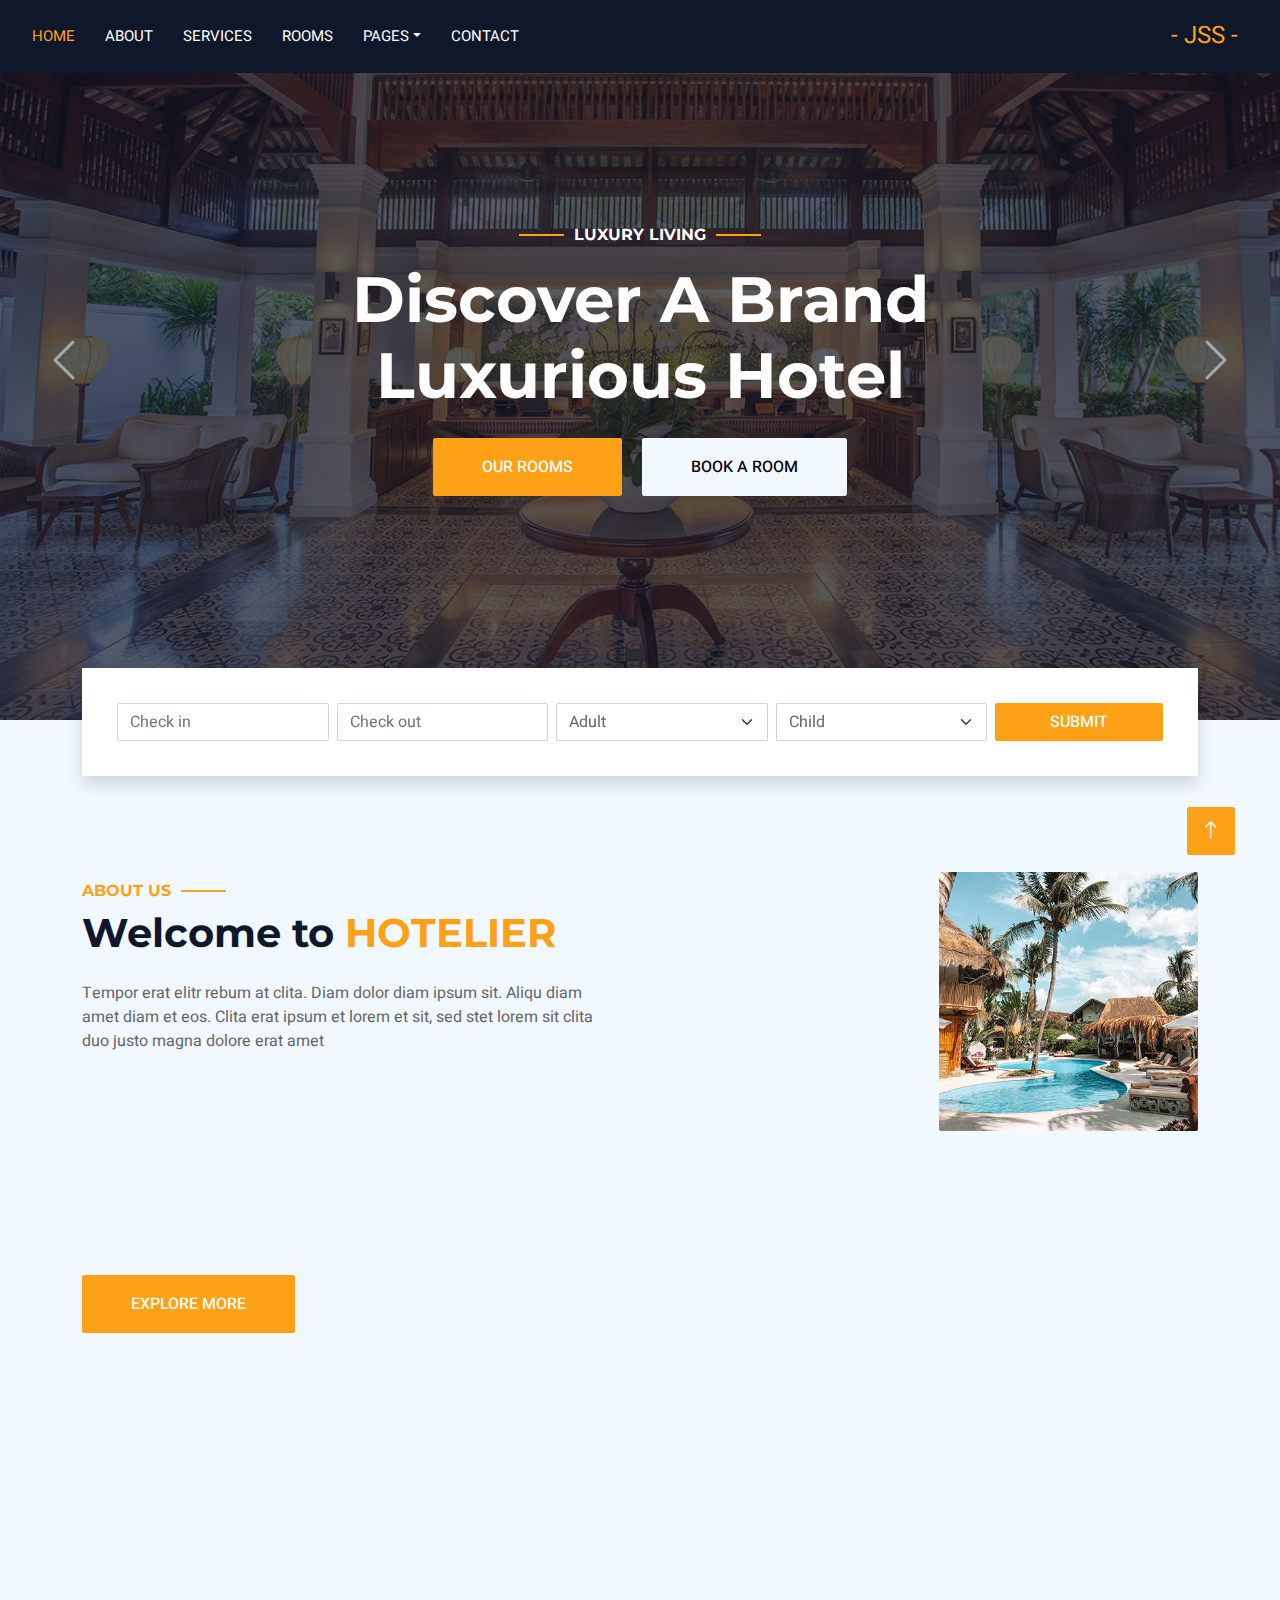
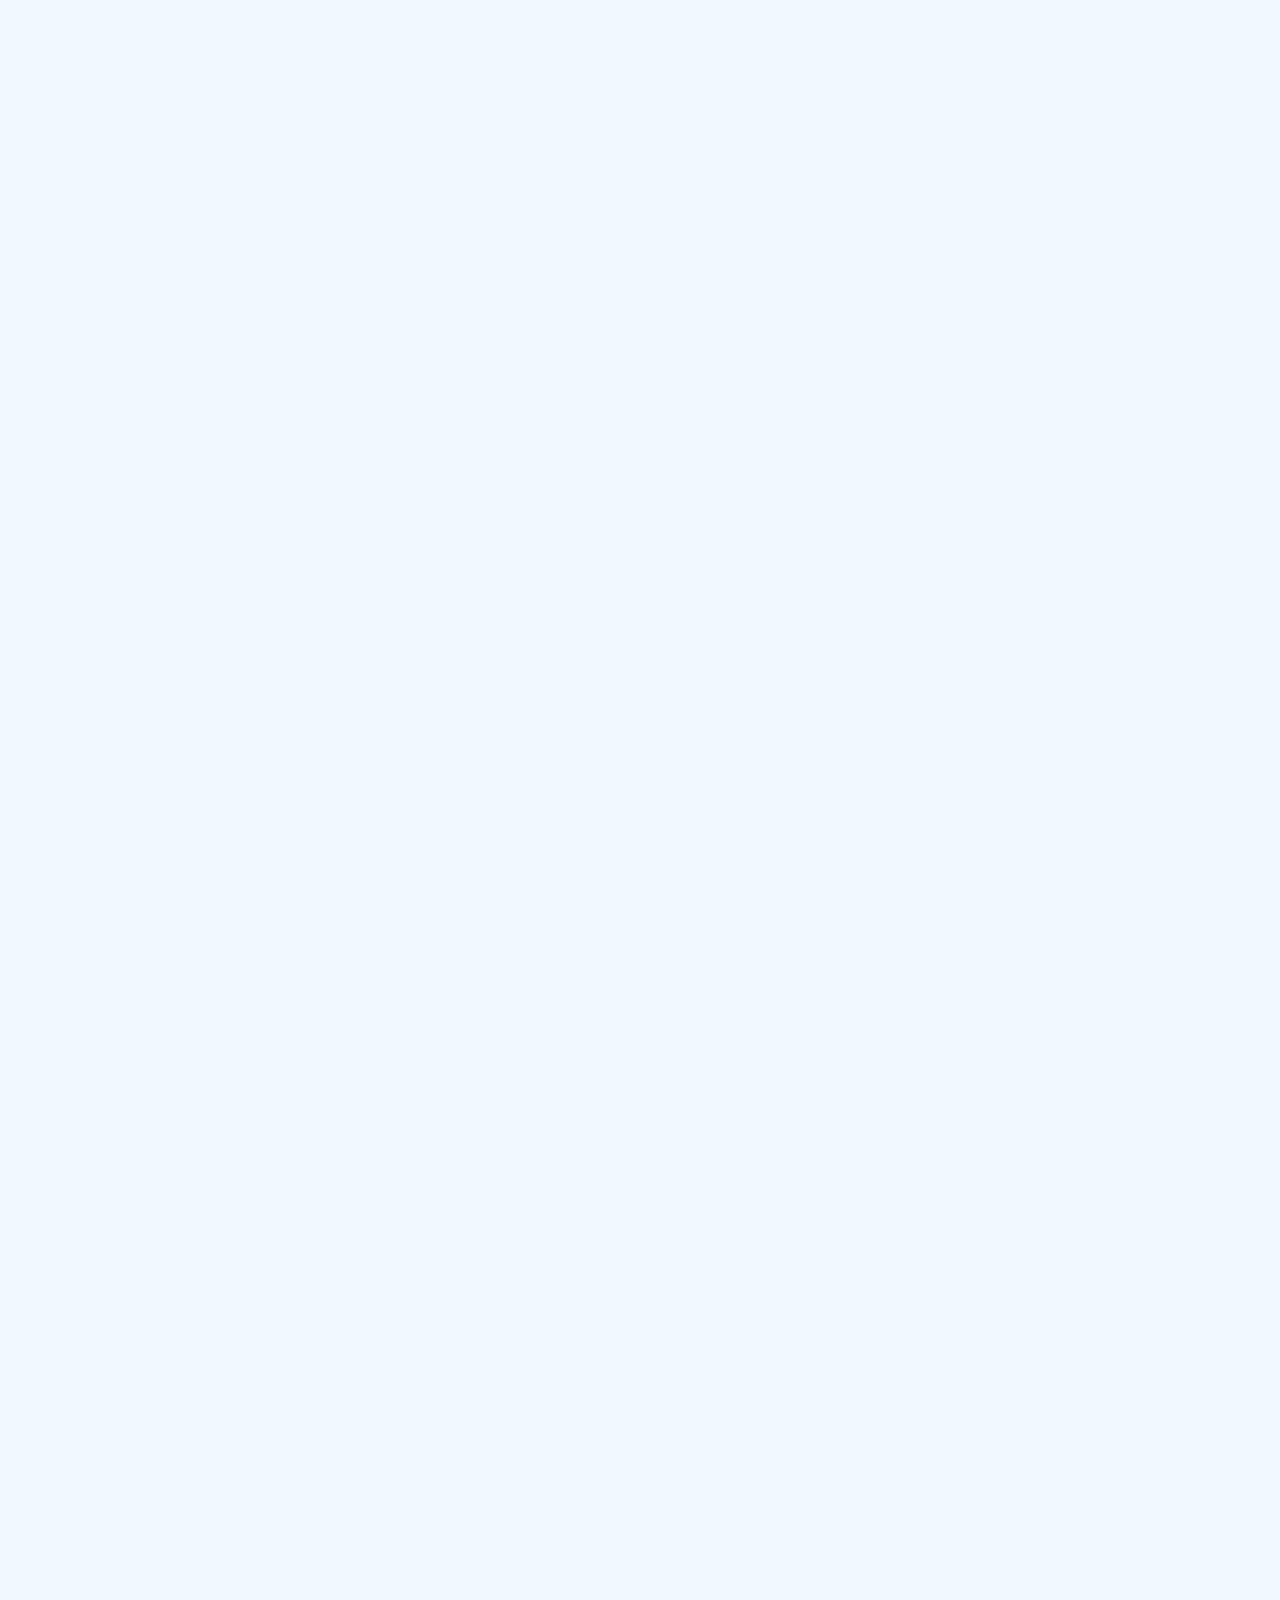
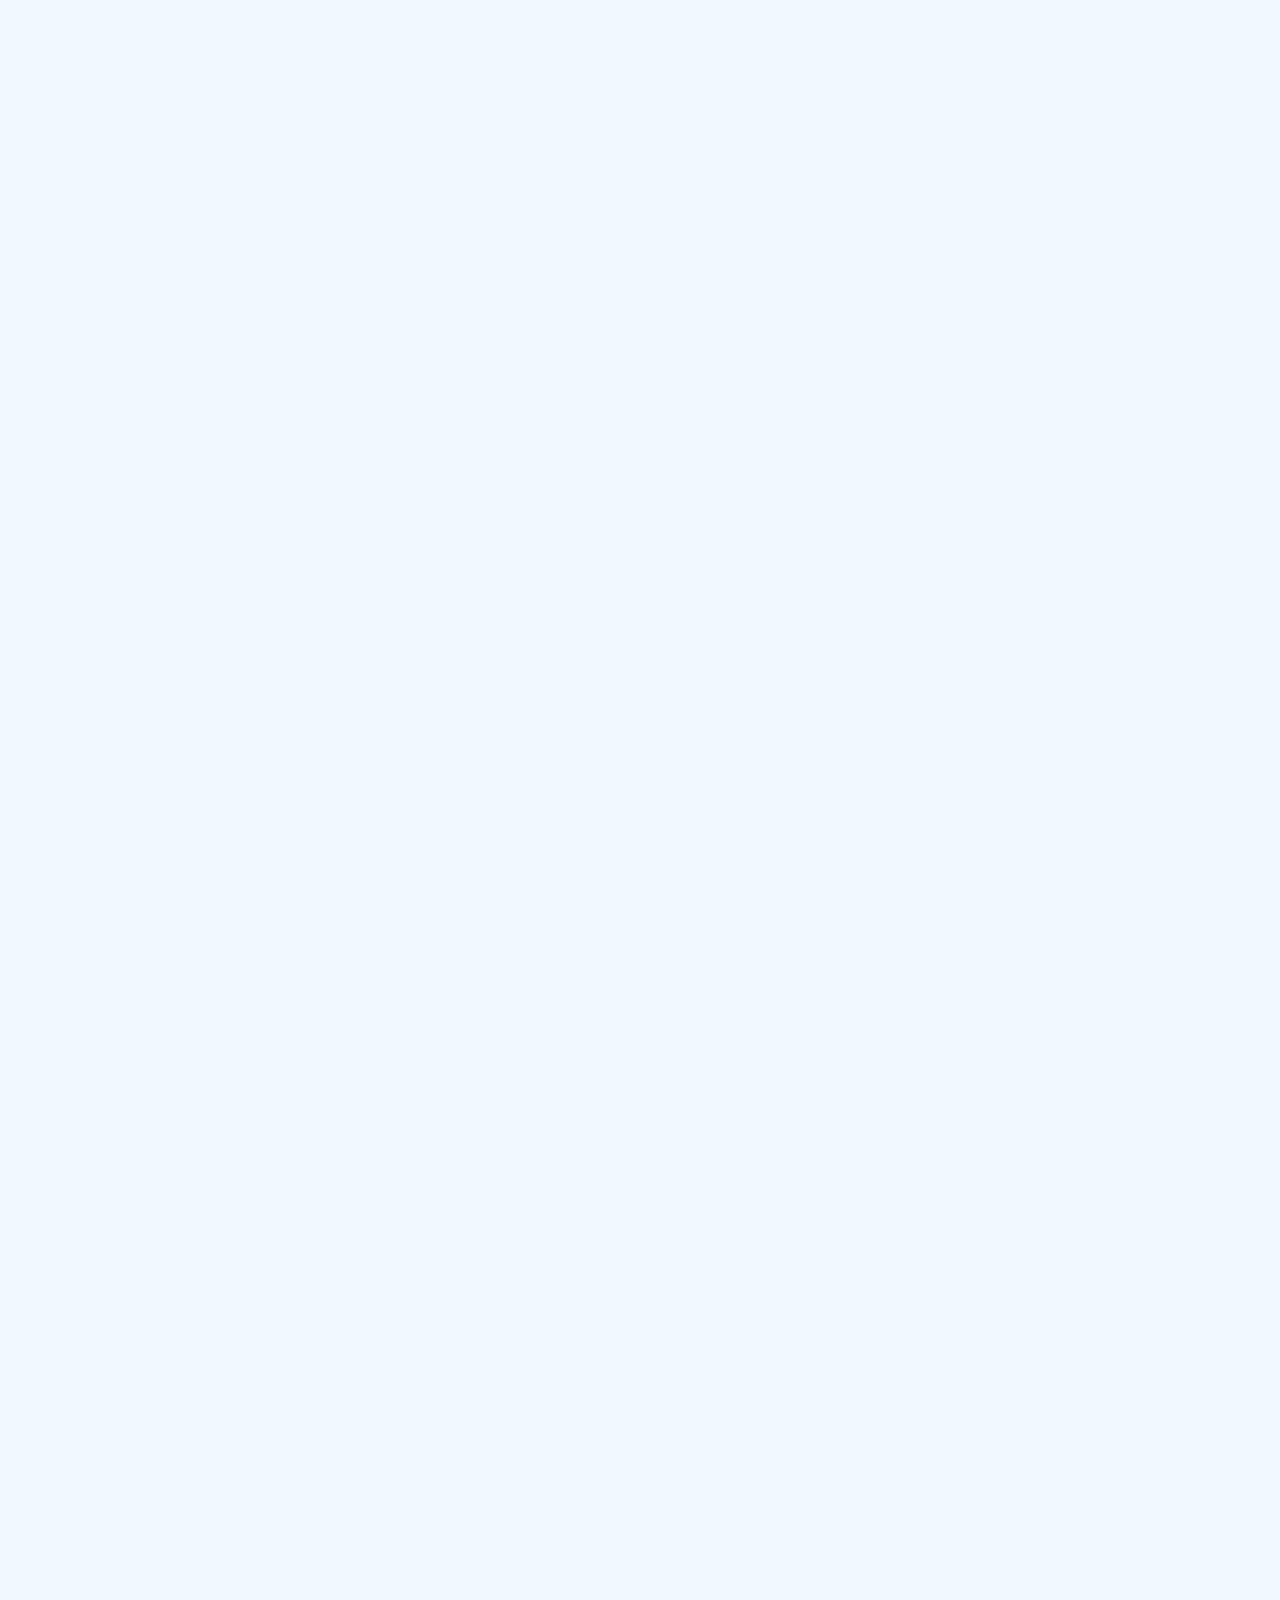
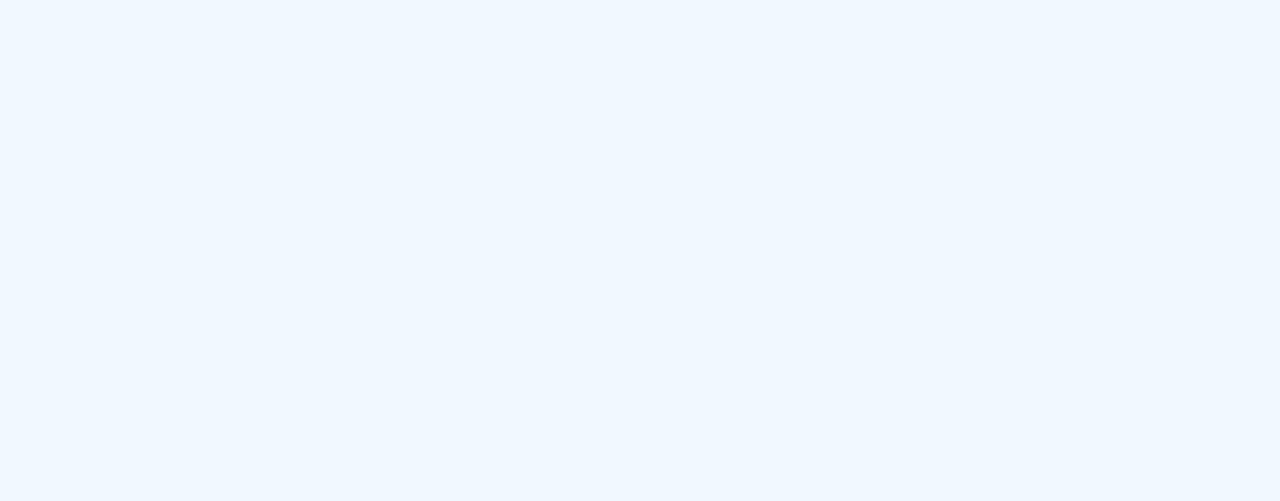
<file: index.html>
<!DOCTYPE html>
<html lang="en">

<head>
    <meta charset="utf-8">
    <title>- JSS - Hotel HTML Template</title>
    <meta content="width=device-width, initial-scale=1.0" name="viewport">
    <meta content="" name="keywords">
    <meta content="" name="description">

    <!-- Favicon -->
    <link href="img/favicon.ico" rel="icon">

    <!-- Google Web Fonts -->
    <link rel="preconnect" href="https://fonts.googleapis.com">
    <link rel="preconnect" href="https://fonts.gstatic.com" crossorigin>
    <link
        href="https://fonts.googleapis.com/css2?family=Heebo:wght@400;500;600;700&family=Montserrat:wght@400;500;600;700&display=swap"
        rel="stylesheet">

    <!-- Icon Font Stylesheet -->
    <link href="https://cdnjs.cloudflare.com/ajax/libs/font-awesome/5.10.0/css/all.min.css" rel="stylesheet">
    <link href="https://cdn.jsdelivr.net/npm/bootstrap-icons@1.4.1/font/bootstrap-icons.css" rel="stylesheet">

    <!-- Libraries Stylesheet -->
    <link href="lib/animate/animate.min.css" rel="stylesheet">
    <link href="lib/owlcarousel/assets/owl.carousel.min.css" rel="stylesheet">
    <link href="lib/tempusdominus/css/tempusdominus-bootstrap-4.min.css" rel="stylesheet" />

    <!-- Customized Bootstrap Stylesheet -->
    <link href="css/bootstrap.min.css" rel="stylesheet">

    <!-- Template Stylesheet -->
    <link href="css/style.css" rel="stylesheet">
</head>

<body>
    <div class="container-xxl bg-white p-0">
        <!-- Spinner Start -->
        <div id="spinner"
            class="show bg-white position-fixed translate-middle w-100 vh-100 top-50 start-50 d-flex align-items-center justify-content-center">
            <div class="spinner-border text-primary" style="width: 3rem; height: 3rem;" role="status">
                <span class="sr-only">Loading...</span>
            </div>
        </div>



  <div>
    <div>
      <nav class="navbar navbar-expand-lg bg-dark navbar-dark p-3 p-lg-0">
        <a href="index.html" class="navbar-brand d-block d-lg-none">
          <h1 class="m-0 text-primary text-uppercase">- JSS -</h1>
        </a>
        <button type="button" class="navbar-toggler" data-bs-toggle="collapse" data-bs-target="#navbarCollapse">
          <span class="navbar-toggler-icon"></span>
        </button>
        <div class="collapse navbar-collapse justify-content-between" id="navbarCollapse">
          <div class="navbar-nav mr-auto py-0">
            <a href="index.html" class="nav-item nav-link active">Home</a>
            <a href="about.html" class="nav-item nav-link">About</a>
            <a href="service.html" class="nav-item nav-link">Services</a>
            <a href="room.html" class="nav-item nav-link">Rooms</a>
            <div class="nav-item dropdown">
              <a href="#" class="nav-link dropdown-toggle" data-bs-toggle="dropdown">Pages</a>
              <div class="dropdown-menu rounded-0 m-0">
                <a href="booking.html" class="dropdown-item">Booking</a>
                <a href="team.html" class="dropdown-item">Our Team</a>
                <a href="testimonial.html" class="dropdown-item">Testimonial</a>
              </div>
            </div>
            <a href="contact.html" class="nav-item nav-link">Contact</a>
          </div>
        </div>
        <div class="logo d-none d-lg-block">- JSS -</div>
      </div>
        </div>
      </nav>
    </div>

    <div class="container-fluid p-0 mb-5">
        <div id="header-carousel" class="carousel slide" data-bs-ride="carousel">
            <div class="carousel-inner">
                <div class="carousel-item active">
                    <img class="w-100" src="img/carousel-1.jpg" alt="Image">
                    <div class="carousel-caption d-flex flex-column align-items-center justify-content-center">
                        <div class="p-3" style="max-width: 700px;">
                            <h6 class="section-title text-white text-uppercase mb-3 animated slideInDown">Luxury Living
                            </h6>
                            <h1 class="display-3 text-white mb-4 animated slideInDown">Discover A Brand Luxurious Hotel
                            </h1>
                            <a href="" class="btn btn-primary py-md-3 px-md-5 me-3 animated slideInLeft">Our Rooms</a>
                            <a href="" class="btn btn-light py-md-3 px-md-5 animated slideInRight hov">Book A Room</a>
                        </div>
                    </div>
                </div>
                <div class="carousel-item">
                    <img class="w-100" src="img/carousel-2.jpg" alt="Image">
                    <div class="carousel-caption d-flex flex-column align-items-center justify-content-center">
                        <div class="p-3" style="max-width: 700px;">
                            <h6 class="section-title text-white text-uppercase mb-3 animated slideInDown">Luxury Living
                            </h6>
                            <h1 class="display-3 text-white mb-4 animated slideInDown">Discover A Brand Luxurious Hotel
                            </h1>
                            <a href="" class="btn btn-primary py-md-3 px-md-5 me-3 animated slideInLeft">Our Rooms</a>
                            <a href="" class="btn btn-light py-md-3 px-md-5 animated slideInRight hov">Book A Room</a>
                        </div>
                    </div>
                </div>
            </div>
            <button class="carousel-control-prev" type="button" data-bs-target="#header-carousel" data-bs-slide="prev">
                <span class="carousel-control-prev-icon" aria-hidden="true"></span>
                <span class="visually-hidden">Previous</span>
            </button>
            <button class="carousel-control-next" type="button" data-bs-target="#header-carousel" data-bs-slide="next">
                <span class="carousel-control-next-icon" aria-hidden="true"></span>
                <span class="visually-hidden">Next</span>
            </button>
        </div>
    </div>
    <!-- Carousel End -->


    <!-- Booking Start -->
    <div class="container-fluid booking pb-5 wow fadeIn" data-wow-delay="0.1s">
        <div class="container">
            <div class="bg-white shadow" style="padding: 35px;">
                <div class="row g-2">
                    <div class="col-md-10">
                        <div class="row g-2">
                            <div class="col-md-3">
                                <div class="date" id="date1" data-target-input="nearest">
                                    <input type="text" class="form-control datetimepicker-input" placeholder="Check in"
                                        data-target="#date1" data-toggle="datetimepicker" />
                                </div>
                            </div>
                            <div class="col-md-3">
                                <div class="date" id="date2" data-target-input="nearest">
                                    <input type="text" class="form-control datetimepicker-input" placeholder="Check out"
                                        data-target="#date2" data-toggle="datetimepicker" />
                                </div>
                            </div>
                            <div class="col-md-3">
                                <select class="form-select">
                                    <option selected>Adult</option>
                                    <option value="1">Adult 1</option>
                                    <option value="2">Adult 2</option>
                                    <option value="3">Adult 3</option>
                                </select>
                            </div>
                            <div class="col-md-3">
                                <select class="form-select">
                                    <option selected>Child</option>
                                    <option value="1">Child 1</option>
                                    <option value="2">Child 2</option>
                                    <option value="3">Child 3</option>
                                </select>
                            </div>
                        </div>
                    </div>
                    <div class="col-md-2">
                        <button class="btn btn-primary w-100">Submit</button>
                    </div>
                </div>
            </div>
        </div>
    </div>
    <!-- Booking End -->


    <!-- About Start -->
    <div class="container-xxl py-5">
        <div class="container">
            <div class="row g-5 align-items-center">
                <div class="col-lg-6">
                    <h6 class="section-title text-start text-primary text-uppercase">About Us</h6>
                    <h1 class="mb-4">Welcome to <span class="text-primary text-uppercase">Hotelier</span></h1>
                    <p class="mb-4">Tempor erat elitr rebum at clita. Diam dolor diam ipsum sit. Aliqu diam amet diam et
                        eos. Clita erat ipsum et lorem et sit, sed stet lorem sit clita duo justo magna dolore erat amet
                    </p>
                    <div class="row g-3 pb-4">
                        <div class="col-sm-4 wow fadeIn" data-wow-delay="0.1s">
                            <div class="border rounded p-1">
                                <div class="border rounded text-center p-4">
                                    <i class="fa fa-hotel fa-2x text-primary mb-2"></i>
                                    <h2 class="mb-1" data-toggle="counter-up">1234</h2>
                                    <p class="mb-0">Rooms</p>
                                </div>
                            </div>
                        </div>
                        <div class="col-sm-4 wow fadeIn" data-wow-delay="0.3s">
                            <div class="border rounded p-1">
                                <div class="border rounded text-center p-4">
                                    <i class="fa fa-users-cog fa-2x text-primary mb-2"></i>
                                    <h2 class="mb-1" data-toggle="counter-up">1234</h2>
                                    <p class="mb-0">Staffs</p>
                                </div>
                            </div>
                        </div>
                        <div class="col-sm-4 wow fadeIn" data-wow-delay="0.5s">
                            <div class="border rounded p-1">
                                <div class="border rounded text-center p-4">
                                    <i class="fa fa-users fa-2x text-primary mb-2"></i>
                                    <h2 class="mb-1" data-toggle="counter-up">1234</h2>
                                    <p class="mb-0">Clients</p>
                                </div>
                            </div>
                        </div>
                    </div>
                    <a class="btn btn-primary py-3 px-5 mt-2 hov" href="">Explore More</a>
                </div>
                <div class="col-lg-6">
                    <div class="row g-3">
                        <div class="col-6 text-end">
                            <img class="img-fluid rounded w-75 wow zoomIn" data-wow-delay="0.1s" src="img/about-1.jpg"
                                style="margin-top: 25%;">
                        </div>
                        <div class="col-6 text-start">
                            <img class="img-fluid rounded w-100 wow zoomIn" data-wow-delay="0.3s" src="img/about-2.jpg">
                        </div>
                        <div class="col-6 text-end">
                            <img class="img-fluid rounded w-50 wow zoomIn" data-wow-delay="0.5s" src="img/about-3.jpg">
                        </div>
                        <div class="col-6 text-start">
                            <img class="img-fluid rounded w-75 wow zoomIn" data-wow-delay="0.7s" src="img/about-4.jpg">
                        </div>
                    </div>
                </div>
            </div>
        </div>
    </div>
    <!-- About End -->


    <!-- Room Start -->
    <div class="container-xxl py-5">
        <div class="container">
            <div class="text-center wow fadeInUp" data-wow-delay="0.1s">
                <h6 class="section-title text-center text-primary text-uppercase">Our Rooms</h6>
                <h1 class="mb-5">Explore Our <span class="text-primary text-uppercase">Rooms</span></h1>
            </div>
            <div class="row g-4">
                <div class="col-lg-4 col-md-6 wow fadeInUp" data-wow-delay="0.1s">
                    <div class="room-item shadow rounded overflow-hidden">
                        <div class="position-relative">
                            <img class="img-fluid" src="img/room-1.jpg" alt="">
                            <small
                                class="position-absolute start-0 top-100 translate-middle-y bg-primary text-white rounded py-1 px-3 ms-4">$100/Night</small>
                        </div>
                        <div class="p-4 mt-2">
                            <div class="d-flex justify-content-between mb-3">
                                <h5 class="mb-0">Junior Suite</h5>
                                <div class="ps-2">
                                    <small class="fa fa-star text-primary"></small>
                                    <small class="fa fa-star text-primary"></small>
                                    <small class="fa fa-star text-primary"></small>
                                    <small class="fa fa-star text-primary"></small>
                                    <small class="fa fa-star text-primary"></small>
                                </div>
                            </div>
                            <div class="d-flex mb-3">
                                <small class="border-end me-3 pe-3"><i class="fa fa-bed text-primary me-2"></i>3
                                    Bed</small>
                                <small class="border-end me-3 pe-3"><i class="fa fa-bath text-primary me-2"></i>2
                                    Bath</small>
                                <small><i class="fa fa-wifi text-primary me-2"></i>Wifi</small>
                            </div>
                            <p class="text-body mb-3">Erat ipsum justo amet duo et elitr dolor, est duo duo eos lorem
                                sed diam stet diam sed stet lorem.</p>
                            <div class="d-flex justify-content-between">
                                <a class="btn btn-sm btn-primary rounded py-2 px-4" href="">View Detail</a>
                                <a class="btn btn-sm btn-dark rounded py-2 px-4" href="">Book Now</a>
                            </div>
                        </div>
                    </div>
                </div>
                <div class="col-lg-4 col-md-6 wow fadeInUp" data-wow-delay="0.3s">
                    <div class="room-item shadow rounded overflow-hidden">
                        <div class="position-relative">
                            <img class="img-fluid" src="img/room-2.jpg" alt="">
                            <small
                                class="position-absolute start-0 top-100 translate-middle-y bg-primary text-white rounded py-1 px-3 ms-4">$100/Night</small>
                        </div>
                        <div class="p-4 mt-2">
                            <div class="d-flex justify-content-between mb-3">
                                <h5 class="mb-0">Executive Suite</h5>
                                <div class="ps-2">
                                    <small class="fa fa-star text-primary"></small>
                                    <small class="fa fa-star text-primary"></small>
                                    <small class="fa fa-star text-primary"></small>
                                    <small class="fa fa-star text-primary"></small>
                                    <small class="fa fa-star text-primary"></small>
                                </div>
                            </div>
                            <div class="d-flex mb-3">
                                <small class="border-end me-3 pe-3"><i class="fa fa-bed text-primary me-2"></i>3
                                    Bed</small>
                                <small class="border-end me-3 pe-3"><i class="fa fa-bath text-primary me-2"></i>2
                                    Bath</small>
                                <small><i class="fa fa-wifi text-primary me-2"></i>Wifi</small>
                            </div>
                            <p class="text-body mb-3">Erat ipsum justo amet duo et elitr dolor, est duo duo eos lorem
                                sed diam stet diam sed stet lorem.</p>
                            <div class="d-flex justify-content-between">
                                <a class="btn btn-sm btn-primary rounded py-2 px-4" href="">View Detail</a>
                                <a class="btn btn-sm btn-dark rounded py-2 px-4" href="">Book Now</a>
                            </div>
                        </div>
                    </div>
                </div>
                <div class="col-lg-4 col-md-6 wow fadeInUp" data-wow-delay="0.6s">
                    <div class="room-item shadow rounded overflow-hidden">
                        <div class="position-relative">
                            <img class="img-fluid" src="img/room-3.jpg" alt="">
                            <small
                                class="position-absolute start-0 top-100 translate-middle-y bg-primary text-white rounded py-1 px-3 ms-4">$100/Night</small>
                        </div>
                        <div class="p-4 mt-2">
                            <div class="d-flex justify-content-between mb-3">
                                <h5 class="mb-0">Super Deluxe</h5>
                                <div class="ps-2">
                                    <small class="fa fa-star text-primary"></small>
                                    <small class="fa fa-star text-primary"></small>
                                    <small class="fa fa-star text-primary"></small>
                                    <small class="fa fa-star text-primary"></small>
                                    <small class="fa fa-star text-primary"></small>
                                </div>
                            </div>
                            <div class="d-flex mb-3">
                                <small class="border-end me-3 pe-3"><i class="fa fa-bed text-primary me-2"></i>3
                                    Bed</small>
                                <small class="border-end me-3 pe-3"><i class="fa fa-bath text-primary me-2"></i>2
                                    Bath</small>
                                <small><i class="fa fa-wifi text-primary me-2"></i>Wifi</small>
                            </div>
                            <p class="text-body mb-3">Erat ipsum justo amet duo et elitr dolor, est duo duo eos lorem
                                sed diam stet diam sed stet lorem.</p>
                            <div class="d-flex justify-content-between">
                                <a class="btn btn-sm btn-primary rounded py-2 px-4" href="">View Detail</a>
                                <a class="btn btn-sm btn-dark rounded py-2 px-4" href="">Book Now</a>
                            </div>
                        </div>
                    </div>
                </div>
            </div>
        </div>
    </div>
    <!-- Room End -->


    <!-- Video Start -->
    <div class="container-xxl py-5 px-0 wow zoomIn" data-wow-delay="0.1s">
        <div class="row g-0">
            <div class="col-md-6 bg-dark d-flex align-items-center">
                <div class="p-5">
                    <h6 class="section-title text-start text-white text-uppercase mb-3">Luxury Living</h6>
                    <h1 class="text-white mb-4">Discover A Brand Luxurious Hotel</h1>
                    <p class="text-white mb-4">Tempor erat elitr rebum at clita. Diam dolor diam ipsum sit. Aliqu diam
                        amet diam et eos. Clita erat ipsum et lorem et sit, sed stet lorem sit clita duo justo magna
                        dolore erat amet</p>
                    <a href="" class="btn btn-primary py-md-3 px-md-5 me-3">Our Rooms</a>
                    <a href="" class="btn btn-light py-md-3 px-md-5">Book A Room</a>
                </div>
            </div>
            <div class="col-md-6">
                <div class="video">
                    <button type="button" class="btn-play" data-bs-toggle="modal"
                        data-src="https://www.youtube.com/embed/DWRcNpR6Kdc" data-bs-target="#videoModal">
                        <span></span>
                    </button>
                </div>
            </div>
        </div>
    </div>

    <div class="modal fade" id="videoModal" tabindex="-1" aria-labelledby="exampleModalLabel" aria-hidden="true">
        <div class="modal-dialog">
            <div class="modal-content rounded-0">
                <div class="modal-header">
                    <h5 class="modal-title" id="exampleModalLabel">Youtube Video</h5>
                    <button type="button" class="btn-close" data-bs-dismiss="modal" aria-label="Close"></button>
                </div>
                <div class="modal-body">
                    <!-- 16:9 aspect ratio -->
                    <div class="ratio ratio-16x9">
                        <iframe class="embed-responsive-item" src="" id="video" allowfullscreen
                            allowscriptaccess="always" allow="autoplay"></iframe>
                    </div>
                </div>
            </div>
        </div>
    </div>
    <!-- Video Start -->


    <!-- Service Start -->
    <div class="container-xxl py-5">
        <div class="container">
            <div class="text-center wow fadeInUp" data-wow-delay="0.1s">
                <h6 class="section-title text-center text-primary text-uppercase">Our Services</h6>
                <h1 class="mb-5">Explore Our <span class="text-primary text-uppercase">Services</span></h1>
            </div>
            <div class="row g-4">
                <div class="col-lg-4 col-md-6 wow fadeInUp" data-wow-delay="0.1s">
                    <a class="service-item rounded" href="">
                        <div class="service-icon bg-transparent border rounded p-1">
                            <div class="w-100 h-100 border rounded d-flex align-items-center justify-content-center">
                                <i class="fa fa-hotel fa-2x text-primary"></i>
                            </div>
                        </div>
                        <h5 class="mb-3">Rooms & Appartment</h5>
                        <p class="text-body mb-0">Erat ipsum justo amet duo et elitr dolor, est duo duo eos lorem sed
                            diam stet diam sed stet lorem.</p>
                    </a>
                </div>
                <div class="col-lg-4 col-md-6 wow fadeInUp" data-wow-delay="0.2s">
                    <a class="service-item rounded" href="">
                        <div class="service-icon bg-transparent border rounded p-1">
                            <div class="w-100 h-100 border rounded d-flex align-items-center justify-content-center">
                                <i class="fa fa-utensils fa-2x text-primary"></i>
                            </div>
                        </div>
                        <h5 class="mb-3">Food & Restaurant</h5>
                        <p class="text-body mb-0">Erat ipsum justo amet duo et elitr dolor, est duo duo eos lorem sed
                            diam stet diam sed stet lorem.</p>
                    </a>
                </div>
                <div class="col-lg-4 col-md-6 wow fadeInUp" data-wow-delay="0.3s">
                    <a class="service-item rounded" href="">
                        <div class="service-icon bg-transparent border rounded p-1">
                            <div class="w-100 h-100 border rounded d-flex align-items-center justify-content-center">
                                <i class="fa fa-spa fa-2x text-primary"></i>
                            </div>
                        </div>
                        <h5 class="mb-3">Spa & Fitness</h5>
                        <p class="text-body mb-0">Erat ipsum justo amet duo et elitr dolor, est duo duo eos lorem sed
                            diam stet diam sed stet lorem.</p>
                    </a>
                </div>
                <div class="col-lg-4 col-md-6 wow fadeInUp" data-wow-delay="0.4s">
                    <a class="service-item rounded" href="">
                        <div class="service-icon bg-transparent border rounded p-1">
                            <div class="w-100 h-100 border rounded d-flex align-items-center justify-content-center">
                                <i class="fa fa-swimmer fa-2x text-primary"></i>
                            </div>
                        </div>
                        <h5 class="mb-3">Sports & Gaming</h5>
                        <p class="text-body mb-0">Erat ipsum justo amet duo et elitr dolor, est duo duo eos lorem sed
                            diam stet diam sed stet lorem.</p>
                    </a>
                </div>
                <div class="col-lg-4 col-md-6 wow fadeInUp" data-wow-delay="0.5s">
                    <a class="service-item rounded" href="">
                        <div class="service-icon bg-transparent border rounded p-1">
                            <div class="w-100 h-100 border rounded d-flex align-items-center justify-content-center">
                                <i class="fa fa-glass-cheers fa-2x text-primary"></i>
                            </div>
                        </div>
                        <h5 class="mb-3">Event & Party</h5>
                        <p class="text-body mb-0">Erat ipsum justo amet duo et elitr dolor, est duo duo eos lorem sed
                            diam stet diam sed stet lorem.</p>
                    </a>
                </div>
                <div class="col-lg-4 col-md-6 wow fadeInUp" data-wow-delay="0.6s">
                    <a class="service-item rounded" href="">
                        <div class="service-icon bg-transparent border rounded p-1">
                            <div class="w-100 h-100 border rounded d-flex align-items-center justify-content-center">
                                <i class="fa fa-dumbbell fa-2x text-primary"></i>
                            </div>
                        </div>
                        <h5 class="mb-3">GYM & Yoga</h5>
                        <p class="text-body mb-0">Erat ipsum justo amet duo et elitr dolor, est duo duo eos lorem sed
                            diam stet diam sed stet lorem.</p>
                    </a>
                </div>
            </div>
        </div>
    </div>
    <!-- Service End -->


    <!-- Testimonial Start -->
    <div class="container-xxl testimonial my-5 py-5 bg-dark wow zoomIn" data-wow-delay="0.1s">
        <div class="container">
            <div class="owl-carousel testimonial-carousel py-5">
                <div class="testimonial-item position-relative bg-white rounded overflow-hidden">
                    <p>Tempor stet labore dolor clita stet diam amet ipsum dolor duo ipsum rebum stet dolor amet diam
                        stet. Est stet ea lorem amet est kasd kasd et erat magna eos</p>
                    <div class="d-flex align-items-center">
                        <img class="img-fluid flex-shrink-0 rounded" src="img/testimonial-1.jpg"
                            style="width: 45px; height: 45px;">
                        <div class="ps-3">
                            <h6 class="fw-bold mb-1">Client Name</h6>
                            <small>Profession</small>
                        </div>
                    </div>
                    <i class="fa fa-quote-right fa-3x text-primary position-absolute end-0 bottom-0 me-4 mb-n1"></i>
                </div>
                <div class="testimonial-item position-relative bg-white rounded overflow-hidden">
                    <p>Tempor stet labore dolor clita stet diam amet ipsum dolor duo ipsum rebum stet dolor amet diam
                        stet. Est stet ea lorem amet est kasd kasd et erat magna eos</p>
                    <div class="d-flex align-items-center">
                        <img class="img-fluid flex-shrink-0 rounded" src="img/testimonial-2.jpg"
                            style="width: 45px; height: 45px;">
                        <div class="ps-3">
                            <h6 class="fw-bold mb-1">Client Name</h6>
                            <small>Profession</small>
                        </div>
                    </div>
                    <i class="fa fa-quote-right fa-3x text-primary position-absolute end-0 bottom-0 me-4 mb-n1"></i>
                </div>
                <div class="testimonial-item position-relative bg-white rounded overflow-hidden">
                    <p>Tempor stet labore dolor clita stet diam amet ipsum dolor duo ipsum rebum stet dolor amet diam
                        stet. Est stet ea lorem amet est kasd kasd et erat magna eos</p>
                    <div class="d-flex align-items-center">
                        <img class="img-fluid flex-shrink-0 rounded" src="img/testimonial-3.jpg"
                            style="width: 45px; height: 45px;">
                        <div class="ps-3">
                            <h6 class="fw-bold mb-1">Client Name</h6>
                            <small>Profession</small>
                        </div>
                    </div>
                    <i class="fa fa-quote-right fa-3x text-primary position-absolute end-0 bottom-0 me-4 mb-n1"></i>
                </div>
            </div>
        </div>
    </div>
    <!-- Testimonial End -->


    <!-- Team Start -->
    <div class="container-xxl py-5">
        <div class="container">
            <div class="text-center wow fadeInUp" data-wow-delay="0.1s">
                <h6 class="section-title text-center text-primary text-uppercase">Our Team</h6>
                <h1 class="mb-5">Explore Our <span class="text-primary text-uppercase">Staffs</span></h1>
            </div>
            <div class="row g-4">
                <div class="col-lg-3 col-md-6 wow fadeInUp" data-wow-delay="0.1s">
                    <div class="rounded shadow overflow-hidden">
                        <div class="position-relative">
                            <img class="img-fluid" src="img/team-1.jpg" alt="">
                            <div class="position-absolute start-50 top-100 translate-middle d-flex align-items-center">
                                <a class="btn btn-square btn-primary mx-1" href=""><i class="fab fa-facebook-f"></i></a>
                                <a class="btn btn-square btn-primary mx-1" href=""><i class="fab fa-twitter"></i></a>
                                <a class="btn btn-square btn-primary mx-1" href=""><i class="fab fa-instagram"></i></a>
                            </div>
                        </div>
                        <div class="text-center p-4 mt-3">
                            <h5 class="fw-bold mb-0">Full Name</h5>
                            <small>Designation</small>
                        </div>
                    </div>
                </div>
                <div class="col-lg-3 col-md-6 wow fadeInUp" data-wow-delay="0.3s">
                    <div class="rounded shadow overflow-hidden">
                        <div class="position-relative">
                            <img class="img-fluid" src="img/team-2.jpg" alt="">
                            <div class="position-absolute start-50 top-100 translate-middle d-flex align-items-center">
                                <a class="btn btn-square btn-primary mx-1" href=""><i class="fab fa-facebook-f"></i></a>
                                <a class="btn btn-square btn-primary mx-1" href=""><i class="fab fa-twitter"></i></a>
                                <a class="btn btn-square btn-primary mx-1" href=""><i class="fab fa-instagram"></i></a>
                            </div>
                        </div>
                        <div class="text-center p-4 mt-3">
                            <h5 class="fw-bold mb-0">Full Name</h5>
                            <small>Designation</small>
                        </div>
                    </div>
                </div>
                <div class="col-lg-3 col-md-6 wow fadeInUp" data-wow-delay="0.5s">
                    <div class="rounded shadow overflow-hidden">
                        <div class="position-relative">
                            <img class="img-fluid" src="img/team-3.jpg" alt="">
                            <div class="position-absolute start-50 top-100 translate-middle d-flex align-items-center">
                                <a class="btn btn-square btn-primary mx-1" href=""><i class="fab fa-facebook-f"></i></a>
                                <a class="btn btn-square btn-primary mx-1" href=""><i class="fab fa-twitter"></i></a>
                                <a class="btn btn-square btn-primary mx-1" href=""><i class="fab fa-instagram"></i></a>
                            </div>
                        </div>
                        <div class="text-center p-4 mt-3">
                            <h5 class="fw-bold mb-0">Full Name</h5>
                            <small>Designation</small>
                        </div>
                    </div>
                </div>
                <div class="col-lg-3 col-md-6 wow fadeInUp" data-wow-delay="0.7s">
                    <div class="rounded shadow overflow-hidden">
                        <div class="position-relative">
                            <img class="img-fluid" src="img/team-4.jpg" alt="">
                            <div class="position-absolute start-50 top-100 translate-middle d-flex align-items-center">
                                <a class="btn btn-square btn-primary mx-1" href=""><i class="fab fa-facebook-f"></i></a>
                                <a class="btn btn-square btn-primary mx-1" href=""><i class="fab fa-twitter"></i></a>
                                <a class="btn btn-square btn-primary mx-1" href=""><i class="fab fa-instagram"></i></a>
                            </div>
                        </div>
                        <div class="text-center p-4 mt-3">
                            <h5 class="fw-bold mb-0">Full Name</h5>
                            <small>Designation</small>
                        </div>
                    </div>
                </div>
            </div>
        </div>
    </div>
    <!-- Team End -->


    <!-- Newsletter Start -->
    <div class="container newsletter mt-5 wow fadeIn" data-wow-delay="0.1s">
        <div class="row justify-content-center">
            <div class="col-lg-10 border rounded p-1">
                <div class="border rounded text-center p-1">
                    <div class="bg-white rounded text-center p-5">
                        <h4 class="mb-4">Subscribe Our <span class="text-primary text-uppercase">Newsletter</span></h4>
                        <div class="position-relative mx-auto" style="max-width: 400px;">
                            <input class="form-control w-100 py-3 ps-4 pe-5" type="text" placeholder="Enter your email">
                            <button type="button"
                                class="btn btn-primary py-2 px-3 position-absolute top-0 end-0 mt-2 me-2">Submit</button>
                        </div>
                    </div>
                </div>
            </div>
        </div>
    </div>
    <!-- Newsletter Start -->


    <!-- Footer Start -->
    <div class="container-fluid bg-dark text-light footer wow fadeIn" data-wow-delay="0.1s">
        <div class="container pb-5">
            <div class="row g-5">
                <div class="col-md-6 col-lg-4">
                    <div class="bg-primary rounded p-4">
                        <a href="index.html">
                            <h1 class="text-white text-uppercase mb-3">JSS</h1>
                        </a>
                        <p class="text-white mb-0 foot-font" style="font-style: italic; ">
                          best 10 star hotel around the world
                        </p>
                    </div>
                </div>
                <div class="col-md-6 col-lg-3">
                    <h6 class="section-title text-start text-primary text-uppercase mb-4">Contact</h6>
                    <p class="mb-2"><i class="fa fa-map-marker-alt me-3"></i>Bhavnagar, India</p>
                    <p class="mb-2"><i class="fa fa-phone-alt me-3"></i>+91 9574****79</p>
                    <p class="mb-2"><i class="fa fa-envelope me-3"></i>niga*******i@gmail.com</p>
                    <div class="d-flex pt-2">
                        <a class="btn btn-outline-light btn-social" href=""><i class="fab fa-twitter"></i></a>
                        <a class="btn btn-outline-light btn-social" href=""><i class="fab fa-facebook-f"></i></a>
                        <a class="btn btn-outline-light btn-social" href=""><i class="fab fa-youtube"></i></a>
                        <a class="btn btn-outline-light btn-social" href=""><i class="fab fa-linkedin-in"></i></a>
                    </div>
                </div>
                <div class="col-lg-5 col-md-12">
                    <div class="row gy-5 g-4">
                        <div class="col-md-6">
                            <h6 class="section-title text-start text-primary text-uppercase mb-4">Company</h6>
                            <a class="btn btn-link" href="">About Us</a>
                            <a class="btn btn-link" href="">Contact Us</a>
                            <a class="btn btn-link" href="">Privacy Policy</a>
                            <a class="btn btn-link" href="">Terms & Condition</a>
                            <a class="btn btn-link" href="">Support</a>
                        </div>
                        <div class="col-md-6">
                            <h6 class="section-title text-start text-primary text-uppercase mb-4">Services</h6>
                            <a class="btn btn-link" href="">Food & Restaurant</a>
                            <a class="btn btn-link" href="">Spa & Fitness</a>
                            <a class="btn btn-link" href="">Sports & Gaming</a>
                            <a class="btn btn-link" href="">Event & Party</a>
                            <a class="btn btn-link" href="">GYM & Yoga</a>
                        </div>
                    </div>
                </div>
            </div>
        </div>
        <div class="container">
            <div class="copyright">
                <div class="row">
                    <div class="col-md-6 text-center text-md-start mb-3 mb-md-0">
                        &copy; <a class="border-bottom" href="#">- jss -</a>, All Right Reserved.

                        Designed By <a class="border-bottom" href="#">Nigam vaghani</a>
                    </div>
                    <div class="col-md-6 text-center text-md-end">
                        <div class="footer-menu">
                            <a href="">Home</a>
                            <a href="">Cookies</a>
                            <a href="">Help</a>
                            <a href="">FQAs</a>
                        </div>
                    </div>
                </div>
            </div>
        </div>
    </div>
    <!-- Footer End -->


    <!-- Back to Top -->
    <a href="#" class="btn btn-lg btn-primary btn-lg-square back-to-top"><i class="bi bi-arrow-up"></i></a>
    </div>

    <!-- JavaScript Libraries -->
    <script src="https://code.jquery.com/jquery-3.4.1.min.js"></script>
    <script src="https://cdn.jsdelivr.net/npm/bootstrap@5.0.0/dist/js/bootstrap.bundle.min.js"></script>
    <script src="lib/wow/wow.min.js"></script>
    <script src="lib/easing/easing.min.js"></script>
    <script src="lib/waypoints/waypoints.min.js"></script>
    <script src="lib/counterup/counterup.min.js"></script>
    <script src="lib/owlcarousel/owl.carousel.min.js"></script>
    <script src="lib/tempusdominus/js/moment.min.js"></script>
    <script src="lib/tempusdominus/js/moment-timezone.min.js"></script>
    <script src="lib/tempusdominus/js/tempusdominus-bootstrap-4.min.js"></script>

    <!-- Template Javascript -->
    <script src="js/main.js"></script>
</body>

</html>
</file>
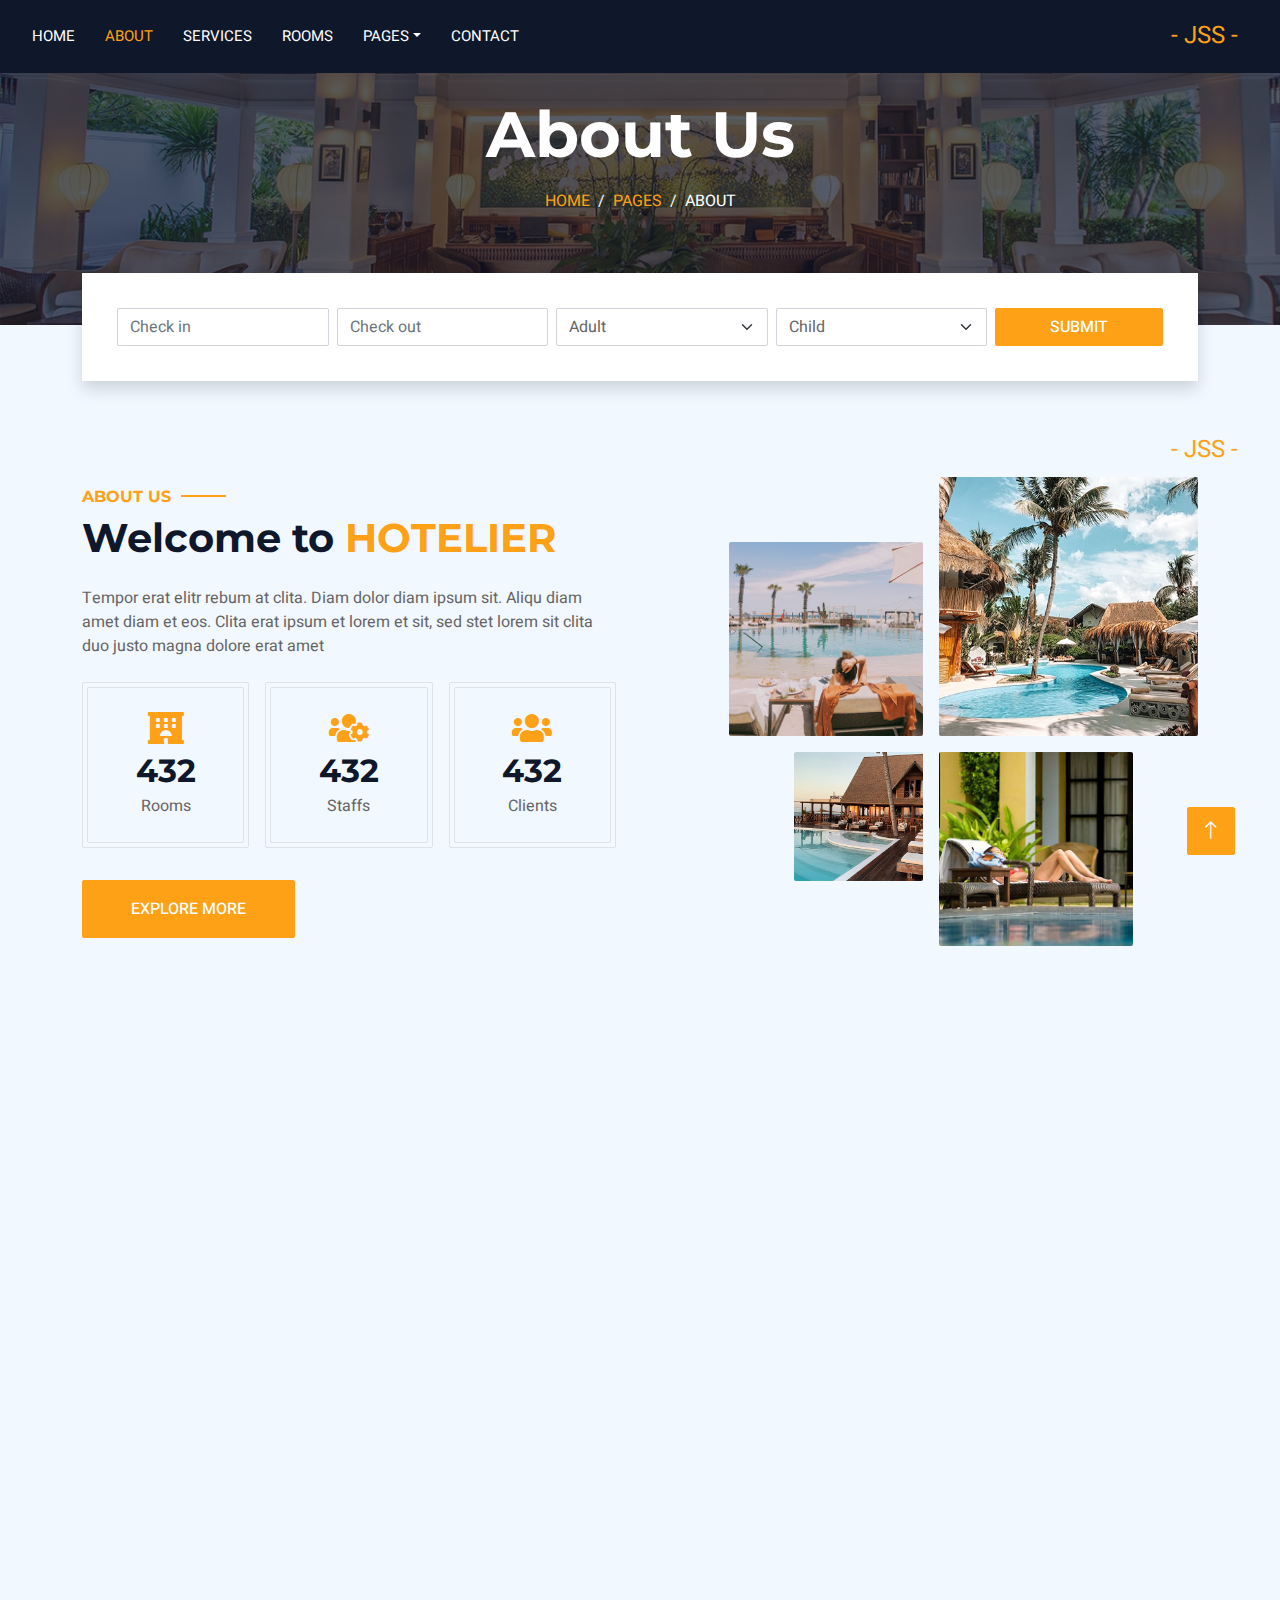
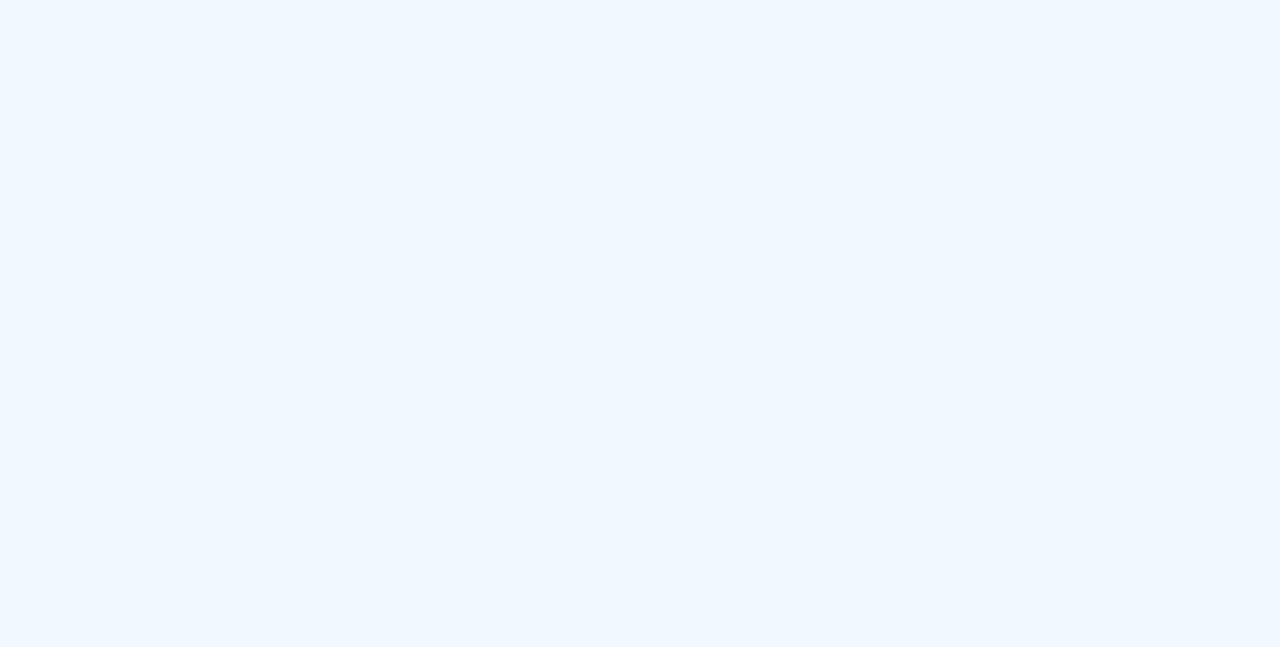
<file: about.html>
<!DOCTYPE html>
<html lang="en">

<head>
    <meta charset="utf-8">
    <title>Hotelier - Hotel HTML Template</title>
    <meta content="width=device-width, initial-scale=1.0" name="viewport">
    <meta content="" name="keywords">
    <meta content="" name="description">

    <!-- Favicon -->
    <link href="img/favicon.ico" rel="icon">

    <!-- Google Web Fonts -->
    <link rel="preconnect" href="https://fonts.googleapis.com">
    <link rel="preconnect" href="https://fonts.gstatic.com" crossorigin>
    <link href="https://fonts.googleapis.com/css2?family=Heebo:wght@400;500;600;700&family=Montserrat:wght@400;500;600;700&display=swap" rel="stylesheet">  

    <!-- Icon Font Stylesheet -->
    <link href="https://cdnjs.cloudflare.com/ajax/libs/font-awesome/5.10.0/css/all.min.css" rel="stylesheet">
    <link href="https://cdn.jsdelivr.net/npm/bootstrap-icons@1.4.1/font/bootstrap-icons.css" rel="stylesheet">

    <!-- Libraries Stylesheet -->
    <link href="lib/animate/animate.min.css" rel="stylesheet">
    <link href="lib/owlcarousel/assets/owl.carousel.min.css" rel="stylesheet">
    <link href="lib/tempusdominus/css/tempusdominus-bootstrap-4.min.css" rel="stylesheet" />

    <!-- Customized Bootstrap Stylesheet -->
    <link href="css/bootstrap.min.css" rel="stylesheet">

    <!-- Template Stylesheet -->
    <link href="css/style.css" rel="stylesheet">
</head>

<body>
    <div class="container-xxl bg-white p-0">
        <!-- Spinner Start -->
        <div id="spinner" class="show bg-white position-fixed translate-middle w-100 vh-100 top-50 start-50 d-flex align-items-center justify-content-center">
            <div class="spinner-border text-primary" style="width: 3rem; height: 3rem;" role="status">
                <span class="sr-only">Loading...</span>
            </div>
        </div>
        <!-- Spinner End -->

        <!-- Header Start -->
        <div class="container-fluid bg-dark px-0">
            <div class="row gx-0">
                <div class="col-lg-3 bg-dark d-none d-lg-block">
                    <a href="index.html" class="navbar-brand w-100 h-100 m-0 p-0 d-flex align-items-center justify-content-center">
                        <h1 class="m-0 text-primary text-uppercase">Hotelier</h1>
                    </a>
                </div>
                <div class="col-lg-9">
                    <div class="row gx-0 bg-white d-none d-lg-flex">
                        <div class="col-lg-7 px-5 text-start">
                            <div class="h-100 d-inline-flex align-items-center py-2 me-4">
                                <i class="fa fa-envelope text-primary me-2"></i>
                                <p class="mb-0">info@example.com</p>
                            </div>
                            <div class="h-100 d-inline-flex align-items-center py-2">
                                <i class="fa fa-phone-alt text-primary me-2"></i>
                                <p class="mb-0">+012 345 6789</p>
                            </div>
                        </div>
                        <div class="col-lg-5 px-5 text-end">
                            <div class="d-inline-flex align-items-center py-2">
                                <a class="me-3" href=""><i class="fab fa-facebook-f"></i></a>
                                <a class="me-3" href=""><i class="fab fa-twitter"></i></a>
                                <a class="me-3" href=""><i class="fab fa-linkedin-in"></i></a>
                                <a class="me-3" href=""><i class="fab fa-instagram"></i></a>
                                <a class="" href=""><i class="fab fa-youtube"></i></a>
                            </div>
                        </div>
                    </div>
                    <nav class="navbar navbar-expand-lg bg-dark navbar-dark p-3 p-lg-0">
                        <a href="index.html" class="navbar-brand d-block d-lg-none">
                            <h1 class="m-0 text-primary text-uppercase">Hotelier</h1>
                        </a>
                        <button type="button" class="navbar-toggler" data-bs-toggle="collapse" data-bs-target="#navbarCollapse">
                            <span class="navbar-toggler-icon"></span>
                        </button>
                        <div class="collapse navbar-collapse justify-content-between" id="navbarCollapse">
                            <div class="navbar-nav mr-auto py-0">
                                <a href="index.html" class="nav-item nav-link">Home</a>
                                <a href="about.html" class="nav-item nav-link active">About</a>
                                <a href="service.html" class="nav-item nav-link">Services</a>
                                <a href="room.html" class="nav-item nav-link">Rooms</a>
                                <div class="nav-item dropdown">
                                    <a href="#" class="nav-link dropdown-toggle" data-bs-toggle="dropdown">Pages</a>
                                    <div class="dropdown-menu rounded-0 m-0">
                                        <a href="booking.html" class="dropdown-item">Booking</a>
                                        <a href="team.html" class="dropdown-item">Our Team</a>
                                        <a href="testimonial.html" class="dropdown-item">Testimonial</a>
                                    </div>
                                </div>
                                <a href="contact.html" class="nav-item nav-link">Contact</a>
                            </div>
                        </div>
                        <div class="logo d-none d-lg-block">- JSS -</div>
                      </div></div>
                      <div class="logo d-none d-lg-block">- JSS -</div>
                    </div>                        </div>
                    </nav>
                </div>
            </div>
        </div>
        <!-- Header End -->


        <!-- Page Header Start -->
        <div class="container-fluid page-header mb-5 p-0" style="background-image: url(img/carousel-1.jpg);">
            <div class="container-fluid page-header-inner py-5">
                <div class="container text-center pb-5">
                    <h1 class="display-3 text-white mb-3 animated slideInDown">About Us</h1>
                    <nav aria-label="breadcrumb">
                        <ol class="breadcrumb justify-content-center text-uppercase">
                            <li class="breadcrumb-item"><a href="#">Home</a></li>
                            <li class="breadcrumb-item"><a href="#">Pages</a></li>
                            <li class="breadcrumb-item text-white active" aria-current="page">About</li>
                        </ol>
                    </nav>
                </div>
            </div>
        </div>
        <!-- Page Header End -->


        <!-- Booking Start -->
        <div class="container-fluid booking pb-5 wow fadeIn" data-wow-delay="0.1s">
            <div class="container">
                <div class="bg-white shadow" style="padding: 35px;">
                    <div class="row g-2">
                        <div class="col-md-10">
                            <div class="row g-2">
                                <div class="col-md-3">
                                    <div class="date" id="date1" data-target-input="nearest">
                                        <input type="text" class="form-control datetimepicker-input"
                                            placeholder="Check in" data-target="#date1" data-toggle="datetimepicker" />
                                    </div>
                                </div>
                                <div class="col-md-3">
                                    <div class="date" id="date2" data-target-input="nearest">
                                        <input type="text" class="form-control datetimepicker-input" placeholder="Check out" data-target="#date2" data-toggle="datetimepicker"/>
                                    </div>
                                </div>
                                <div class="col-md-3">
                                    <select class="form-select">
                                        <option selected>Adult</option>
                                        <option value="1">Adult 1</option>
                                        <option value="2">Adult 2</option>
                                        <option value="3">Adult 3</option>
                                    </select>
                                </div>
                                <div class="col-md-3">
                                    <select class="form-select">
                                        <option selected>Child</option>
                                        <option value="1">Child 1</option>
                                        <option value="2">Child 2</option>
                                        <option value="3">Child 3</option>
                                    </select>
                                </div>
                            </div>
                        </div>
                        <div class="col-md-2">
                            <button class="btn btn-primary w-100">Submit</button>
                        </div>
                    </div>
                </div>
            </div>
        </div>
        <!-- Booking End -->


        <!-- About Start -->
        <div class="container-xxl py-5">
            <div class="container">
                <div class="row g-5 align-items-center">
                    <div class="col-lg-6">
                        <h6 class="section-title text-start text-primary text-uppercase">About Us</h6>
                        <h1 class="mb-4">Welcome to <span class="text-primary text-uppercase">Hotelier</span></h1>
                        <p class="mb-4">Tempor erat elitr rebum at clita. Diam dolor diam ipsum sit. Aliqu diam amet diam et eos. Clita erat ipsum et lorem et sit, sed stet lorem sit clita duo justo magna dolore erat amet</p>
                        <div class="row g-3 pb-4">
                            <div class="col-sm-4 wow fadeIn" data-wow-delay="0.1s">
                                <div class="border rounded p-1">
                                    <div class="border rounded text-center p-4">
                                        <i class="fa fa-hotel fa-2x text-primary mb-2"></i>
                                        <h2 class="mb-1" data-toggle="counter-up">1234</h2>
                                        <p class="mb-0">Rooms</p>
                                    </div>
                                </div>
                            </div>
                            <div class="col-sm-4 wow fadeIn" data-wow-delay="0.3s">
                                <div class="border rounded p-1">
                                    <div class="border rounded text-center p-4">
                                        <i class="fa fa-users-cog fa-2x text-primary mb-2"></i>
                                        <h2 class="mb-1" data-toggle="counter-up">1234</h2>
                                        <p class="mb-0">Staffs</p>
                                    </div>
                                </div>
                            </div>
                            <div class="col-sm-4 wow fadeIn" data-wow-delay="0.5s">
                                <div class="border rounded p-1">
                                    <div class="border rounded text-center p-4">
                                        <i class="fa fa-users fa-2x text-primary mb-2"></i>
                                        <h2 class="mb-1" data-toggle="counter-up">1234</h2>
                                        <p class="mb-0">Clients</p>
                                    </div>
                                </div>
                            </div>
                        </div>
                        <a class="btn btn-primary py-3 px-5 mt-2" href="">Explore More</a>
                    </div>
                    <div class="col-lg-6">
                        <div class="row g-3">
                            <div class="col-6 text-end">
                                <img class="img-fluid rounded w-75 wow zoomIn" data-wow-delay="0.1s" src="img/about-1.jpg" style="margin-top: 25%;">
                            </div>
                            <div class="col-6 text-start">
                                <img class="img-fluid rounded w-100 wow zoomIn" data-wow-delay="0.3s" src="img/about-2.jpg">
                            </div>
                            <div class="col-6 text-end">
                                <img class="img-fluid rounded w-50 wow zoomIn" data-wow-delay="0.5s" src="img/about-3.jpg">
                            </div>
                            <div class="col-6 text-start">
                                <img class="img-fluid rounded w-75 wow zoomIn" data-wow-delay="0.7s" src="img/about-4.jpg">
                            </div>
                        </div>
                    </div>
                </div>
            </div>
        </div>
        <!-- About End -->


        <!-- Team Start -->
        <div class="container-xxl py-5">
            <div class="container">
                <div class="text-center wow fadeInUp" data-wow-delay="0.1s">
                    <h6 class="section-title text-center text-primary text-uppercase">Our Team</h6>
                    <h1 class="mb-5">Explore Our <span class="text-primary text-uppercase">Staffs</span></h1>
                </div>
                <div class="row g-4">
                    <div class="col-lg-3 col-md-6 wow fadeInUp" data-wow-delay="0.1s">
                        <div class="rounded shadow overflow-hidden">
                            <div class="position-relative">
                                <img class="img-fluid" src="img/team-1.jpg" alt="">
                                <div class="position-absolute start-50 top-100 translate-middle d-flex align-items-center">
                                    <a class="btn btn-square btn-primary mx-1" href=""><i class="fab fa-facebook-f"></i></a>
                                    <a class="btn btn-square btn-primary mx-1" href=""><i class="fab fa-twitter"></i></a>
                                    <a class="btn btn-square btn-primary mx-1" href=""><i class="fab fa-instagram"></i></a>
                                </div>
                            </div>
                            <div class="text-center p-4 mt-3">
                                <h5 class="fw-bold mb-0">Full Name</h5>
                                <small>Designation</small>
                            </div>
                        </div>
                    </div>
                    <div class="col-lg-3 col-md-6 wow fadeInUp" data-wow-delay="0.3s">
                        <div class="rounded shadow overflow-hidden">
                            <div class="position-relative">
                                <img class="img-fluid" src="img/team-2.jpg" alt="">
                                <div class="position-absolute start-50 top-100 translate-middle d-flex align-items-center">
                                    <a class="btn btn-square btn-primary mx-1" href=""><i class="fab fa-facebook-f"></i></a>
                                    <a class="btn btn-square btn-primary mx-1" href=""><i class="fab fa-twitter"></i></a>
                                    <a class="btn btn-square btn-primary mx-1" href=""><i class="fab fa-instagram"></i></a>
                                </div>
                            </div>
                            <div class="text-center p-4 mt-3">
                                <h5 class="fw-bold mb-0">Full Name</h5>
                                <small>Designation</small>
                            </div>
                        </div>
                    </div>
                    <div class="col-lg-3 col-md-6 wow fadeInUp" data-wow-delay="0.5s">
                        <div class="rounded shadow overflow-hidden">
                            <div class="position-relative">
                                <img class="img-fluid" src="img/team-3.jpg" alt="">
                                <div class="position-absolute start-50 top-100 translate-middle d-flex align-items-center">
                                    <a class="btn btn-square btn-primary mx-1" href=""><i class="fab fa-facebook-f"></i></a>
                                    <a class="btn btn-square btn-primary mx-1" href=""><i class="fab fa-twitter"></i></a>
                                    <a class="btn btn-square btn-primary mx-1" href=""><i class="fab fa-instagram"></i></a>
                                </div>
                            </div>
                            <div class="text-center p-4 mt-3">
                                <h5 class="fw-bold mb-0">Full Name</h5>
                                <small>Designation</small>
                            </div>
                        </div>
                    </div>
                    <div class="col-lg-3 col-md-6 wow fadeInUp" data-wow-delay="0.7s">
                        <div class="rounded shadow overflow-hidden">
                            <div class="position-relative">
                                <img class="img-fluid" src="img/team-4.jpg" alt="">
                                <div class="position-absolute start-50 top-100 translate-middle d-flex align-items-center">
                                    <a class="btn btn-square btn-primary mx-1" href=""><i class="fab fa-facebook-f"></i></a>
                                    <a class="btn btn-square btn-primary mx-1" href=""><i class="fab fa-twitter"></i></a>
                                    <a class="btn btn-square btn-primary mx-1" href=""><i class="fab fa-instagram"></i></a>
                                </div>
                            </div>
                            <div class="text-center p-4 mt-3">
                                <h5 class="fw-bold mb-0">Full Name</h5>
                                <small>Designation</small>
                            </div>
                        </div>
                    </div>
                </div>
            </div>
        </div>
        <!-- Team End -->


        <!-- Newsletter Start -->
        <div class="container newsletter mt-5 wow fadeIn" data-wow-delay="0.1s">
            <div class="row justify-content-center">
                <div class="col-lg-10 border rounded p-1">
                    <div class="border rounded text-center p-1">
                        <div class="bg-white rounded text-center p-5">
                            <h4 class="mb-4">Subscribe Our <span class="text-primary text-uppercase">Newsletter</span></h4>
                            <div class="position-relative mx-auto" style="max-width: 400px;">
                                <input class="form-control w-100 py-3 ps-4 pe-5" type="text" placeholder="Enter your email">
                                <button type="button" class="btn btn-primary py-2 px-3 position-absolute top-0 end-0 mt-2 me-2">Submit</button>
                            </div>
                        </div>
                    </div>
                </div>
            </div>
        </div>
        <!-- Newsletter Start -->
        

        <div class="container-fluid bg-dark text-light footer wow fadeIn" data-wow-delay="0.1s">
            <div class="container pb-5">
                <div class="row g-5">
                    <div class="col-md-6 col-lg-4">
                        <div class="bg-primary rounded p-4">
                            <a href="index.html">
                                <h1 class="text-white text-uppercase mb-3">JSS</h1>
                            </a>
                            <p class="text-white mb-0 foot-font" style="font-style: italic; ">
                              best 10 star hotel around the world
                            </p>
                        </div>
                    </div>
                    <div class="col-md-6 col-lg-3">
                        <h6 class="section-title text-start text-primary text-uppercase mb-4">Contact</h6>
                        <p class="mb-2"><i class="fa fa-map-marker-alt me-3"></i>Bhavnagar, India</p>
                        <p class="mb-2"><i class="fa fa-phone-alt me-3"></i>+91 9574****79</p>
                        <p class="mb-2"><i class="fa fa-envelope me-3"></i>niga*******i@gmail.com</p>
                        <div class="d-flex pt-2">
                            <a class="btn btn-outline-light btn-social" href=""><i class="fab fa-twitter"></i></a>
                            <a class="btn btn-outline-light btn-social" href=""><i class="fab fa-facebook-f"></i></a>
                            <a class="btn btn-outline-light btn-social" href=""><i class="fab fa-youtube"></i></a>
                            <a class="btn btn-outline-light btn-social" href=""><i class="fab fa-linkedin-in"></i></a>
                        </div>
                    </div>
                    <div class="col-lg-5 col-md-12">
                        <div class="row gy-5 g-4">
                            <div class="col-md-6">
                                <h6 class="section-title text-start text-primary text-uppercase mb-4">Company</h6>
                                <a class="btn btn-link" href="">About Us</a>
                                <a class="btn btn-link" href="">Contact Us</a>
                                <a class="btn btn-link" href="">Privacy Policy</a>
                                <a class="btn btn-link" href="">Terms & Condition</a>
                                <a class="btn btn-link" href="">Support</a>
                            </div>
                            <div class="col-md-6">
                                <h6 class="section-title text-start text-primary text-uppercase mb-4">Services</h6>
                                <a class="btn btn-link" href="">Food & Restaurant</a>
                                <a class="btn btn-link" href="">Spa & Fitness</a>
                                <a class="btn btn-link" href="">Sports & Gaming</a>
                                <a class="btn btn-link" href="">Event & Party</a>
                                <a class="btn btn-link" href="">GYM & Yoga</a>
                            </div>
                        </div>
                    </div>
                </div>
            </div>
            <div class="container">
                <div class="copyright">
                    <div class="row">
                        <div class="col-md-6 text-center text-md-start mb-3 mb-md-0">
                            &copy; <a class="border-bottom" href="#">- jss -</a>, All Right Reserved.
    
                            Designed By <a class="border-bottom" href="#">Nigam vaghani</a>
                        </div>
                        <div class="col-md-6 text-center text-md-end">
                            <div class="footer-menu">
                                <a href="">Home</a>
                                <a href="">Cookies</a>
                                <a href="">Help</a>
                                <a href="">FQAs</a>
                            </div>
                        </div>
                    </div>
                </div>
            </div>
        </div>
        <!-- Footer End -->
    
    
        <!-- Back to Top -->
        <a href="#" class="btn btn-lg btn-primary btn-lg-square back-to-top"><i class="bi bi-arrow-up"></i></a>
        </div>
    
        <!-- JavaScript Libraries -->
        <script src="https://code.jquery.com/jquery-3.4.1.min.js"></script>
        <script src="https://cdn.jsdelivr.net/npm/bootstrap@5.0.0/dist/js/bootstrap.bundle.min.js"></script>
        <script src="lib/wow/wow.min.js"></script>
        <script src="lib/easing/easing.min.js"></script>
        <script src="lib/waypoints/waypoints.min.js"></script>
        <script src="lib/counterup/counterup.min.js"></script>
        <script src="lib/owlcarousel/owl.carousel.min.js"></script>
        <script src="lib/tempusdominus/js/moment.min.js"></script>
        <script src="lib/tempusdominus/js/moment-timezone.min.js"></script>
        <script src="lib/tempusdominus/js/tempusdominus-bootstrap-4.min.js"></script>
    
        <!-- Template Javascript -->
        <script src="js/main.js"></script>
    </body>
    
    </html>
</file>
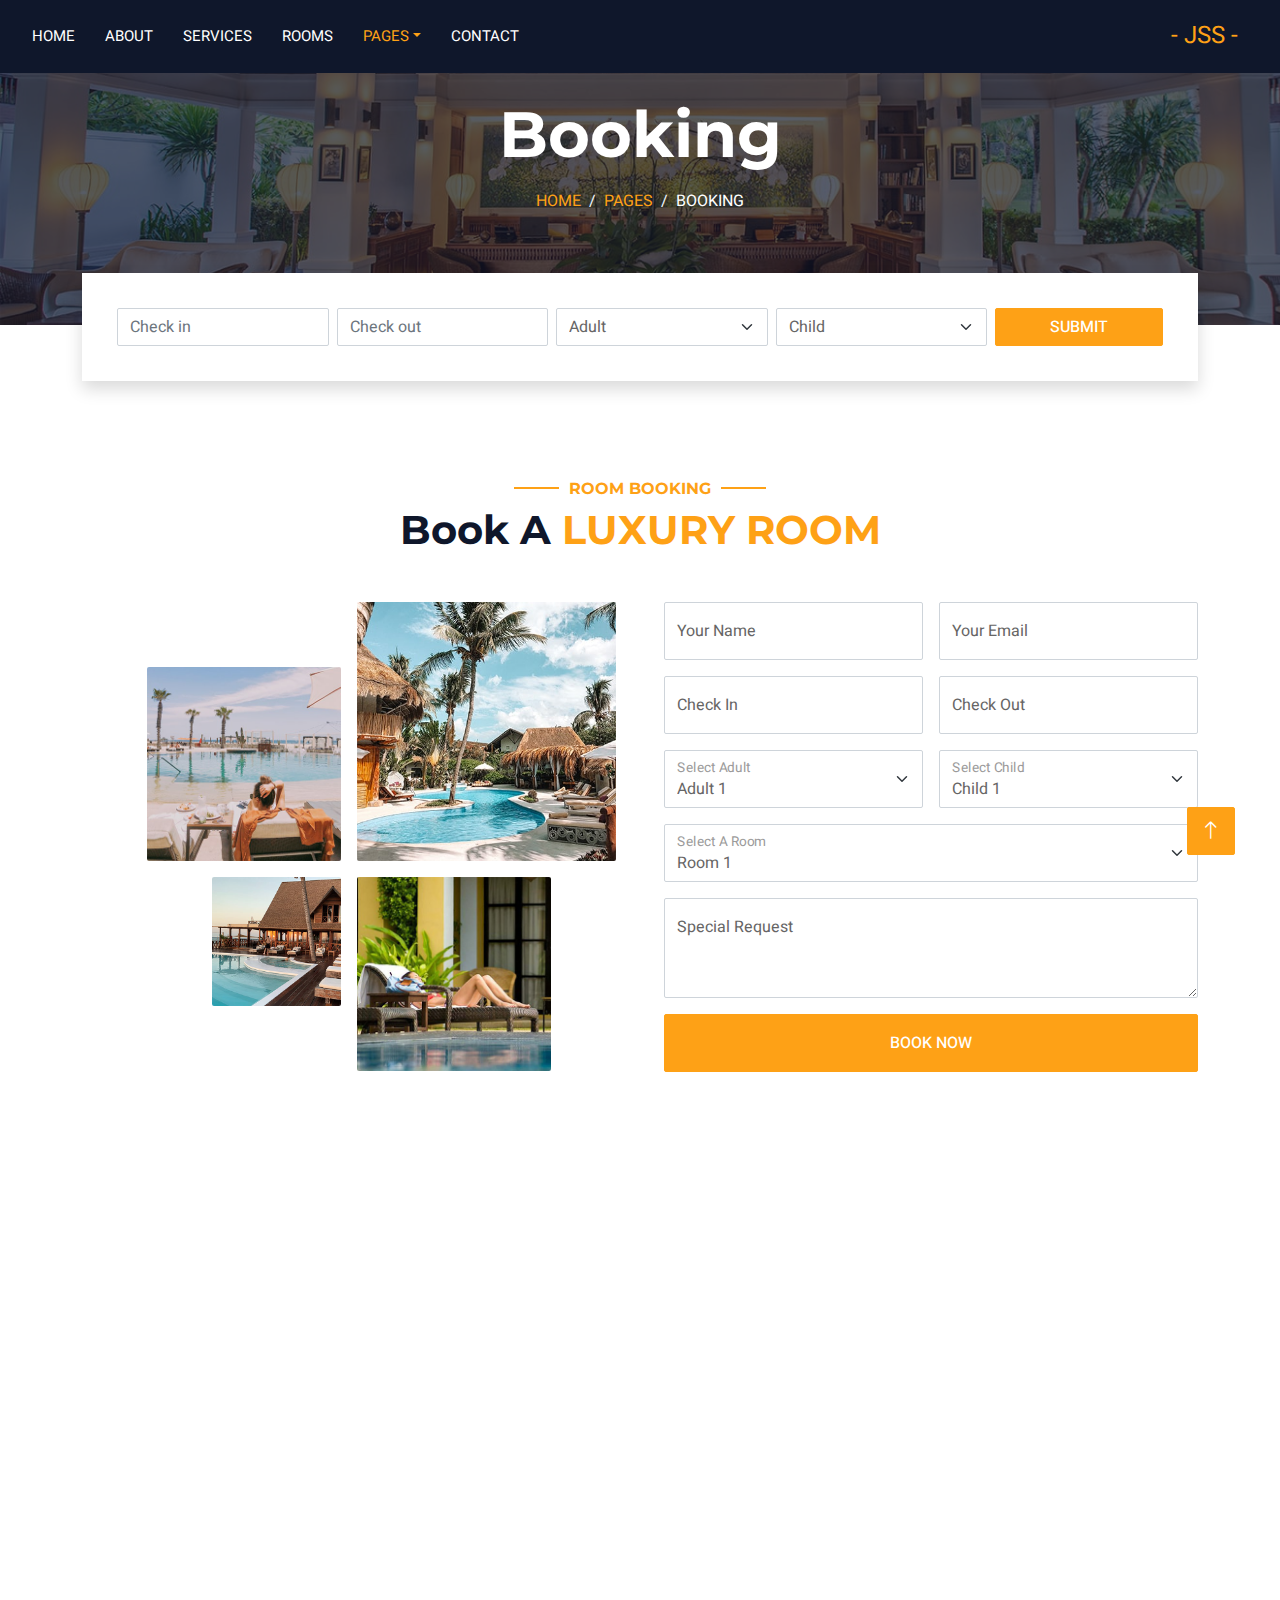
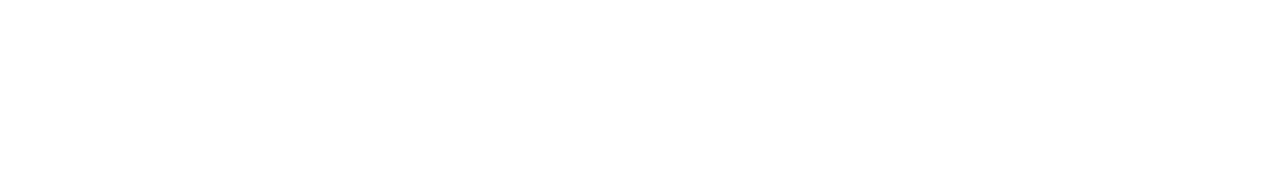
<file: booking.html>
<!DOCTYPE html>
<html lang="en">

<head>
    <meta charset="utf-8">
    <title>Hotelier - Hotel HTML Template</title>
    <meta content="width=device-width, initial-scale=1.0" name="viewport">
    <meta content="" name="keywords">
    <meta content="" name="description">

    <!-- Favicon -->
    <link href="img/favicon.ico" rel="icon">

    <!-- Google Web Fonts -->
    <link rel="preconnect" href="https://fonts.googleapis.com">
    <link rel="preconnect" href="https://fonts.gstatic.com" crossorigin>
    <link href="https://fonts.googleapis.com/css2?family=Heebo:wght@400;500;600;700&family=Montserrat:wght@400;500;600;700&display=swap" rel="stylesheet">  

    <!-- Icon Font Stylesheet -->
    <link href="https://cdnjs.cloudflare.com/ajax/libs/font-awesome/5.10.0/css/all.min.css" rel="stylesheet">
    <link href="https://cdn.jsdelivr.net/npm/bootstrap-icons@1.4.1/font/bootstrap-icons.css" rel="stylesheet">

    <!-- Libraries Stylesheet -->
    <link href="lib/animate/animate.min.css" rel="stylesheet">
    <link href="lib/owlcarousel/assets/owl.carousel.min.css" rel="stylesheet">
    <link href="lib/tempusdominus/css/tempusdominus-bootstrap-4.min.css" rel="stylesheet" />

    <!-- Customized Bootstrap Stylesheet -->
    <link href="css/bootstrap.min.css" rel="stylesheet">

    <!-- Template Stylesheet -->
    <link href="css/style.css" rel="stylesheet">
</head>

<body>
    <div class="container-xxl bg-white p-0">
        <!-- Spinner Start -->
        <div id="spinner" class="show bg-white position-fixed translate-middle w-100 vh-100 top-50 start-50 d-flex align-items-center justify-content-center">
            <div class="spinner-border text-primary" style="width: 3rem; height: 3rem;" role="status">
                <span class="sr-only">Loading...</span>
            </div>
        </div>
        <!-- Spinner End -->

        <!-- Header Start -->
        <div class="container-fluid bg-dark px-0">
            <div class="row gx-0">
                <div class="col-lg-3 bg-dark d-none d-lg-block">
                    <a href="index.html" class="navbar-brand w-100 h-100 m-0 p-0 d-flex align-items-center justify-content-center">
                        <h1 class="m-0 text-primary text-uppercase">Hotelier</h1>
                    </a>
                </div>
                <div class="col-lg-9">
                    <div class="row gx-0 bg-white d-none d-lg-flex">
                        <div class="col-lg-7 px-5 text-start">
                            <div class="h-100 d-inline-flex align-items-center py-2 me-4">
                                <i class="fa fa-envelope text-primary me-2"></i>
                                <p class="mb-0">info@example.com</p>
                            </div>
                            <div class="h-100 d-inline-flex align-items-center py-2">
                                <i class="fa fa-phone-alt text-primary me-2"></i>
                                <p class="mb-0">+012 345 6789</p>
                            </div>
                        </div>
                        <div class="col-lg-5 px-5 text-end">
                            <div class="d-inline-flex align-items-center py-2">
                                <a class="me-3" href=""><i class="fab fa-facebook-f"></i></a>
                                <a class="me-3" href=""><i class="fab fa-twitter"></i></a>
                                <a class="me-3" href=""><i class="fab fa-linkedin-in"></i></a>
                                <a class="me-3" href=""><i class="fab fa-instagram"></i></a>
                                <a class="" href=""><i class="fab fa-youtube"></i></a>
                            </div>
                        </div>
                    </div>
                    <nav class="navbar navbar-expand-lg bg-dark navbar-dark p-3 p-lg-0">
                        <a href="index.html" class="navbar-brand d-block d-lg-none">
                            <h1 class="m-0 text-primary text-uppercase">Hotelier</h1>
                        </a>
                        <button type="button" class="navbar-toggler" data-bs-toggle="collapse" data-bs-target="#navbarCollapse">
                            <span class="navbar-toggler-icon"></span>
                        </button>
                        <div class="collapse navbar-collapse justify-content-between" id="navbarCollapse">
                            <div class="navbar-nav mr-auto py-0">
                                <a href="index.html" class="nav-item nav-link">Home</a>
                                <a href="about.html" class="nav-item nav-link">About</a>
                                <a href="service.html" class="nav-item nav-link">Services</a>
                                <a href="room.html" class="nav-item nav-link">Rooms</a>
                                <div class="nav-item dropdown">
                                    <a href="#" class="nav-link dropdown-toggle active" data-bs-toggle="dropdown">Pages</a>
                                    <div class="dropdown-menu rounded-0 m-0">
                                        <a href="booking.html" class="dropdown-item active">Booking</a>
                                        <a href="team.html" class="dropdown-item">Our Team</a>
                                        <a href="testimonial.html" class="dropdown-item">Testimonial</a>
                                    </div>
                                </div>
                                <a href="contact.html" class="nav-item nav-link">Contact</a>
                            </div>
                            <div class="logo d-none d-lg-block">- JSS -</div>
                          </div>
                    </nav>
                </div>
            </div>
        </div>
        <!-- Header End -->


        <!-- Page Header Start -->
        <div class="container-fluid page-header mb-5 p-0" style="background-image: url(img/carousel-1.jpg);">
            <div class="container-fluid page-header-inner py-5">
                <div class="container text-center pb-5">
                    <h1 class="display-3 text-white mb-3 animated slideInDown">Booking</h1>
                    <nav aria-label="breadcrumb">
                        <ol class="breadcrumb justify-content-center text-uppercase">
                            <li class="breadcrumb-item"><a href="#">Home</a></li>
                            <li class="breadcrumb-item"><a href="#">Pages</a></li>
                            <li class="breadcrumb-item text-white active" aria-current="page">Booking</li>
                        </ol>
                    </nav>
                </div>
            </div>
        </div>
        <!-- Page Header End -->


        <!-- Booking Start -->
        <div class="container-fluid booking pb-5 wow fadeIn" data-wow-delay="0.1s">
            <div class="container">
                <div class="bg-white shadow" style="padding: 35px;">
                    <div class="row g-2">
                        <div class="col-md-10">
                            <div class="row g-2">
                                <div class="col-md-3">
                                    <div class="date" id="date1" data-target-input="nearest">
                                        <input type="text" class="form-control datetimepicker-input"
                                            placeholder="Check in" data-target="#date1" data-toggle="datetimepicker" />
                                    </div>
                                </div>
                                <div class="col-md-3">
                                    <div class="date" id="date2" data-target-input="nearest">
                                        <input type="text" class="form-control datetimepicker-input" placeholder="Check out" data-target="#date2" data-toggle="datetimepicker"/>
                                    </div>
                                </div>
                                <div class="col-md-3">
                                    <select class="form-select">
                                        <option selected>Adult</option>
                                        <option value="1">Adult 1</option>
                                        <option value="2">Adult 2</option>
                                        <option value="3">Adult 3</option>
                                    </select>
                                </div>
                                <div class="col-md-3">
                                    <select class="form-select">
                                        <option selected>Child</option>
                                        <option value="1">Child 1</option>
                                        <option value="2">Child 2</option>
                                        <option value="3">Child 3</option>
                                    </select>
                                </div>
                            </div>
                        </div>
                        <div class="col-md-2">
                            <button class="btn btn-primary w-100">Submit</button>
                        </div>
                    </div>
                </div>
            </div>
        </div>
        <!-- Booking End -->


        <!-- Booking Start -->
        <div class="container-xxl py-5">
            <div class="container">
                <div class="text-center wow fadeInUp" data-wow-delay="0.1s">
                    <h6 class="section-title text-center text-primary text-uppercase">Room Booking</h6>
                    <h1 class="mb-5">Book A <span class="text-primary text-uppercase">Luxury Room</span></h1>
                </div>
                <div class="row g-5">
                    <div class="col-lg-6">
                        <div class="row g-3">
                            <div class="col-6 text-end">
                                <img class="img-fluid rounded w-75 wow zoomIn" data-wow-delay="0.1s" src="img/about-1.jpg" style="margin-top: 25%;">
                            </div>
                            <div class="col-6 text-start">
                                <img class="img-fluid rounded w-100 wow zoomIn" data-wow-delay="0.3s" src="img/about-2.jpg">
                            </div>
                            <div class="col-6 text-end">
                                <img class="img-fluid rounded w-50 wow zoomIn" data-wow-delay="0.5s" src="img/about-3.jpg">
                            </div>
                            <div class="col-6 text-start">
                                <img class="img-fluid rounded w-75 wow zoomIn" data-wow-delay="0.7s" src="img/about-4.jpg">
                            </div>
                        </div>
                    </div>
                    <div class="col-lg-6">
                        <div class="wow fadeInUp" data-wow-delay="0.2s">
                            <form>
                                <div class="row g-3">
                                    <div class="col-md-6">
                                        <div class="form-floating">
                                            <input type="text" class="form-control" id="name" placeholder="Your Name">
                                            <label for="name">Your Name</label>
                                        </div>
                                    </div>
                                    <div class="col-md-6">
                                        <div class="form-floating">
                                            <input type="email" class="form-control" id="email" placeholder="Your Email">
                                            <label for="email">Your Email</label>
                                        </div>
                                    </div>
                                    <div class="col-md-6">
                                        <div class="form-floating date" id="date3" data-target-input="nearest">
                                            <input type="text" class="form-control datetimepicker-input" id="checkin" placeholder="Check In" data-target="#date3" data-toggle="datetimepicker" />
                                            <label for="checkin">Check In</label>
                                        </div>
                                    </div>
                                    <div class="col-md-6">
                                        <div class="form-floating date" id="date4" data-target-input="nearest">
                                            <input type="text" class="form-control datetimepicker-input" id="checkout" placeholder="Check Out" data-target="#date4" data-toggle="datetimepicker" />
                                            <label for="checkout">Check Out</label>
                                        </div>
                                    </div>
                                    <div class="col-md-6">
                                        <div class="form-floating">
                                            <select class="form-select" id="select1">
                                              <option value="1">Adult 1</option>
                                              <option value="2">Adult 2</option>
                                              <option value="3">Adult 3</option>
                                            </select>
                                            <label for="select1">Select Adult</label>
                                          </div>
                                    </div>
                                    <div class="col-md-6">
                                        <div class="form-floating">
                                            <select class="form-select" id="select2">
                                              <option value="1">Child 1</option>
                                              <option value="2">Child 2</option>
                                              <option value="3">Child 3</option>
                                            </select>
                                            <label for="select2">Select Child</label>
                                          </div>
                                    </div>
                                    <div class="col-12">
                                        <div class="form-floating">
                                            <select class="form-select" id="select3">
                                              <option value="1">Room 1</option>
                                              <option value="2">Room 2</option>
                                              <option value="3">Room 3</option>
                                            </select>
                                            <label for="select3">Select A Room</label>
                                          </div>
                                    </div>
                                    <div class="col-12">
                                        <div class="form-floating">
                                            <textarea class="form-control" placeholder="Special Request" id="message" style="height: 100px"></textarea>
                                            <label for="message">Special Request</label>
                                        </div>
                                    </div>
                                    <div class="col-12">
                                        <button class="btn btn-primary w-100 py-3" type="submit">Book Now</button>
                                    </div>
                                </div>
                            </form>
                        </div>
                    </div>
                </div>
            </div>
        </div>
        <!-- Booking End -->


        <!-- Newsletter Start -->
        <div class="container newsletter mt-5 wow fadeIn" data-wow-delay="0.1s">
            <div class="row justify-content-center">
                <div class="col-lg-10 border rounded p-1">
                    <div class="border rounded text-center p-1">
                        <div class="bg-white rounded text-center p-5">
                            <h4 class="mb-4">Subscribe Our <span class="text-primary text-uppercase">Newsletter</span></h4>
                            <div class="position-relative mx-auto" style="max-width: 400px;">
                                <input class="form-control w-100 py-3 ps-4 pe-5" type="text" placeholder="Enter your email">
                                <button type="button" class="btn btn-primary py-2 px-3 position-absolute top-0 end-0 mt-2 me-2">Submit</button>
                            </div>
                        </div>
                    </div>
                </div>
            </div>
        </div>
        <!-- Newsletter Start -->
        

        <!-- Footer Start -->
         <!-- Footer Start -->
    <div class="container-fluid bg-dark text-light footer wow fadeIn" data-wow-delay="0.1s">
        <div class="container pb-5">
            <div class="row g-5">
                <div class="col-md-6 col-lg-4">
                    <div class="bg-primary rounded p-4">
                        <a href="index.html">
                            <h1 class="text-white text-uppercase mb-3">JSS</h1>
                        </a>
                        <p class="text-white mb-0 foot-font" style="font-style: italic; ">
                          best 10 star hotel around the world
                        </p>
                    </div>
                </div>
                <div class="col-md-6 col-lg-3">
                    <h6 class="section-title text-start text-primary text-uppercase mb-4">Contact</h6>
                    <p class="mb-2"><i class="fa fa-map-marker-alt me-3"></i>Bhavnagar, India</p>
                    <p class="mb-2"><i class="fa fa-phone-alt me-3"></i>+91 9574****79</p>
                    <p class="mb-2"><i class="fa fa-envelope me-3"></i>niga*******i@gmail.com</p>
                    <div class="d-flex pt-2">
                        <a class="btn btn-outline-light btn-social" href=""><i class="fab fa-twitter"></i></a>
                        <a class="btn btn-outline-light btn-social" href=""><i class="fab fa-facebook-f"></i></a>
                        <a class="btn btn-outline-light btn-social" href=""><i class="fab fa-youtube"></i></a>
                        <a class="btn btn-outline-light btn-social" href=""><i class="fab fa-linkedin-in"></i></a>
                    </div>
                </div>
                <div class="col-lg-5 col-md-12">
                    <div class="row gy-5 g-4">
                        <div class="col-md-6">
                            <h6 class="section-title text-start text-primary text-uppercase mb-4">Company</h6>
                            <a class="btn btn-link" href="">About Us</a>
                            <a class="btn btn-link" href="">Contact Us</a>
                            <a class="btn btn-link" href="">Privacy Policy</a>
                            <a class="btn btn-link" href="">Terms & Condition</a>
                            <a class="btn btn-link" href="">Support</a>
                        </div>
                        <div class="col-md-6">
                            <h6 class="section-title text-start text-primary text-uppercase mb-4">Services</h6>
                            <a class="btn btn-link" href="">Food & Restaurant</a>
                            <a class="btn btn-link" href="">Spa & Fitness</a>
                            <a class="btn btn-link" href="">Sports & Gaming</a>
                            <a class="btn btn-link" href="">Event & Party</a>
                            <a class="btn btn-link" href="">GYM & Yoga</a>
                        </div>
                    </div>
                </div>
            </div>
        </div>
        <div class="container">
            <div class="copyright">
                <div class="row">
                    <div class="col-md-6 text-center text-md-start mb-3 mb-md-0">
                        &copy; <a class="border-bottom" href="#">- jss -</a>, All Right Reserved.

                        Designed By <a class="border-bottom" href="#">Nigam vaghani</a>
                    </div>
                    <div class="col-md-6 text-center text-md-end">
                        <div class="footer-menu">
                            <a href="">Home</a>
                            <a href="">Cookies</a>
                            <a href="">Help</a>
                            <a href="">FQAs</a>
                        </div>
                    </div>
                </div>
            </div>
        </div>
    </div>
    <!-- Footer End -->


    <!-- Back to Top -->
    <a href="#" class="btn btn-lg btn-primary btn-lg-square back-to-top"><i class="bi bi-arrow-up"></i></a>
    </div>

    <!-- JavaScript Libraries -->
    <script src="https://code.jquery.com/jquery-3.4.1.min.js"></script>
    <script src="https://cdn.jsdelivr.net/npm/bootstrap@5.0.0/dist/js/bootstrap.bundle.min.js"></script>
    <script src="lib/wow/wow.min.js"></script>
    <script src="lib/easing/easing.min.js"></script>
    <script src="lib/waypoints/waypoints.min.js"></script>
    <script src="lib/counterup/counterup.min.js"></script>
    <script src="lib/owlcarousel/owl.carousel.min.js"></script>
    <script src="lib/tempusdominus/js/moment.min.js"></script>
    <script src="lib/tempusdominus/js/moment-timezone.min.js"></script>
    <script src="lib/tempusdominus/js/tempusdominus-bootstrap-4.min.js"></script>

    <!-- Template Javascript -->
    <script src="js/main.js"></script>
</body>

</html>
</file>
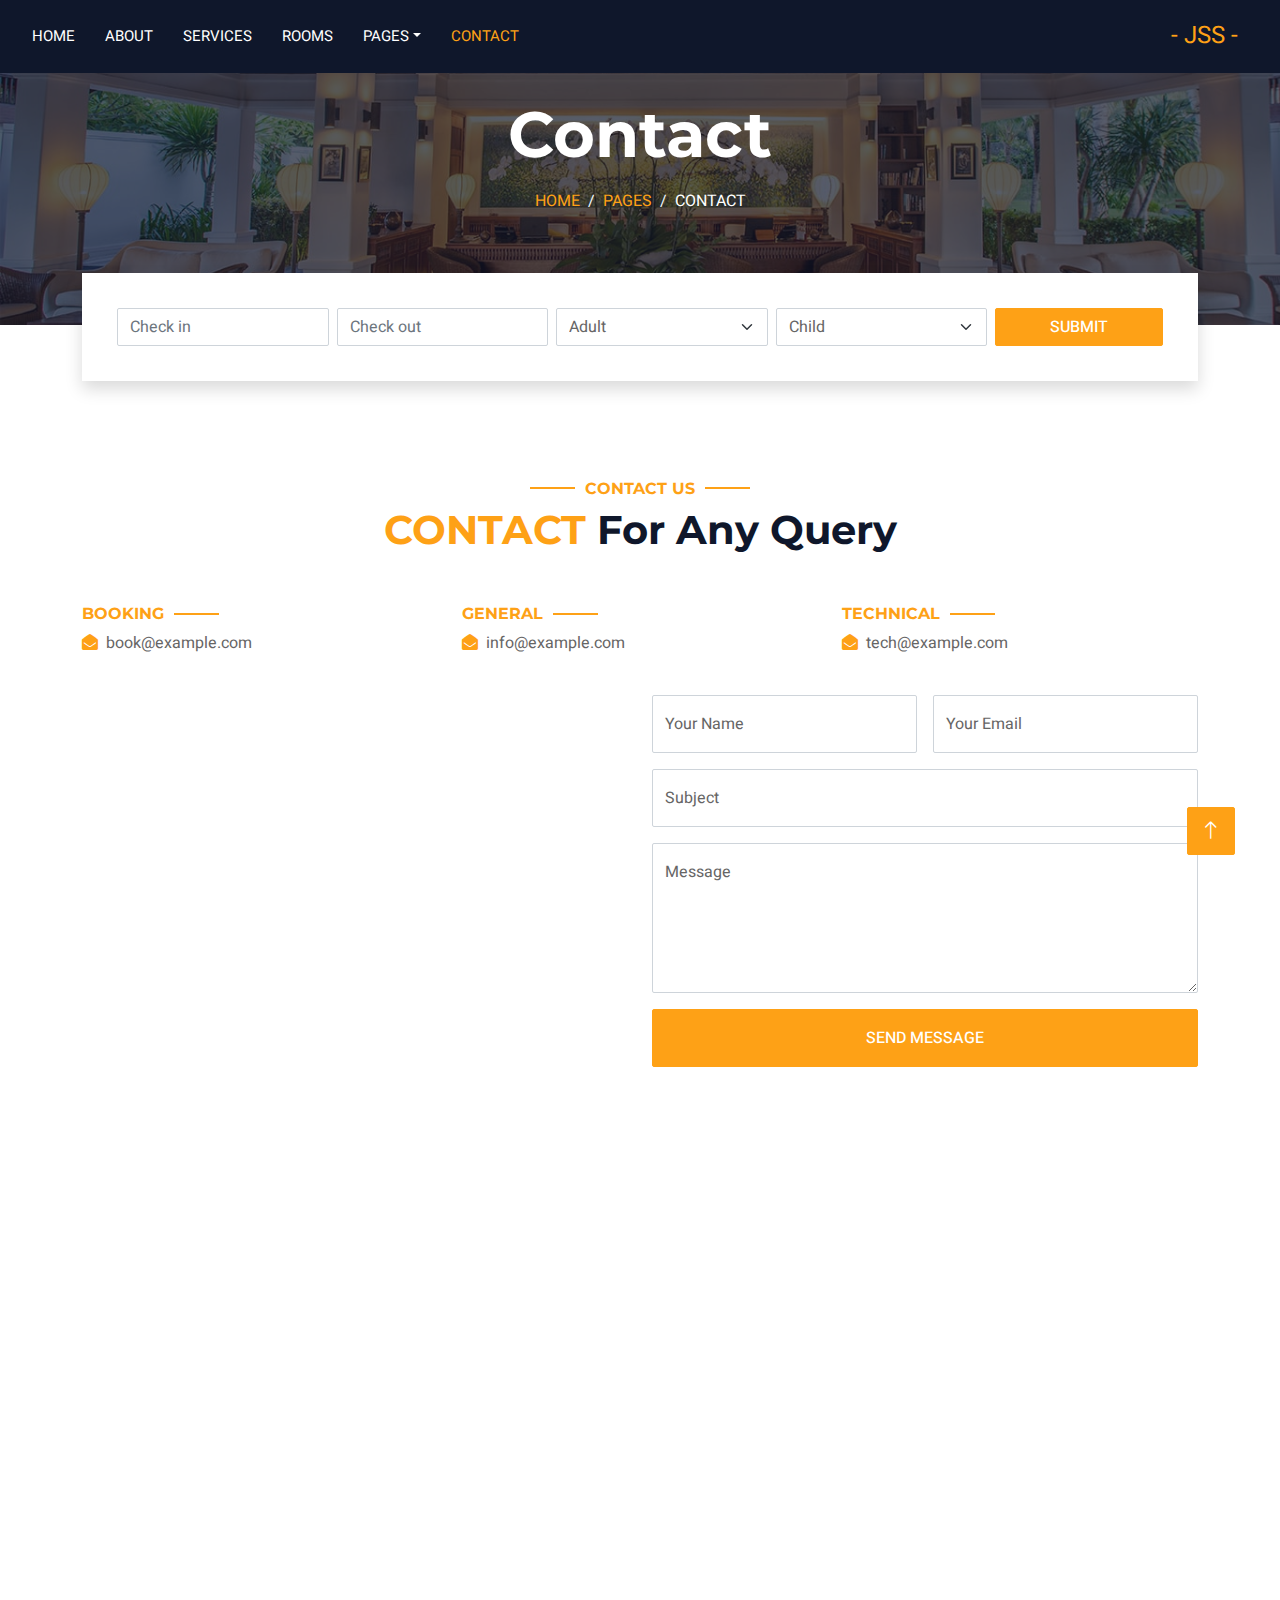
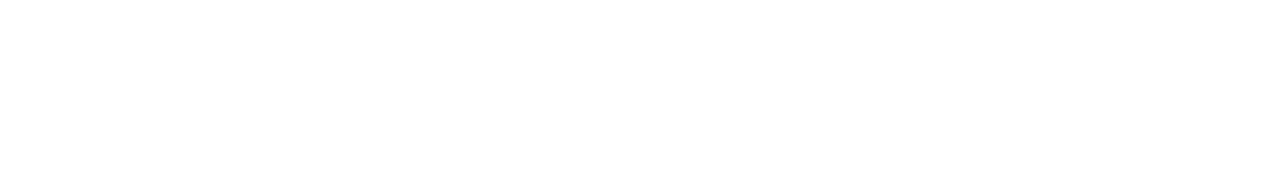
<file: contact.html>
<!DOCTYPE html>
<html lang="en">

<head>
    <meta charset="utf-8">
    <title>Hotelier - Hotel HTML Template</title>
    <meta content="width=device-width, initial-scale=1.0" name="viewport">
    <meta content="" name="keywords">
    <meta content="" name="description">

    <!-- Favicon -->
    <link href="img/favicon.ico" rel="icon">

    <!-- Google Web Fonts -->
    <link rel="preconnect" href="https://fonts.googleapis.com">
    <link rel="preconnect" href="https://fonts.gstatic.com" crossorigin>
    <link href="https://fonts.googleapis.com/css2?family=Heebo:wght@400;500;600;700&family=Montserrat:wght@400;500;600;700&display=swap" rel="stylesheet">  

    <!-- Icon Font Stylesheet -->
    <link href="https://cdnjs.cloudflare.com/ajax/libs/font-awesome/5.10.0/css/all.min.css" rel="stylesheet">
    <link href="https://cdn.jsdelivr.net/npm/bootstrap-icons@1.4.1/font/bootstrap-icons.css" rel="stylesheet">

    <!-- Libraries Stylesheet -->
    <link href="lib/animate/animate.min.css" rel="stylesheet">
    <link href="lib/owlcarousel/assets/owl.carousel.min.css" rel="stylesheet">
    <link href="lib/tempusdominus/css/tempusdominus-bootstrap-4.min.css" rel="stylesheet" />

    <!-- Customized Bootstrap Stylesheet -->
    <link href="css/bootstrap.min.css" rel="stylesheet">

    <!-- Template Stylesheet -->
    <link href="css/style.css" rel="stylesheet">
</head>

<body>
    <div class="container-xxl bg-white p-0">
        <!-- Spinner Start -->
        <div id="spinner" class="show bg-white position-fixed translate-middle w-100 vh-100 top-50 start-50 d-flex align-items-center justify-content-center">
            <div class="spinner-border text-primary" style="width: 3rem; height: 3rem;" role="status">
                <span class="sr-only">Loading...</span>
            </div>
        </div>
        <!-- Spinner End -->

        <!-- Header Start -->
        <div class="container-fluid bg-dark px-0">
            <div class="row gx-0">
                <div class="col-lg-3 bg-dark d-none d-lg-block">
                    <a href="index.html" class="navbar-brand w-100 h-100 m-0 p-0 d-flex align-items-center justify-content-center">
                        <h1 class="m-0 text-primary text-uppercase">Hotelier</h1>
                    </a>
                </div>
                <div class="col-lg-9">
                    <div class="row gx-0 bg-white d-none d-lg-flex">
                        <div class="col-lg-7 px-5 text-start">
                            <div class="h-100 d-inline-flex align-items-center py-2 me-4">
                                <i class="fa fa-envelope text-primary me-2"></i>
                                <p class="mb-0">info@example.com</p>
                            </div>
                            <div class="h-100 d-inline-flex align-items-center py-2">
                                <i class="fa fa-phone-alt text-primary me-2"></i>
                                <p class="mb-0">+012 345 6789</p>
                            </div>
                        </div>
                        <div class="col-lg-5 px-5 text-end">
                            <div class="d-inline-flex align-items-center py-2">
                                <a class="me-3" href=""><i class="fab fa-facebook-f"></i></a>
                                <a class="me-3" href=""><i class="fab fa-twitter"></i></a>
                                <a class="me-3" href=""><i class="fab fa-linkedin-in"></i></a>
                                <a class="me-3" href=""><i class="fab fa-instagram"></i></a>
                                <a class="" href=""><i class="fab fa-youtube"></i></a>
                            </div>
                        </div>
                    </div>
                    <nav class="navbar navbar-expand-lg bg-dark navbar-dark p-3 p-lg-0">
                        <a href="index.html" class="navbar-brand d-block d-lg-none">
                            <h1 class="m-0 text-primary text-uppercase">Hotelier</h1>
                        </a>
                        <button type="button" class="navbar-toggler" data-bs-toggle="collapse" data-bs-target="#navbarCollapse">
                            <span class="navbar-toggler-icon"></span>
                        </button>
                        <div class="collapse navbar-collapse justify-content-between" id="navbarCollapse">
                            <div class="navbar-nav mr-auto py-0">
                                <a href="index.html" class="nav-item nav-link">Home</a>
                                <a href="about.html" class="nav-item nav-link">About</a>
                                <a href="service.html" class="nav-item nav-link">Services</a>
                                <a href="room.html" class="nav-item nav-link">Rooms</a>
                                <div class="nav-item dropdown">
                                    <a href="#" class="nav-link dropdown-toggle" data-bs-toggle="dropdown">Pages</a>
                                    <div class="dropdown-menu rounded-0 m-0">
                                        <a href="booking.html" class="dropdown-item">Booking</a>
                                        <a href="team.html" class="dropdown-item">Our Team</a>
                                        <a href="testimonial.html" class="dropdown-item">Testimonial</a>
                                    </div>
                                </div>
                                <a href="contact.html" class="nav-item nav-link active">Contact</a>
                            </div>
                            <div class="logo d-none d-lg-block">- JSS -</div>
                          </div>
                    </nav>
                </div>
            </div>
        </div>
        <!-- Header End -->


        <!-- Page Header Start -->
        <div class="container-fluid page-header mb-5 p-0" style="background-image: url(img/carousel-1.jpg);">
            <div class="container-fluid page-header-inner py-5">
                <div class="container text-center pb-5">
                    <h1 class="display-3 text-white mb-3 animated slideInDown">Contact</h1>
                    <nav aria-label="breadcrumb">
                        <ol class="breadcrumb justify-content-center text-uppercase">
                            <li class="breadcrumb-item"><a href="#">Home</a></li>
                            <li class="breadcrumb-item"><a href="#">Pages</a></li>
                            <li class="breadcrumb-item text-white active" aria-current="page">Contact</li>
                        </ol>
                    </nav>
                </div>
            </div>
        </div>
        <!-- Page Header End -->


        <!-- Booking Start -->
        <div class="container-fluid booking pb-5 wow fadeIn" data-wow-delay="0.1s">
            <div class="container">
                <div class="bg-white shadow" style="padding: 35px;">
                    <div class="row g-2">
                        <div class="col-md-10">
                            <div class="row g-2">
                                <div class="col-md-3">
                                    <div class="date" id="date1" data-target-input="nearest">
                                        <input type="text" class="form-control datetimepicker-input"
                                            placeholder="Check in" data-target="#date1" data-toggle="datetimepicker" />
                                    </div>
                                </div>
                                <div class="col-md-3">
                                    <div class="date" id="date2" data-target-input="nearest">
                                        <input type="text" class="form-control datetimepicker-input" placeholder="Check out" data-target="#date2" data-toggle="datetimepicker"/>
                                    </div>
                                </div>
                                <div class="col-md-3">
                                    <select class="form-select">
                                        <option selected>Adult</option>
                                        <option value="1">Adult 1</option>
                                        <option value="2">Adult 2</option>
                                        <option value="3">Adult 3</option>
                                    </select>
                                </div>
                                <div class="col-md-3">
                                    <select class="form-select">
                                        <option selected>Child</option>
                                        <option value="1">Child 1</option>
                                        <option value="2">Child 2</option>
                                        <option value="3">Child 3</option>
                                    </select>
                                </div>
                            </div>
                        </div>
                        <div class="col-md-2">
                            <button class="btn btn-primary w-100">Submit</button>
                        </div>
                    </div>
                </div>
            </div>
        </div>
        <!-- Booking End -->


        <!-- Contact Start -->
        <div class="container-xxl py-5">
            <div class="container">
                <div class="text-center wow fadeInUp" data-wow-delay="0.1s">
                    <h6 class="section-title text-center text-primary text-uppercase">Contact Us</h6>
                    <h1 class="mb-5"><span class="text-primary text-uppercase">Contact</span> For Any Query</h1>
                </div>
                <div class="row g-4">
                    <div class="col-12">
                        <div class="row gy-4">
                            <div class="col-md-4">
                                <h6 class="section-title text-start text-primary text-uppercase">Booking</h6>
                                <p><i class="fa fa-envelope-open text-primary me-2"></i>book@example.com</p>
                            </div>
                            <div class="col-md-4">
                                <h6 class="section-title text-start text-primary text-uppercase">General</h6>
                                <p><i class="fa fa-envelope-open text-primary me-2"></i>info@example.com</p>
                            </div>
                            <div class="col-md-4">
                                <h6 class="section-title text-start text-primary text-uppercase">Technical</h6>
                                <p><i class="fa fa-envelope-open text-primary me-2"></i>tech@example.com</p>
                            </div>
                        </div>
                    </div>
                    <div class="col-md-6 wow fadeIn" data-wow-delay="0.1s">
                        <iframe class="position-relative rounded w-100 h-100"
                            src="https://www.google.com/maps/embed?pb=!1m18!1m12!1m3!1d3001156.4288297426!2d-78.01371936852176!3d42.72876761954724!2m3!1f0!2f0!3f0!3m2!1i1024!2i768!4f13.1!3m3!1m2!1s0x4ccc4bf0f123a5a9%3A0xddcfc6c1de189567!2sNew%20York%2C%20USA!5e0!3m2!1sen!2sbd!4v1603794290143!5m2!1sen!2sbd"
                            frameborder="0" style="min-height: 350px; border:0;" allowfullscreen="" aria-hidden="false"
                            tabindex="0"></iframe>
                    </div>
                    <div class="col-md-6">
                        <div class="wow fadeInUp" data-wow-delay="0.2s">
                            <form>
                                <div class="row g-3">
                                    <div class="col-md-6">
                                        <div class="form-floating">
                                            <input type="text" class="form-control" id="name" placeholder="Your Name">
                                            <label for="name">Your Name</label>
                                        </div>
                                    </div>
                                    <div class="col-md-6">
                                        <div class="form-floating">
                                            <input type="email" class="form-control" id="email" placeholder="Your Email">
                                            <label for="email">Your Email</label>
                                        </div>
                                    </div>
                                    <div class="col-12">
                                        <div class="form-floating">
                                            <input type="text" class="form-control" id="subject" placeholder="Subject">
                                            <label for="subject">Subject</label>
                                        </div>
                                    </div>
                                    <div class="col-12">
                                        <div class="form-floating">
                                            <textarea class="form-control" placeholder="Leave a message here" id="message" style="height: 150px"></textarea>
                                            <label for="message">Message</label>
                                        </div>
                                    </div>
                                    <div class="col-12">
                                        <button class="btn btn-primary w-100 py-3" type="submit">Send Message</button>
                                    </div>
                                </div>
                            </form>
                        </div>
                    </div>
                </div>
            </div>
        </div>
        <!-- Contact End -->


        <!-- Newsletter Start -->
        <div class="container newsletter mt-5 wow fadeIn" data-wow-delay="0.1s">
            <div class="row justify-content-center">
                <div class="col-lg-10 border rounded p-1">
                    <div class="border rounded text-center p-1">
                        <div class="bg-white rounded text-center p-5">
                            <h4 class="mb-4">Subscribe Our <span class="text-primary text-uppercase">Newsletter</span></h4>
                            <div class="position-relative mx-auto" style="max-width: 400px;">
                                <input class="form-control w-100 py-3 ps-4 pe-5" type="text" placeholder="Enter your email">
                                <button type="button" class="btn btn-primary py-2 px-3 position-absolute top-0 end-0 mt-2 me-2">Submit</button>
                            </div>
                        </div>
                    </div>
                </div>
            </div>
        </div>
        <!-- Newsletter Start -->
        

        <!-- Footer Start -->
    <div class="container-fluid bg-dark text-light footer wow fadeIn" data-wow-delay="0.1s">
        <div class="container pb-5">
            <div class="row g-5">
                <div class="col-md-6 col-lg-4">
                    <div class="bg-primary rounded p-4">
                        <a href="index.html">
                            <h1 class="text-white text-uppercase mb-3">JSS</h1>
                        </a>
                        <p class="text-white mb-0 foot-font" style="font-style: italic; ">
                          best 10 star hotel around the world
                        </p>
                    </div>
                </div>
                <div class="col-md-6 col-lg-3">
                    <h6 class="section-title text-start text-primary text-uppercase mb-4">Contact</h6>
                    <p class="mb-2"><i class="fa fa-map-marker-alt me-3"></i>Bhavnagar, India</p>
                    <p class="mb-2"><i class="fa fa-phone-alt me-3"></i>+91 9574****79</p>
                    <p class="mb-2"><i class="fa fa-envelope me-3"></i>niga*******i@gmail.com</p>
                    <div class="d-flex pt-2">
                        <a class="btn btn-outline-light btn-social" href=""><i class="fab fa-twitter"></i></a>
                        <a class="btn btn-outline-light btn-social" href=""><i class="fab fa-facebook-f"></i></a>
                        <a class="btn btn-outline-light btn-social" href=""><i class="fab fa-youtube"></i></a>
                        <a class="btn btn-outline-light btn-social" href=""><i class="fab fa-linkedin-in"></i></a>
                    </div>
                </div>
                <div class="col-lg-5 col-md-12">
                    <div class="row gy-5 g-4">
                        <div class="col-md-6">
                            <h6 class="section-title text-start text-primary text-uppercase mb-4">Company</h6>
                            <a class="btn btn-link" href="">About Us</a>
                            <a class="btn btn-link" href="">Contact Us</a>
                            <a class="btn btn-link" href="">Privacy Policy</a>
                            <a class="btn btn-link" href="">Terms & Condition</a>
                            <a class="btn btn-link" href="">Support</a>
                        </div>
                        <div class="col-md-6">
                            <h6 class="section-title text-start text-primary text-uppercase mb-4">Services</h6>
                            <a class="btn btn-link" href="">Food & Restaurant</a>
                            <a class="btn btn-link" href="">Spa & Fitness</a>
                            <a class="btn btn-link" href="">Sports & Gaming</a>
                            <a class="btn btn-link" href="">Event & Party</a>
                            <a class="btn btn-link" href="">GYM & Yoga</a>
                        </div>
                    </div>
                </div>
            </div>
        </div>
        <div class="container">
            <div class="copyright">
                <div class="row">
                    <div class="col-md-6 text-center text-md-start mb-3 mb-md-0">
                        &copy; <a class="border-bottom" href="#">- jss -</a>, All Right Reserved.

                        Designed By <a class="border-bottom" href="#">Nigam vaghani</a>
                    </div>
                    <div class="col-md-6 text-center text-md-end">
                        <div class="footer-menu">
                            <a href="">Home</a>
                            <a href="">Cookies</a>
                            <a href="">Help</a>
                            <a href="">FQAs</a>
                        </div>
                    </div>
                </div>
            </div>
        </div>
    </div>
    <!-- Footer End -->


    <!-- Back to Top -->
    <a href="#" class="btn btn-lg btn-primary btn-lg-square back-to-top"><i class="bi bi-arrow-up"></i></a>
    </div>

    <!-- JavaScript Libraries -->
    <script src="https://code.jquery.com/jquery-3.4.1.min.js"></script>
    <script src="https://cdn.jsdelivr.net/npm/bootstrap@5.0.0/dist/js/bootstrap.bundle.min.js"></script>
    <script src="lib/wow/wow.min.js"></script>
    <script src="lib/easing/easing.min.js"></script>
    <script src="lib/waypoints/waypoints.min.js"></script>
    <script src="lib/counterup/counterup.min.js"></script>
    <script src="lib/owlcarousel/owl.carousel.min.js"></script>
    <script src="lib/tempusdominus/js/moment.min.js"></script>
    <script src="lib/tempusdominus/js/moment-timezone.min.js"></script>
    <script src="lib/tempusdominus/js/tempusdominus-bootstrap-4.min.js"></script>

    <!-- Template Javascript -->
    <script src="js/main.js"></script>
</body>

</html>
</file>
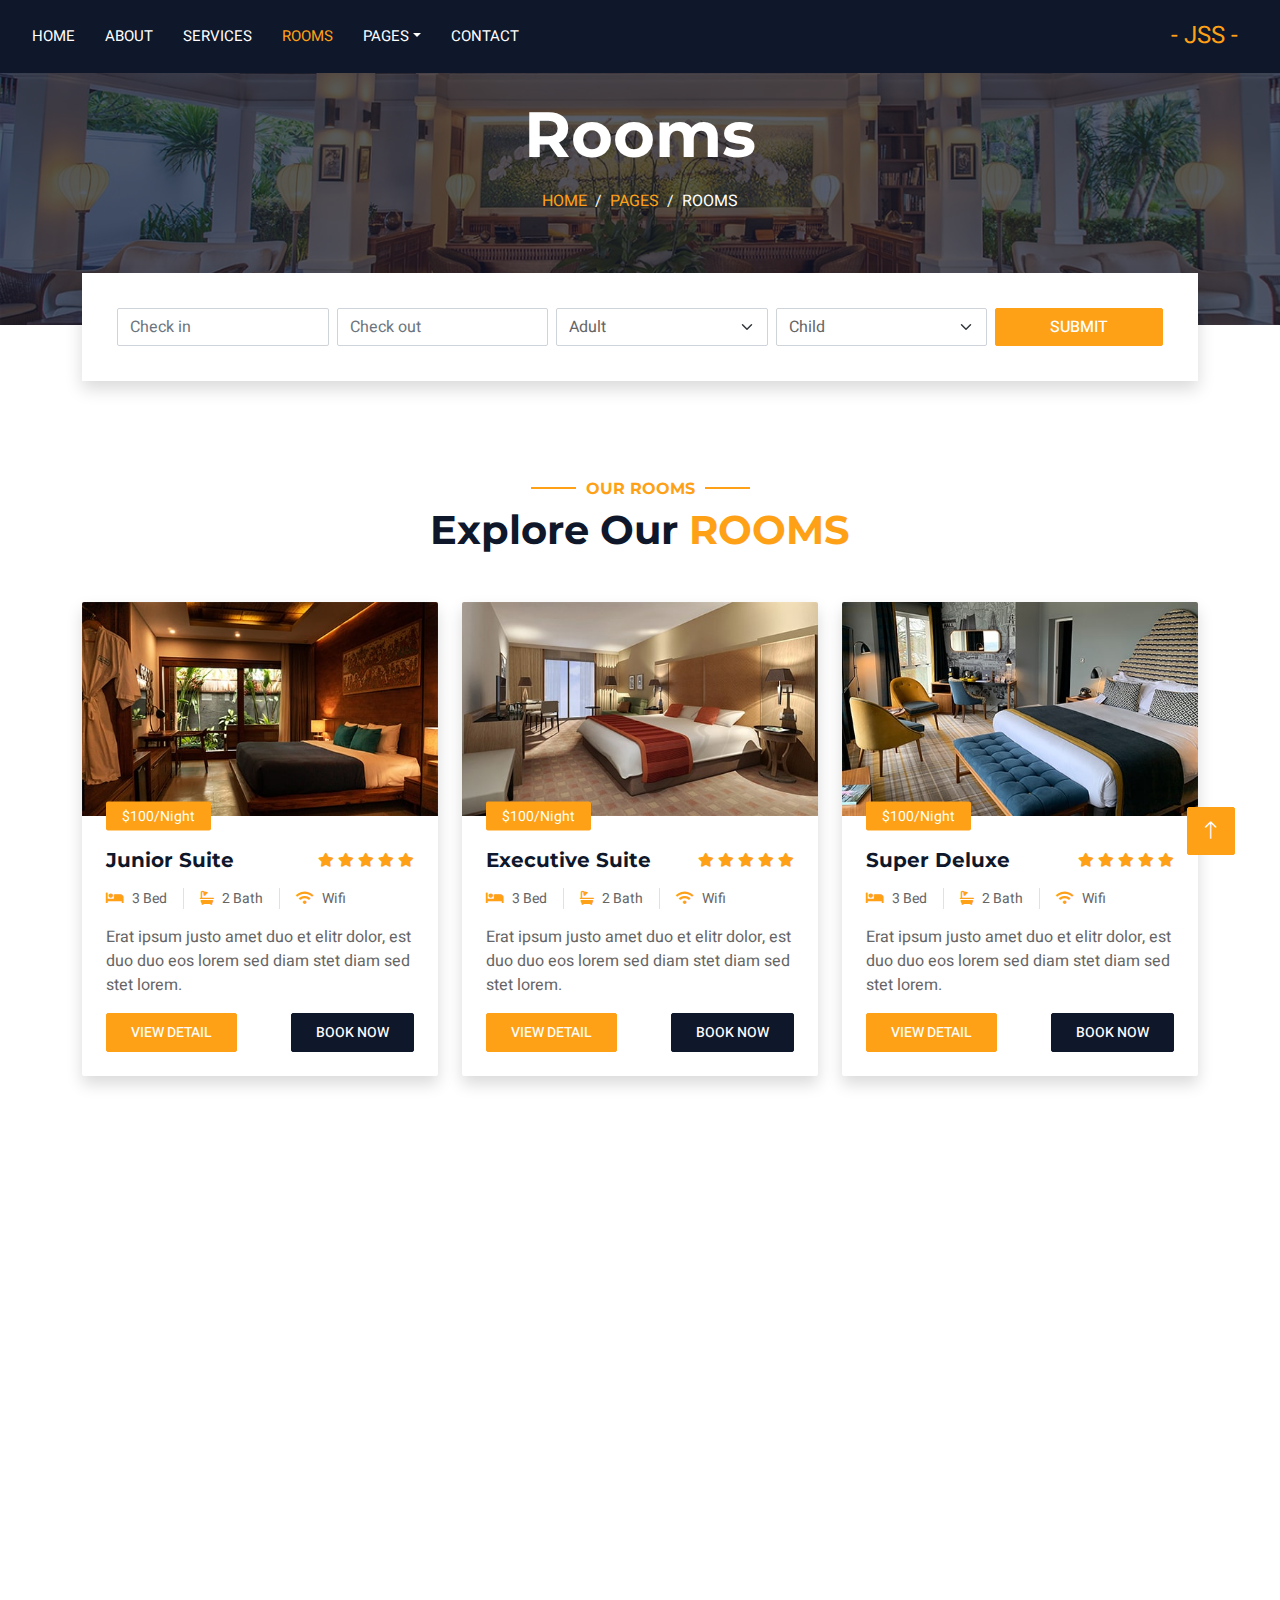
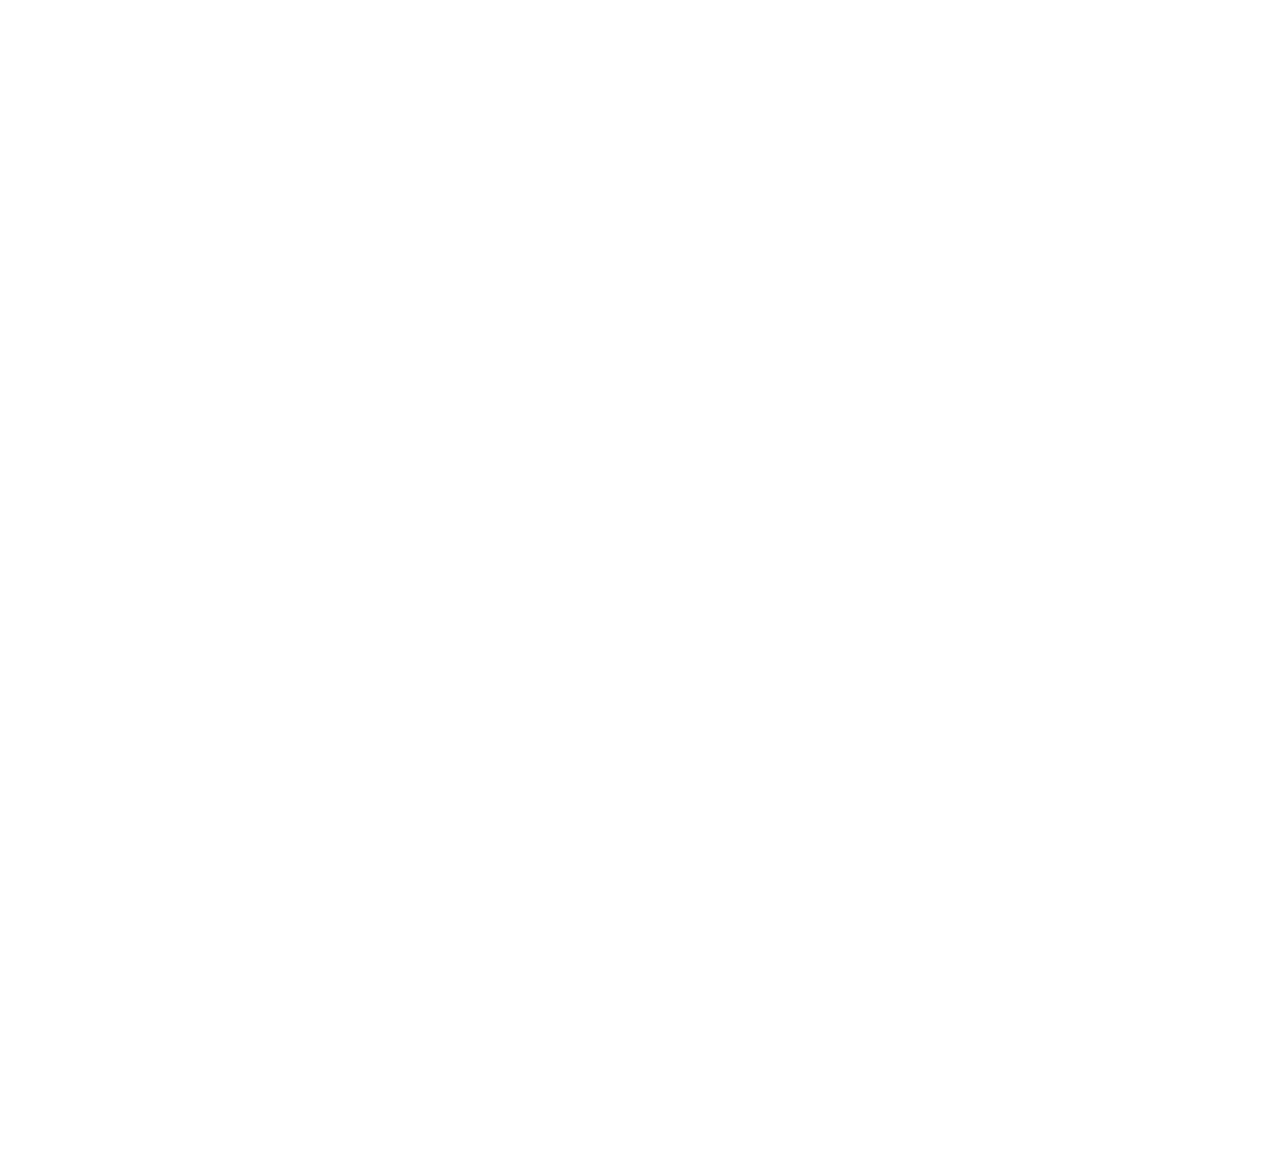
<file: room.html>
<!DOCTYPE html>
<html lang="en">

<head>
    <meta charset="utf-8">
    <title>Hotelier - Hotel HTML Template</title>
    <meta content="width=device-width, initial-scale=1.0" name="viewport">
    <meta content="" name="keywords">
    <meta content="" name="description">

    <!-- Favicon -->
    <link href="img/favicon.ico" rel="icon">

    <!-- Google Web Fonts -->
    <link rel="preconnect" href="https://fonts.googleapis.com">
    <link rel="preconnect" href="https://fonts.gstatic.com" crossorigin>
    <link href="https://fonts.googleapis.com/css2?family=Heebo:wght@400;500;600;700&family=Montserrat:wght@400;500;600;700&display=swap" rel="stylesheet">  

    <!-- Icon Font Stylesheet -->
    <link href="https://cdnjs.cloudflare.com/ajax/libs/font-awesome/5.10.0/css/all.min.css" rel="stylesheet">
    <link href="https://cdn.jsdelivr.net/npm/bootstrap-icons@1.4.1/font/bootstrap-icons.css" rel="stylesheet">

    <!-- Libraries Stylesheet -->
    <link href="lib/animate/animate.min.css" rel="stylesheet">
    <link href="lib/owlcarousel/assets/owl.carousel.min.css" rel="stylesheet">
    <link href="lib/tempusdominus/css/tempusdominus-bootstrap-4.min.css" rel="stylesheet" />

    <!-- Customized Bootstrap Stylesheet -->
    <link href="css/bootstrap.min.css" rel="stylesheet">

    <!-- Template Stylesheet -->
    <link href="css/style.css" rel="stylesheet">
</head>

<body>
    <div class="container-xxl bg-white p-0">
        <!-- Spinner Start -->
        <div id="spinner" class="show bg-white position-fixed translate-middle w-100 vh-100 top-50 start-50 d-flex align-items-center justify-content-center">
            <div class="spinner-border text-primary" style="width: 3rem; height: 3rem;" role="status">
                <span class="sr-only">Loading...</span>
            </div>
        </div>
        <!-- Spinner End -->

        <!-- Header Start -->
        <div class="container-fluid bg-dark px-0">
            <div class="row gx-0">
                <div class="col-lg-3 bg-dark d-none d-lg-block">
                    <a href="index.html" class="navbar-brand w-100 h-100 m-0 p-0 d-flex align-items-center justify-content-center">
                        <h1 class="m-0 text-primary text-uppercase">Hotelier</h1>
                    </a>
                </div>
                <div class="col-lg-9">
                    <div class="row gx-0 bg-white d-none d-lg-flex">
                        <div class="col-lg-7 px-5 text-start">
                            <div class="h-100 d-inline-flex align-items-center py-2 me-4">
                                <i class="fa fa-envelope text-primary me-2"></i>
                                <p class="mb-0">info@example.com</p>
                            </div>
                            <div class="h-100 d-inline-flex align-items-center py-2">
                                <i class="fa fa-phone-alt text-primary me-2"></i>
                                <p class="mb-0">+012 345 6789</p>
                            </div>
                        </div>
                        <div class="col-lg-5 px-5 text-end">
                            <div class="d-inline-flex align-items-center py-2">
                                <a class="me-3" href=""><i class="fab fa-facebook-f"></i></a>
                                <a class="me-3" href=""><i class="fab fa-twitter"></i></a>
                                <a class="me-3" href=""><i class="fab fa-linkedin-in"></i></a>
                                <a class="me-3" href=""><i class="fab fa-instagram"></i></a>
                                <a class="" href=""><i class="fab fa-youtube"></i></a>
                            </div>
                        </div>
                    </div>
                    <nav class="navbar navbar-expand-lg bg-dark navbar-dark p-3 p-lg-0">
                        <a href="index.html" class="navbar-brand d-block d-lg-none">
                            <h1 class="m-0 text-primary text-uppercase">Hotelier</h1>
                        </a>
                        <button type="button" class="navbar-toggler" data-bs-toggle="collapse" data-bs-target="#navbarCollapse">
                            <span class="navbar-toggler-icon"></span>
                        </button>
                        <div class="collapse navbar-collapse justify-content-between" id="navbarCollapse">
                            <div class="navbar-nav mr-auto py-0">
                                <a href="index.html" class="nav-item nav-link">Home</a>
                                <a href="about.html" class="nav-item nav-link">About</a>
                                <a href="service.html" class="nav-item nav-link">Services</a>
                                <a href="room.html" class="nav-item nav-link active">Rooms</a>
                                <div class="nav-item dropdown">
                                    <a href="#" class="nav-link dropdown-toggle" data-bs-toggle="dropdown">Pages</a>
                                    <div class="dropdown-menu rounded-0 m-0">
                                        <a href="booking.html" class="dropdown-item">Booking</a>
                                        <a href="team.html" class="dropdown-item">Our Team</a>
                                        <a href="testimonial.html" class="dropdown-item">Testimonial</a>
                                    </div>
                                </div>
                                <a href="contact.html" class="nav-item nav-link">Contact</a>
                            </div>
                            <div class="logo d-none d-lg-block">- JSS -</div>
                          </div>
                    </nav>
                </div>
            </div>
        </div>
        <!-- Header End -->


        <!-- Page Header Start -->
        <div class="container-fluid page-header mb-5 p-0" style="background-image: url(img/carousel-1.jpg);">
            <div class="container-fluid page-header-inner py-5">
                <div class="container text-center pb-5">
                    <h1 class="display-3 text-white mb-3 animated slideInDown">Rooms</h1>
                    <nav aria-label="breadcrumb">
                        <ol class="breadcrumb justify-content-center text-uppercase">
                            <li class="breadcrumb-item"><a href="#">Home</a></li>
                            <li class="breadcrumb-item"><a href="#">Pages</a></li>
                            <li class="breadcrumb-item text-white active" aria-current="page">Rooms</li>
                        </ol>
                    </nav>
                </div>
            </div>
        </div>
        <!-- Page Header End -->


        <!-- Booking Start -->
        <div class="container-fluid booking pb-5 wow fadeIn" data-wow-delay="0.1s">
            <div class="container">
                <div class="bg-white shadow" style="padding: 35px;">
                    <div class="row g-2">
                        <div class="col-md-10">
                            <div class="row g-2">
                                <div class="col-md-3">
                                    <div class="date" id="date1" data-target-input="nearest">
                                        <input type="text" class="form-control datetimepicker-input"
                                            placeholder="Check in" data-target="#date1" data-toggle="datetimepicker" />
                                    </div>
                                </div>
                                <div class="col-md-3">
                                    <div class="date" id="date2" data-target-input="nearest">
                                        <input type="text" class="form-control datetimepicker-input" placeholder="Check out" data-target="#date2" data-toggle="datetimepicker"/>
                                    </div>
                                </div>
                                <div class="col-md-3">
                                    <select class="form-select">
                                        <option selected>Adult</option>
                                        <option value="1">Adult 1</option>
                                        <option value="2">Adult 2</option>
                                        <option value="3">Adult 3</option>
                                    </select>
                                </div>
                                <div class="col-md-3">
                                    <select class="form-select">
                                        <option selected>Child</option>
                                        <option value="1">Child 1</option>
                                        <option value="2">Child 2</option>
                                        <option value="3">Child 3</option>
                                    </select>
                                </div>
                            </div>
                        </div>
                        <div class="col-md-2">
                            <button class="btn btn-primary w-100">Submit</button>
                        </div>
                    </div>
                </div>
            </div>
        </div>
        <!-- Booking End -->


        <!-- Room Start -->
        <div class="container-xxl py-5">
            <div class="container">
                <div class="text-center wow fadeInUp" data-wow-delay="0.1s">
                    <h6 class="section-title text-center text-primary text-uppercase">Our Rooms</h6>
                    <h1 class="mb-5">Explore Our <span class="text-primary text-uppercase">Rooms</span></h1>
                </div>
                <div class="row g-4">
                    <div class="col-lg-4 col-md-6 wow fadeInUp" data-wow-delay="0.1s">
                        <div class="room-item shadow rounded overflow-hidden">
                            <div class="position-relative">
                                <img class="img-fluid" src="img/room-1.jpg" alt="">
                                <small class="position-absolute start-0 top-100 translate-middle-y bg-primary text-white rounded py-1 px-3 ms-4">$100/Night</small>
                            </div>
                            <div class="p-4 mt-2">
                                <div class="d-flex justify-content-between mb-3">
                                    <h5 class="mb-0">Junior Suite</h5>
                                    <div class="ps-2">
                                        <small class="fa fa-star text-primary"></small>
                                        <small class="fa fa-star text-primary"></small>
                                        <small class="fa fa-star text-primary"></small>
                                        <small class="fa fa-star text-primary"></small>
                                        <small class="fa fa-star text-primary"></small>
                                    </div>
                                </div>
                                <div class="d-flex mb-3">
                                    <small class="border-end me-3 pe-3"><i class="fa fa-bed text-primary me-2"></i>3 Bed</small>
                                    <small class="border-end me-3 pe-3"><i class="fa fa-bath text-primary me-2"></i>2 Bath</small>
                                    <small><i class="fa fa-wifi text-primary me-2"></i>Wifi</small>
                                </div>
                                <p class="text-body mb-3">Erat ipsum justo amet duo et elitr dolor, est duo duo eos lorem sed diam stet diam sed stet lorem.</p>
                                <div class="d-flex justify-content-between">
                                    <a class="btn btn-sm btn-primary rounded py-2 px-4" href="">View Detail</a>
                                    <a class="btn btn-sm btn-dark rounded py-2 px-4" href="">Book Now</a>
                                </div>
                            </div>
                        </div>
                    </div>
                    <div class="col-lg-4 col-md-6 wow fadeInUp" data-wow-delay="0.3s">
                        <div class="room-item shadow rounded overflow-hidden">
                            <div class="position-relative">
                                <img class="img-fluid" src="img/room-2.jpg" alt="">
                                <small class="position-absolute start-0 top-100 translate-middle-y bg-primary text-white rounded py-1 px-3 ms-4">$100/Night</small>
                            </div>
                            <div class="p-4 mt-2">
                                <div class="d-flex justify-content-between mb-3">
                                    <h5 class="mb-0">Executive Suite</h5>
                                    <div class="ps-2">
                                        <small class="fa fa-star text-primary"></small>
                                        <small class="fa fa-star text-primary"></small>
                                        <small class="fa fa-star text-primary"></small>
                                        <small class="fa fa-star text-primary"></small>
                                        <small class="fa fa-star text-primary"></small>
                                    </div>
                                </div>
                                <div class="d-flex mb-3">
                                    <small class="border-end me-3 pe-3"><i class="fa fa-bed text-primary me-2"></i>3 Bed</small>
                                    <small class="border-end me-3 pe-3"><i class="fa fa-bath text-primary me-2"></i>2 Bath</small>
                                    <small><i class="fa fa-wifi text-primary me-2"></i>Wifi</small>
                                </div>
                                <p class="text-body mb-3">Erat ipsum justo amet duo et elitr dolor, est duo duo eos lorem sed diam stet diam sed stet lorem.</p>
                                <div class="d-flex justify-content-between">
                                    <a class="btn btn-sm btn-primary rounded py-2 px-4" href="">View Detail</a>
                                    <a class="btn btn-sm btn-dark rounded py-2 px-4" href="">Book Now</a>
                                </div>
                            </div>
                        </div>
                    </div>
                    <div class="col-lg-4 col-md-6 wow fadeInUp" data-wow-delay="0.6s">
                        <div class="room-item shadow rounded overflow-hidden">
                            <div class="position-relative">
                                <img class="img-fluid" src="img/room-3.jpg" alt="">
                                <small class="position-absolute start-0 top-100 translate-middle-y bg-primary text-white rounded py-1 px-3 ms-4">$100/Night</small>
                            </div>
                            <div class="p-4 mt-2">
                                <div class="d-flex justify-content-between mb-3">
                                    <h5 class="mb-0">Super Deluxe</h5>
                                    <div class="ps-2">
                                        <small class="fa fa-star text-primary"></small>
                                        <small class="fa fa-star text-primary"></small>
                                        <small class="fa fa-star text-primary"></small>
                                        <small class="fa fa-star text-primary"></small>
                                        <small class="fa fa-star text-primary"></small>
                                    </div>
                                </div>
                                <div class="d-flex mb-3">
                                    <small class="border-end me-3 pe-3"><i class="fa fa-bed text-primary me-2"></i>3 Bed</small>
                                    <small class="border-end me-3 pe-3"><i class="fa fa-bath text-primary me-2"></i>2 Bath</small>
                                    <small><i class="fa fa-wifi text-primary me-2"></i>Wifi</small>
                                </div>
                                <p class="text-body mb-3">Erat ipsum justo amet duo et elitr dolor, est duo duo eos lorem sed diam stet diam sed stet lorem.</p>
                                <div class="d-flex justify-content-between">
                                    <a class="btn btn-sm btn-primary rounded py-2 px-4" href="">View Detail</a>
                                    <a class="btn btn-sm btn-dark rounded py-2 px-4" href="">Book Now</a>
                                </div>
                            </div>
                        </div>
                    </div>
                    <div class="col-lg-4 col-md-6 wow fadeInUp" data-wow-delay="0.6s">
                        <div class="room-item shadow rounded overflow-hidden">
                            <div class="position-relative">
                                <img class="img-fluid" src="img/room-3.jpg" alt="">
                                <small class="position-absolute start-0 top-100 translate-middle-y bg-primary text-white rounded py-1 px-3 ms-4">$100/Night</small>
                            </div>
                            <div class="p-4 mt-2">
                                <div class="d-flex justify-content-between mb-3">
                                    <h5 class="mb-0">Super Deluxe</h5>
                                    <div class="ps-2">
                                        <small class="fa fa-star text-primary"></small>
                                        <small class="fa fa-star text-primary"></small>
                                        <small class="fa fa-star text-primary"></small>
                                        <small class="fa fa-star text-primary"></small>
                                        <small class="fa fa-star text-primary"></small>
                                    </div>
                                </div>
                                <div class="d-flex mb-3">
                                    <small class="border-end me-3 pe-3"><i class="fa fa-bed text-primary me-2"></i>3 Bed</small>
                                    <small class="border-end me-3 pe-3"><i class="fa fa-bath text-primary me-2"></i>2 Bath</small>
                                    <small><i class="fa fa-wifi text-primary me-2"></i>Wifi</small>
                                </div>
                                <p class="text-body mb-3">Erat ipsum justo amet duo et elitr dolor, est duo duo eos lorem sed diam stet diam sed stet lorem.</p>
                                <div class="d-flex justify-content-between">
                                    <a class="btn btn-sm btn-primary rounded py-2 px-4" href="">View Detail</a>
                                    <a class="btn btn-sm btn-dark rounded py-2 px-4" href="">Book Now</a>
                                </div>
                            </div>
                        </div>
                    </div>
                    <div class="col-lg-4 col-md-6 wow fadeInUp" data-wow-delay="0.1s">
                        <div class="room-item shadow rounded overflow-hidden">
                            <div class="position-relative">
                                <img class="img-fluid" src="img/room-1.jpg" alt="">
                                <small class="position-absolute start-0 top-100 translate-middle-y bg-primary text-white rounded py-1 px-3 ms-4">$100/Night</small>
                            </div>
                            <div class="p-4 mt-2">
                                <div class="d-flex justify-content-between mb-3">
                                    <h5 class="mb-0">Junior Suite</h5>
                                    <div class="ps-2">
                                        <small class="fa fa-star text-primary"></small>
                                        <small class="fa fa-star text-primary"></small>
                                        <small class="fa fa-star text-primary"></small>
                                        <small class="fa fa-star text-primary"></small>
                                        <small class="fa fa-star text-primary"></small>
                                    </div>
                                </div>
                                <div class="d-flex mb-3">
                                    <small class="border-end me-3 pe-3"><i class="fa fa-bed text-primary me-2"></i>3 Bed</small>
                                    <small class="border-end me-3 pe-3"><i class="fa fa-bath text-primary me-2"></i>2 Bath</small>
                                    <small><i class="fa fa-wifi text-primary me-2"></i>Wifi</small>
                                </div>
                                <p class="text-body mb-3">Erat ipsum justo amet duo et elitr dolor, est duo duo eos lorem sed diam stet diam sed stet lorem.</p>
                                <div class="d-flex justify-content-between">
                                    <a class="btn btn-sm btn-primary rounded py-2 px-4" href="">View Detail</a>
                                    <a class="btn btn-sm btn-dark rounded py-2 px-4" href="">Book Now</a>
                                </div>
                            </div>
                        </div>
                    </div>
                    <div class="col-lg-4 col-md-6 wow fadeInUp" data-wow-delay="0.3s">
                        <div class="room-item shadow rounded overflow-hidden">
                            <div class="position-relative">
                                <img class="img-fluid" src="img/room-2.jpg" alt="">
                                <small class="position-absolute start-0 top-100 translate-middle-y bg-primary text-white rounded py-1 px-3 ms-4">$100/Night</small>
                            </div>
                            <div class="p-4 mt-2">
                                <div class="d-flex justify-content-between mb-3">
                                    <h5 class="mb-0">Executive Suite</h5>
                                    <div class="ps-2">
                                        <small class="fa fa-star text-primary"></small>
                                        <small class="fa fa-star text-primary"></small>
                                        <small class="fa fa-star text-primary"></small>
                                        <small class="fa fa-star text-primary"></small>
                                        <small class="fa fa-star text-primary"></small>
                                    </div>
                                </div>
                                <div class="d-flex mb-3">
                                    <small class="border-end me-3 pe-3"><i class="fa fa-bed text-primary me-2"></i>3 Bed</small>
                                    <small class="border-end me-3 pe-3"><i class="fa fa-bath text-primary me-2"></i>2 Bath</small>
                                    <small><i class="fa fa-wifi text-primary me-2"></i>Wifi</small>
                                </div>
                                <p class="text-body mb-3">Erat ipsum justo amet duo et elitr dolor, est duo duo eos lorem sed diam stet diam sed stet lorem.</p>
                                <div class="d-flex justify-content-between">
                                    <a class="btn btn-sm btn-primary rounded py-2 px-4" href="">View Detail</a>
                                    <a class="btn btn-sm btn-dark rounded py-2 px-4" href="">Book Now</a>
                                </div>
                            </div>
                        </div>
                    </div>
                </div>
            </div>
        </div>
        <!-- Room End -->


        <!-- Testimonial Start -->
        <div class="container-xxl testimonial mt-5 py-5 bg-dark wow zoomIn" data-wow-delay="0.1s" style="margin-bottom: 90px;">
            <div class="container">
                <div class="owl-carousel testimonial-carousel py-5">
                    <div class="testimonial-item position-relative bg-white rounded overflow-hidden">
                        <p>Tempor stet labore dolor clita stet diam amet ipsum dolor duo ipsum rebum stet dolor amet diam stet. Est stet ea lorem amet est kasd kasd et erat magna eos</p>
                        <div class="d-flex align-items-center">
                            <img class="img-fluid flex-shrink-0 rounded" src="img/testimonial-1.jpg" style="width: 45px; height: 45px;">
                            <div class="ps-3">
                                <h6 class="fw-bold mb-1">Client Name</h6>
                                <small>Profession</small>
                            </div>
                        </div>
                        <i class="fa fa-quote-right fa-3x text-primary position-absolute end-0 bottom-0 me-4 mb-n1"></i>
                    </div>
                    <div class="testimonial-item position-relative bg-white rounded overflow-hidden">
                        <p>Tempor stet labore dolor clita stet diam amet ipsum dolor duo ipsum rebum stet dolor amet diam stet. Est stet ea lorem amet est kasd kasd et erat magna eos</p>
                        <div class="d-flex align-items-center">
                            <img class="img-fluid flex-shrink-0 rounded" src="img/testimonial-2.jpg" style="width: 45px; height: 45px;">
                            <div class="ps-3">
                                <h6 class="fw-bold mb-1">Client Name</h6>
                                <small>Profession</small>
                            </div>
                        </div>
                        <i class="fa fa-quote-right fa-3x text-primary position-absolute end-0 bottom-0 me-4 mb-n1"></i>
                    </div>
                    <div class="testimonial-item position-relative bg-white rounded overflow-hidden">
                        <p>Tempor stet labore dolor clita stet diam amet ipsum dolor duo ipsum rebum stet dolor amet diam stet. Est stet ea lorem amet est kasd kasd et erat magna eos</p>
                        <div class="d-flex align-items-center">
                            <img class="img-fluid flex-shrink-0 rounded" src="img/testimonial-3.jpg" style="width: 45px; height: 45px;">
                            <div class="ps-3">
                                <h6 class="fw-bold mb-1">Client Name</h6>
                                <small>Profession</small>
                            </div>
                        </div>
                        <i class="fa fa-quote-right fa-3x text-primary position-absolute end-0 bottom-0 me-4 mb-n1"></i>
                    </div>
                </div>
            </div>
        </div>
        <!-- Testimonial End -->


        <!-- Newsletter Start -->
        <div class="container newsletter mt-5 wow fadeIn" data-wow-delay="0.1s">
            <div class="row justify-content-center">
                <div class="col-lg-10 border rounded p-1">
                    <div class="border rounded text-center p-1">
                        <div class="bg-white rounded text-center p-5">
                            <h4 class="mb-4">Subscribe Our <span class="text-primary text-uppercase">Newsletter</span></h4>
                            <div class="position-relative mx-auto" style="max-width: 400px;">
                                <input class="form-control w-100 py-3 ps-4 pe-5" type="text" placeholder="Enter your email">
                                <button type="button" class="btn btn-primary py-2 px-3 position-absolute top-0 end-0 mt-2 me-2">Submit</button>
                            </div>
                        </div>
                    </div>
                </div>
            </div>
        </div>
        <!-- Newsletter Start -->
        

        <!-- Footer Start -->
        <div class="container-fluid bg-dark text-light footer wow fadeIn" data-wow-delay="0.1s">
            <div class="container pb-5">
                <div class="row g-5">
                    <div class="col-md-6 col-lg-4">
                        <div class="bg-primary rounded p-4">
                            <a href="index.html">
                                <h1 class="text-white text-uppercase mb-3">JSS</h1>
                            </a>
                            <p class="text-white mb-0 foot-font" style="font-style: italic; ">
                              best 10 star hotel around the world
                            </p>
                        </div>
                    </div>
                    <div class="col-md-6 col-lg-3">
                        <h6 class="section-title text-start text-primary text-uppercase mb-4">Contact</h6>
                        <p class="mb-2"><i class="fa fa-map-marker-alt me-3"></i>Bhavnagar, India</p>
                        <p class="mb-2"><i class="fa fa-phone-alt me-3"></i>+91 9574****79</p>
                        <p class="mb-2"><i class="fa fa-envelope me-3"></i>niga*******i@gmail.com</p>
                        <div class="d-flex pt-2">
                            <a class="btn btn-outline-light btn-social" href=""><i class="fab fa-twitter"></i></a>
                            <a class="btn btn-outline-light btn-social" href=""><i class="fab fa-facebook-f"></i></a>
                            <a class="btn btn-outline-light btn-social" href=""><i class="fab fa-youtube"></i></a>
                            <a class="btn btn-outline-light btn-social" href=""><i class="fab fa-linkedin-in"></i></a>
                        </div>
                    </div>
                    <div class="col-lg-5 col-md-12">
                        <div class="row gy-5 g-4">
                            <div class="col-md-6">
                                <h6 class="section-title text-start text-primary text-uppercase mb-4">Company</h6>
                                <a class="btn btn-link" href="">About Us</a>
                                <a class="btn btn-link" href="">Contact Us</a>
                                <a class="btn btn-link" href="">Privacy Policy</a>
                                <a class="btn btn-link" href="">Terms & Condition</a>
                                <a class="btn btn-link" href="">Support</a>
                            </div>
                            <div class="col-md-6">
                                <h6 class="section-title text-start text-primary text-uppercase mb-4">Services</h6>
                                <a class="btn btn-link" href="">Food & Restaurant</a>
                                <a class="btn btn-link" href="">Spa & Fitness</a>
                                <a class="btn btn-link" href="">Sports & Gaming</a>
                                <a class="btn btn-link" href="">Event & Party</a>
                                <a class="btn btn-link" href="">GYM & Yoga</a>
                            </div>
                        </div>
                    </div>
                </div>
            </div>
            <div class="container">
                <div class="copyright">
                    <div class="row">
                        <div class="col-md-6 text-center text-md-start mb-3 mb-md-0">
                            &copy; <a class="border-bottom" href="#">- jss -</a>, All Right Reserved.
    
                            Designed By <a class="border-bottom" href="#">Nigam vaghani</a>
                        </div>
                        <div class="col-md-6 text-center text-md-end">
                            <div class="footer-menu">
                                <a href="">Home</a>
                                <a href="">Cookies</a>
                                <a href="">Help</a>
                                <a href="">FQAs</a>
                            </div>
                        </div>
                    </div>
                </div>
            </div>
        </div>
        <!-- Footer End -->
    
    
        <!-- Back to Top -->
        <a href="#" class="btn btn-lg btn-primary btn-lg-square back-to-top"><i class="bi bi-arrow-up"></i></a>
        </div>
    
        <!-- JavaScript Libraries -->
        <script src="https://code.jquery.com/jquery-3.4.1.min.js"></script>
        <script src="https://cdn.jsdelivr.net/npm/bootstrap@5.0.0/dist/js/bootstrap.bundle.min.js"></script>
        <script src="lib/wow/wow.min.js"></script>
        <script src="lib/easing/easing.min.js"></script>
        <script src="lib/waypoints/waypoints.min.js"></script>
        <script src="lib/counterup/counterup.min.js"></script>
        <script src="lib/owlcarousel/owl.carousel.min.js"></script>
        <script src="lib/tempusdominus/js/moment.min.js"></script>
        <script src="lib/tempusdominus/js/moment-timezone.min.js"></script>
        <script src="lib/tempusdominus/js/tempusdominus-bootstrap-4.min.js"></script>
    
        <!-- Template Javascript -->
        <script src="js/main.js"></script>
    </body>
    
    </html>
</file>
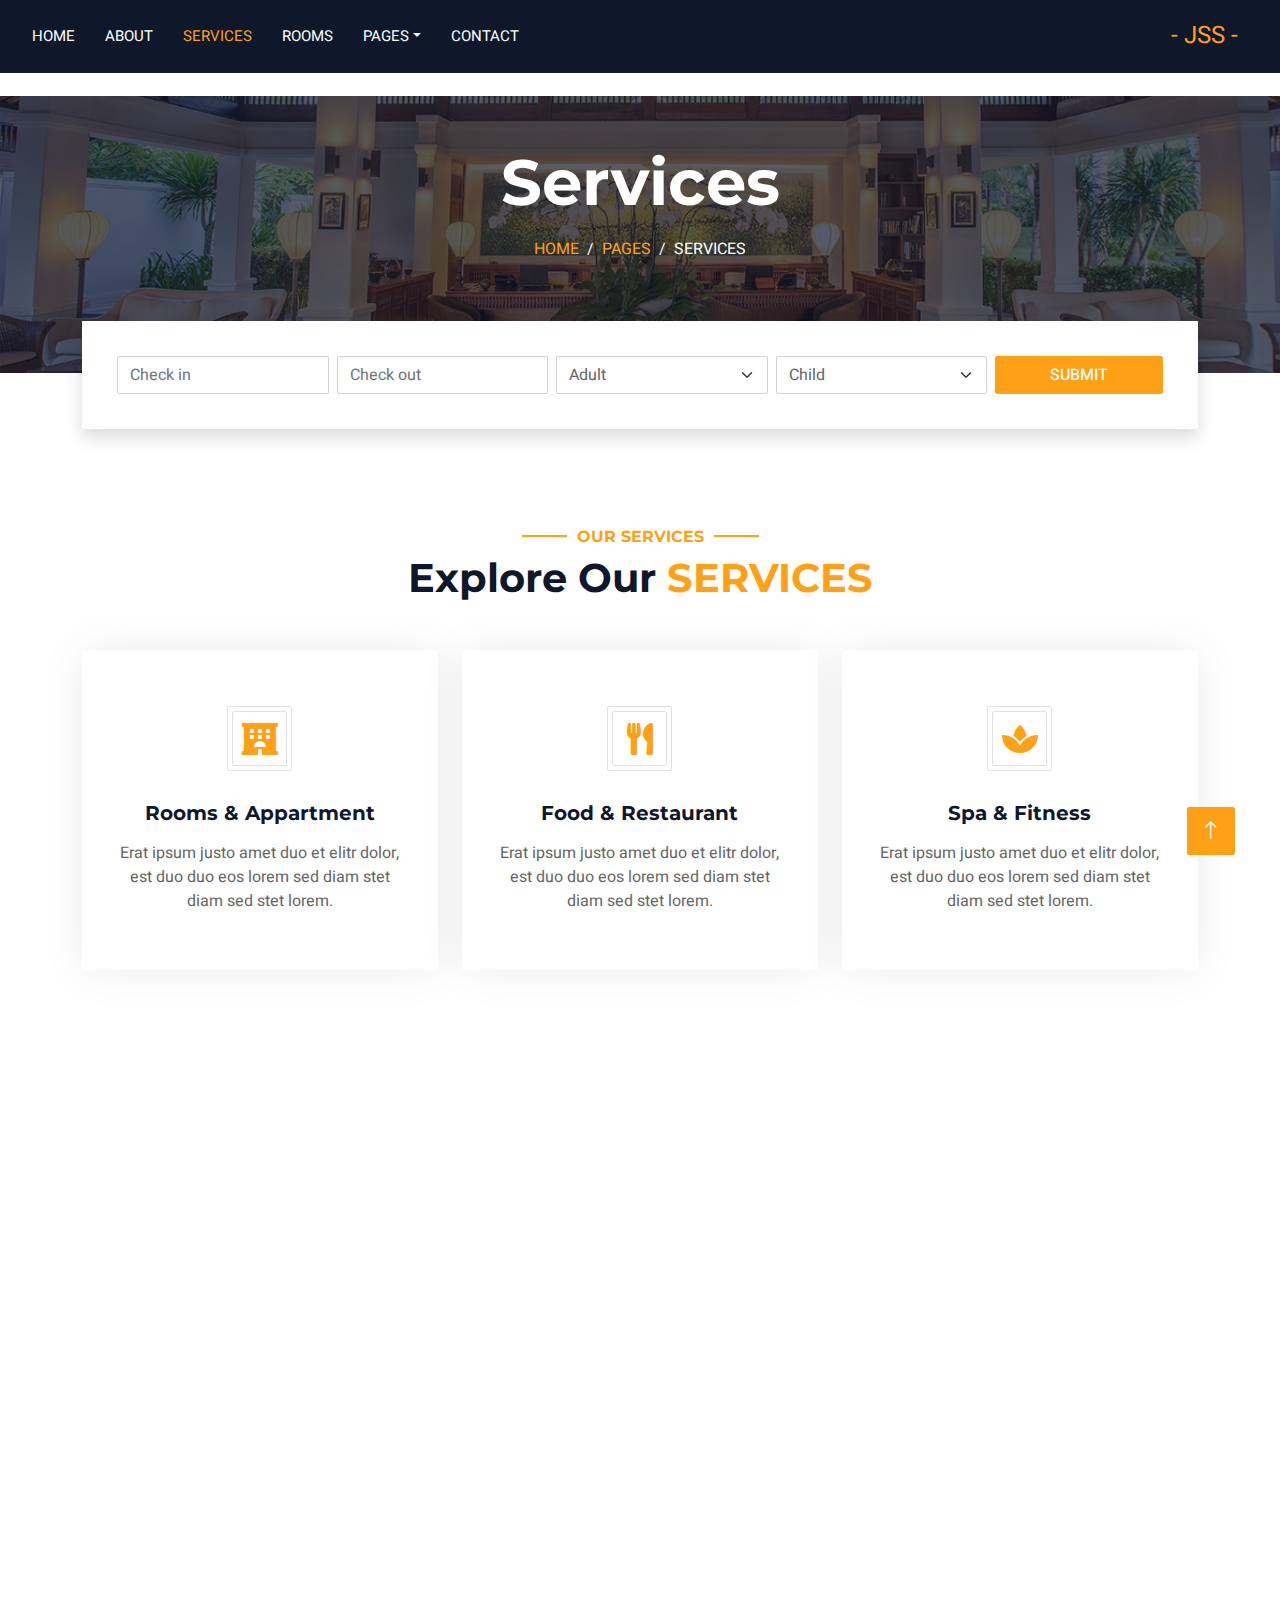
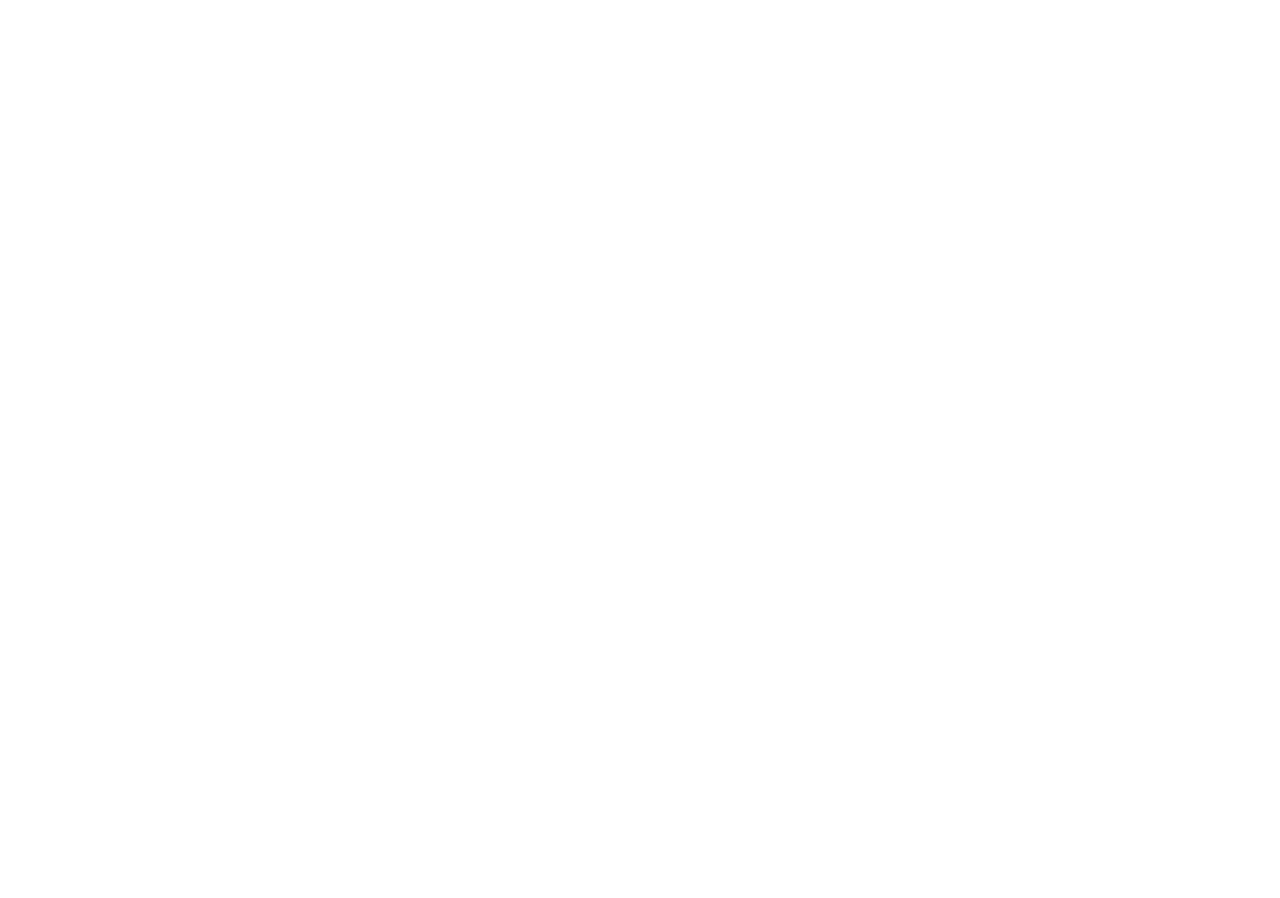
<file: service.html>
<!DOCTYPE html>
<html lang="en">

<head>
    <meta charset="utf-8">
    <title>Hotelier - Hotel HTML Template</title>
    <meta content="width=device-width, initial-scale=1.0" name="viewport">
    <meta content="" name="keywords">
    <meta content="" name="description">

    <!-- Favicon -->
    <link href="img/favicon.ico" rel="icon">

    <!-- Google Web Fonts -->
    <link rel="preconnect" href="https://fonts.googleapis.com">
    <link rel="preconnect" href="https://fonts.gstatic.com" crossorigin>
    <link href="https://fonts.googleapis.com/css2?family=Heebo:wght@400;500;600;700&family=Montserrat:wght@400;500;600;700&display=swap" rel="stylesheet">  

    <!-- Icon Font Stylesheet -->
    <link href="https://cdnjs.cloudflare.com/ajax/libs/font-awesome/5.10.0/css/all.min.css" rel="stylesheet">
    <link href="https://cdn.jsdelivr.net/npm/bootstrap-icons@1.4.1/font/bootstrap-icons.css" rel="stylesheet">

    <!-- Libraries Stylesheet -->
    <link href="lib/animate/animate.min.css" rel="stylesheet">
    <link href="lib/owlcarousel/assets/owl.carousel.min.css" rel="stylesheet">
    <link href="lib/tempusdominus/css/tempusdominus-bootstrap-4.min.css" rel="stylesheet" />

    <!-- Customized Bootstrap Stylesheet -->
    <link href="css/bootstrap.min.css" rel="stylesheet">

    <!-- Template Stylesheet -->
    <link href="css/style.css" rel="stylesheet">
</head>

<body>
    <div class="container-xxl bg-white p-0">
        <!-- Spinner Start -->
        <div id="spinner" class="show bg-white position-fixed translate-middle w-100 vh-100 top-50 start-50 d-flex align-items-center justify-content-center">
            <div class="spinner-border text-primary" style="width: 3rem; height: 3rem;" role="status">
                <span class="sr-only">Loading...</span>
            </div>
        </div>
        <!-- Spinner End -->

        <!-- Header Start -->
        <div class="container-fluid bg-dark px-0">
            <div class="row gx-0">
                <div class="col-lg-3 bg-dark d-none d-lg-block">
                    <a href="index.html" class="navbar-brand w-100 h-100 m-0 p-0 d-flex align-items-center justify-content-center">
                        <h1 class="m-0 text-primary text-uppercase">- JSS -</h1>
                    </a>
                </div>
                <div class="col-lg-9">
                    <div class="row gx-0 bg-white d-none d-lg-flex">
                        <div class="col-lg-7 px-5 text-start">
                            <div class="h-100 d-inline-flex align-items-center py-2 me-4">
                                <i class="fa fa-envelope text-primary me-2"></i>
                                <p class="mb-0">info@example.com</p>
                            </div>
                            <div class="h-100 d-inline-flex align-items-center py-2">
                                <i class="fa fa-phone-alt text-primary me-2"></i>
                                <p class="mb-0">+012 345 6789</p>
                            </div>
                        </div>
                        <div class="col-lg-5 px-5 text-end">
                            <div class="d-inline-flex align-items-center py-2">
                                <a class="me-3" href=""><i class="fab fa-facebook-f"></i></a>
                                <a class="me-3" href=""><i class="fab fa-twitter"></i></a>
                                <a class="me-3" href=""><i class="fab fa-linkedin-in"></i></a>
                                <a class="me-3" href=""><i class="fab fa-instagram"></i></a>
                                <a class="" href=""><i class="fab fa-youtube"></i></a>
                            </div>
                        </div>
                    </div>
                    <nav class="navbar navbar-expand-lg bg-dark navbar-dark p-3 p-lg-0">
                        <a href="index.html" class="navbar-brand d-block d-lg-none">
                            <h1 class="m-0 text-primary text-uppercase">_JSS-</h1>
                        </a>
                        <button type="button" class="navbar-toggler" data-bs-toggle="collapse" data-bs-target="#navbarCollapse">
                            <span class="navbar-toggler-icon"></span>
                        </button>
                        <div class="collapse navbar-collapse justify-content-between" id="navbarCollapse">
                            <div class="navbar-nav mr-auto py-0">
                                <a href="index.html" class="nav-item nav-link">Home</a>
                                <a href="about.html" class="nav-item nav-link">About</a>
                                <a href="service.html" class="nav-item nav-link active">Services</a>
                                <a href="room.html" class="nav-item nav-link">Rooms</a>
                                <div class="nav-item dropdown">
                                    <a href="#" class="nav-link dropdown-toggle" data-bs-toggle="dropdown">Pages</a>
                                    <div class="dropdown-menu rounded-0 m-0">
                                        <a href="booking.html" class="dropdown-item">Booking</a>
                                        <a href="team.html" class="dropdown-item">Our Team</a>
                                        <a href="testimonial.html" class="dropdown-item">Testimonial</a>
                                    </div>
                                </div>
                                <a href="contact.html" class="nav-item nav-link">Contact</a>
                            </div>
                            <div class="logo d-none d-lg-block">- JSS -</div>
                          </div>
                    </nav>
                </div>
            </div>
        </div>
        <!-- Header End -->


        <!-- Page Header Start -->
        <div class="container-fluid page-header mb-5 p-0 mt-5 mt-sm-5" style="background-image: url(img/carousel-1.jpg);">
            <div class="container-fluid page-header-inner py-5">
                <div class="container text-center pb-5">
                    <h1 class="display-3 text-white mb-3 animated slideInDown">Services</h1>
                    <nav aria-label="breadcrumb">
                        <ol class="breadcrumb justify-content-center text-uppercase">
                            <li class="breadcrumb-item"><a href="#">Home</a></li>
                            <li class="breadcrumb-item"><a href="#">Pages</a></li>
                            <li class="breadcrumb-item text-white active" aria-current="page">Services</li>
                        </ol>
                    </nav>
                </div>
            </div>
        </div>
        <!-- Page Header End -->


        <!-- Booking Start -->
        <div class="container-fluid booking pb-5 wow fadeIn" data-wow-delay="0.1s">
            <div class="container">
                <div class="bg-white shadow" style="padding: 35px;">
                    <div class="row g-2">
                        <div class="col-md-10">
                            <div class="row g-2">
                                <div class="col-md-3">
                                    <div class="date" id="date1" data-target-input="nearest">
                                        <input type="text" class="form-control datetimepicker-input"
                                            placeholder="Check in" data-target="#date1" data-toggle="datetimepicker" />
                                    </div>
                                </div>
                                <div class="col-md-3">
                                    <div class="date" id="date2" data-target-input="nearest">
                                        <input type="text" class="form-control datetimepicker-input" placeholder="Check out" data-target="#date2" data-toggle="datetimepicker"/>
                                    </div>
                                </div>
                                <div class="col-md-3">
                                    <select class="form-select">
                                        <option selected>Adult</option>
                                        <option value="1">Adult 1</option>
                                        <option value="2">Adult 2</option>
                                        <option value="3">Adult 3</option>
                                    </select>
                                </div>
                                <div class="col-md-3">
                                    <select class="form-select">
                                        <option selected>Child</option>
                                        <option value="1">Child 1</option>
                                        <option value="2">Child 2</option>
                                        <option value="3">Child 3</option>
                                    </select>
                                </div>
                            </div>
                        </div>
                        <div class="col-md-2">
                            <button class="btn btn-primary w-100">Submit</button>
                        </div>
                    </div>
                </div>
            </div>
        </div>
        <!-- Booking End -->


        <!-- Service Start -->
        <div class="container-xxl py-5">
            <div class="container">
                <div class="text-center wow fadeInUp" data-wow-delay="0.1s">
                    <h6 class="section-title text-center text-primary text-uppercase">Our Services</h6>
                    <h1 class="mb-5">Explore Our <span class="text-primary text-uppercase">Services</span></h1>
                </div>
                <div class="row g-4">
                    <div class="col-lg-4 col-md-6 wow fadeInUp" data-wow-delay="0.1s">
                        <a class="service-item rounded" href="">
                            <div class="service-icon bg-transparent border rounded p-1">
                                <div class="w-100 h-100 border rounded d-flex align-items-center justify-content-center">
                                    <i class="fa fa-hotel fa-2x text-primary"></i>
                                </div>
                            </div>
                            <h5 class="mb-3">Rooms & Appartment</h5>
                            <p class="text-body mb-0">Erat ipsum justo amet duo et elitr dolor, est duo duo eos lorem sed diam stet diam sed stet lorem.</p>
                        </a>
                    </div>
                    <div class="col-lg-4 col-md-6 wow fadeInUp" data-wow-delay="0.2s">
                        <a class="service-item rounded" href="">
                            <div class="service-icon bg-transparent border rounded p-1">
                                <div class="w-100 h-100 border rounded d-flex align-items-center justify-content-center">
                                    <i class="fa fa-utensils fa-2x text-primary"></i>
                                </div>
                            </div>
                            <h5 class="mb-3">Food & Restaurant</h5>
                            <p class="text-body mb-0">Erat ipsum justo amet duo et elitr dolor, est duo duo eos lorem sed diam stet diam sed stet lorem.</p>
                        </a>
                    </div>
                    <div class="col-lg-4 col-md-6 wow fadeInUp" data-wow-delay="0.3s">
                        <a class="service-item rounded" href="">
                            <div class="service-icon bg-transparent border rounded p-1">
                                <div class="w-100 h-100 border rounded d-flex align-items-center justify-content-center">
                                    <i class="fa fa-spa fa-2x text-primary"></i>
                                </div>
                            </div>
                            <h5 class="mb-3">Spa & Fitness</h5>
                            <p class="text-body mb-0">Erat ipsum justo amet duo et elitr dolor, est duo duo eos lorem sed diam stet diam sed stet lorem.</p>
                        </a>
                    </div>
                    <div class="col-lg-4 col-md-6 wow fadeInUp" data-wow-delay="0.4s">
                        <a class="service-item rounded" href="">
                            <div class="service-icon bg-transparent border rounded p-1">
                                <div class="w-100 h-100 border rounded d-flex align-items-center justify-content-center">
                                    <i class="fa fa-swimmer fa-2x text-primary"></i>
                                </div>
                            </div>
                            <h5 class="mb-3">Sports & Gaming</h5>
                            <p class="text-body mb-0">Erat ipsum justo amet duo et elitr dolor, est duo duo eos lorem sed diam stet diam sed stet lorem.</p>
                        </a>
                    </div>
                    <div class="col-lg-4 col-md-6 wow fadeInUp" data-wow-delay="0.5s">
                        <a class="service-item rounded" href="">
                            <div class="service-icon bg-transparent border rounded p-1">
                                <div class="w-100 h-100 border rounded d-flex align-items-center justify-content-center">
                                    <i class="fa fa-glass-cheers fa-2x text-primary"></i>
                                </div>
                            </div>
                            <h5 class="mb-3">Event & Party</h5>
                            <p class="text-body mb-0">Erat ipsum justo amet duo et elitr dolor, est duo duo eos lorem sed diam stet diam sed stet lorem.</p>
                        </a>
                    </div>
                    <div class="col-lg-4 col-md-6 wow fadeInUp" data-wow-delay="0.6s">
                        <a class="service-item rounded" href="">
                            <div class="service-icon bg-transparent border rounded p-1">
                                <div class="w-100 h-100 border rounded d-flex align-items-center justify-content-center">
                                    <i class="fa fa-dumbbell fa-2x text-primary"></i>
                                </div>
                            </div>
                            <h5 class="mb-3">GYM & Yoga</h5>
                            <p class="text-body mb-0">Erat ipsum justo amet duo et elitr dolor, est duo duo eos lorem sed diam stet diam sed stet lorem.</p>
                        </a>
                    </div>
                </div>
            </div>
        </div>
        <!-- Service End -->


        <!-- Testimonial Start -->
        <div class="container-xxl testimonial mt-5 py-5 bg-dark wow zoomIn" data-wow-delay="0.1s" style="margin-bottom: 90px;">
            <div class="container">
                <div class="owl-carousel testimonial-carousel py-5">
                    <div class="testimonial-item position-relative bg-white rounded overflow-hidden">
                        <p>Tempor stet labore dolor clita stet diam amet ipsum dolor duo ipsum rebum stet dolor amet diam stet. Est stet ea lorem amet est kasd kasd et erat magna eos</p>
                        <div class="d-flex align-items-center">
                            <img class="img-fluid flex-shrink-0 rounded" src="img/testimonial-1.jpg" style="width: 45px; height: 45px;">
                            <div class="ps-3">
                                <h6 class="fw-bold mb-1">Client Name</h6>
                                <small>Profession</small>
                            </div>
                        </div>
                        <i class="fa fa-quote-right fa-3x text-primary position-absolute end-0 bottom-0 me-4 mb-n1"></i>
                    </div>
                    <div class="testimonial-item position-relative bg-white rounded overflow-hidden">
                        <p>Tempor stet labore dolor clita stet diam amet ipsum dolor duo ipsum rebum stet dolor amet diam stet. Est stet ea lorem amet est kasd kasd et erat magna eos</p>
                        <div class="d-flex align-items-center">
                            <img class="img-fluid flex-shrink-0 rounded" src="img/testimonial-2.jpg" style="width: 45px; height: 45px;">
                            <div class="ps-3">
                                <h6 class="fw-bold mb-1">Client Name</h6>
                                <small>Profession</small>
                            </div>
                        </div>
                        <i class="fa fa-quote-right fa-3x text-primary position-absolute end-0 bottom-0 me-4 mb-n1"></i>
                    </div>
                    <div class="testimonial-item position-relative bg-white rounded overflow-hidden">
                        <p>Tempor stet labore dolor clita stet diam amet ipsum dolor duo ipsum rebum stet dolor amet diam stet. Est stet ea lorem amet est kasd kasd et erat magna eos</p>
                        <div class="d-flex align-items-center">
                            <img class="img-fluid flex-shrink-0 rounded" src="img/testimonial-3.jpg" style="width: 45px; height: 45px;">
                            <div class="ps-3">
                                <h6 class="fw-bold mb-1">Client Name</h6>
                                <small>Profession</small>
                            </div>
                        </div>
                        <i class="fa fa-quote-right fa-3x text-primary position-absolute end-0 bottom-0 me-4 mb-n1"></i>
                    </div>
                </div>
            </div>
        </div>
        <!-- Testimonial End -->


        <!-- Newsletter Start -->
        <div class="container newsletter mt-5 wow fadeIn" data-wow-delay="0.1s">
            <div class="row justify-content-center">
                <div class="col-lg-10 border rounded p-1">
                    <div class="border rounded text-center p-1">
                        <div class="bg-white rounded text-center p-5">
                            <h4 class="mb-4">Subscribe Our <span class="text-primary text-uppercase">Newsletter</span></h4>
                            <div class="position-relative mx-auto" style="max-width: 400px;">
                                <input class="form-control w-100 py-3 ps-4 pe-5" type="text" placeholder="Enter your email">
                                <button type="button" class="btn btn-primary py-2 px-3 position-absolute top-0 end-0 mt-2 me-2">Submit</button>
                            </div>
                        </div>
                    </div>
                </div>
            </div>
        </div>
        <!-- Newsletter Start -->
        

        <!-- Footer Start -->
        <div class="container-fluid bg-dark text-light footer wow fadeIn" data-wow-delay="0.1s">
            <div class="container pb-5">
                <div class="row g-5">
                    <div class="col-md-6 col-lg-4">
                        <div class="bg-primary rounded p-4">
                            <a href="index.html">
                                <h1 class="text-white text-uppercase mb-3">JSS</h1>
                            </a>
                            <p class="text-white mb-0 foot-font" style="font-style: italic; ">
                              best 10 star hotel around the world
                            </p>
                        </div>
                    </div>
                    <div class="col-md-6 col-lg-3">
                        <h6 class="section-title text-start text-primary text-uppercase mb-4">Contact</h6>
                        <p class="mb-2"><i class="fa fa-map-marker-alt me-3"></i>Bhavnagar, India</p>
                        <p class="mb-2"><i class="fa fa-phone-alt me-3"></i>+91 9574****79</p>
                        <p class="mb-2"><i class="fa fa-envelope me-3"></i>niga*******i@gmail.com</p>
                        <div class="d-flex pt-2">
                            <a class="btn btn-outline-light btn-social" href=""><i class="fab fa-twitter"></i></a>
                            <a class="btn btn-outline-light btn-social" href=""><i class="fab fa-facebook-f"></i></a>
                            <a class="btn btn-outline-light btn-social" href=""><i class="fab fa-youtube"></i></a>
                            <a class="btn btn-outline-light btn-social" href=""><i class="fab fa-linkedin-in"></i></a>
                        </div>
                    </div>
                    <div class="col-lg-5 col-md-12">
                        <div class="row gy-5 g-4">
                            <div class="col-md-6">
                                <h6 class="section-title text-start text-primary text-uppercase mb-4">Company</h6>
                                <a class="btn btn-link" href="">About Us</a>
                                <a class="btn btn-link" href="">Contact Us</a>
                                <a class="btn btn-link" href="">Privacy Policy</a>
                                <a class="btn btn-link" href="">Terms & Condition</a>
                                <a class="btn btn-link" href="">Support</a>
                            </div>
                            <div class="col-md-6">
                                <h6 class="section-title text-start text-primary text-uppercase mb-4">Services</h6>
                                <a class="btn btn-link" href="">Food & Restaurant</a>
                                <a class="btn btn-link" href="">Spa & Fitness</a>
                                <a class="btn btn-link" href="">Sports & Gaming</a>
                                <a class="btn btn-link" href="">Event & Party</a>
                                <a class="btn btn-link" href="">GYM & Yoga</a>
                            </div>
                        </div>
                    </div>
                </div>
            </div>
            <div class="container">
                <div class="copyright">
                    <div class="row">
                        <div class="col-md-6 text-center text-md-start mb-3 mb-md-0">
                            &copy; <a class="border-bottom" href="#">- jss -</a>, All Right Reserved.
    
                            Designed By <a class="border-bottom" href="#">Nigam vaghani</a>
                        </div>
                        <div class="col-md-6 text-center text-md-end">
                            <div class="footer-menu">
                                <a href="">Home</a>
                                <a href="">Cookies</a>
                                <a href="">Help</a>
                                <a href="">FQAs</a>
                            </div>
                        </div>
                    </div>
                </div>
            </div>
        </div>
        <!-- Footer End -->
    
    
        <!-- Back to Top -->
        <a href="#" class="btn btn-lg btn-primary btn-lg-square back-to-top"><i class="bi bi-arrow-up"></i></a>
        </div>
    
        <!-- JavaScript Libraries -->
        <script src="https://code.jquery.com/jquery-3.4.1.min.js"></script>
        <script src="https://cdn.jsdelivr.net/npm/bootstrap@5.0.0/dist/js/bootstrap.bundle.min.js"></script>
        <script src="lib/wow/wow.min.js"></script>
        <script src="lib/easing/easing.min.js"></script>
        <script src="lib/waypoints/waypoints.min.js"></script>
        <script src="lib/counterup/counterup.min.js"></script>
        <script src="lib/owlcarousel/owl.carousel.min.js"></script>
        <script src="lib/tempusdominus/js/moment.min.js"></script>
        <script src="lib/tempusdominus/js/moment-timezone.min.js"></script>
        <script src="lib/tempusdominus/js/tempusdominus-bootstrap-4.min.js"></script>
    
        <!-- Template Javascript -->
        <script src="js/main.js"></script>
    </body>
    
    </html>
</file>
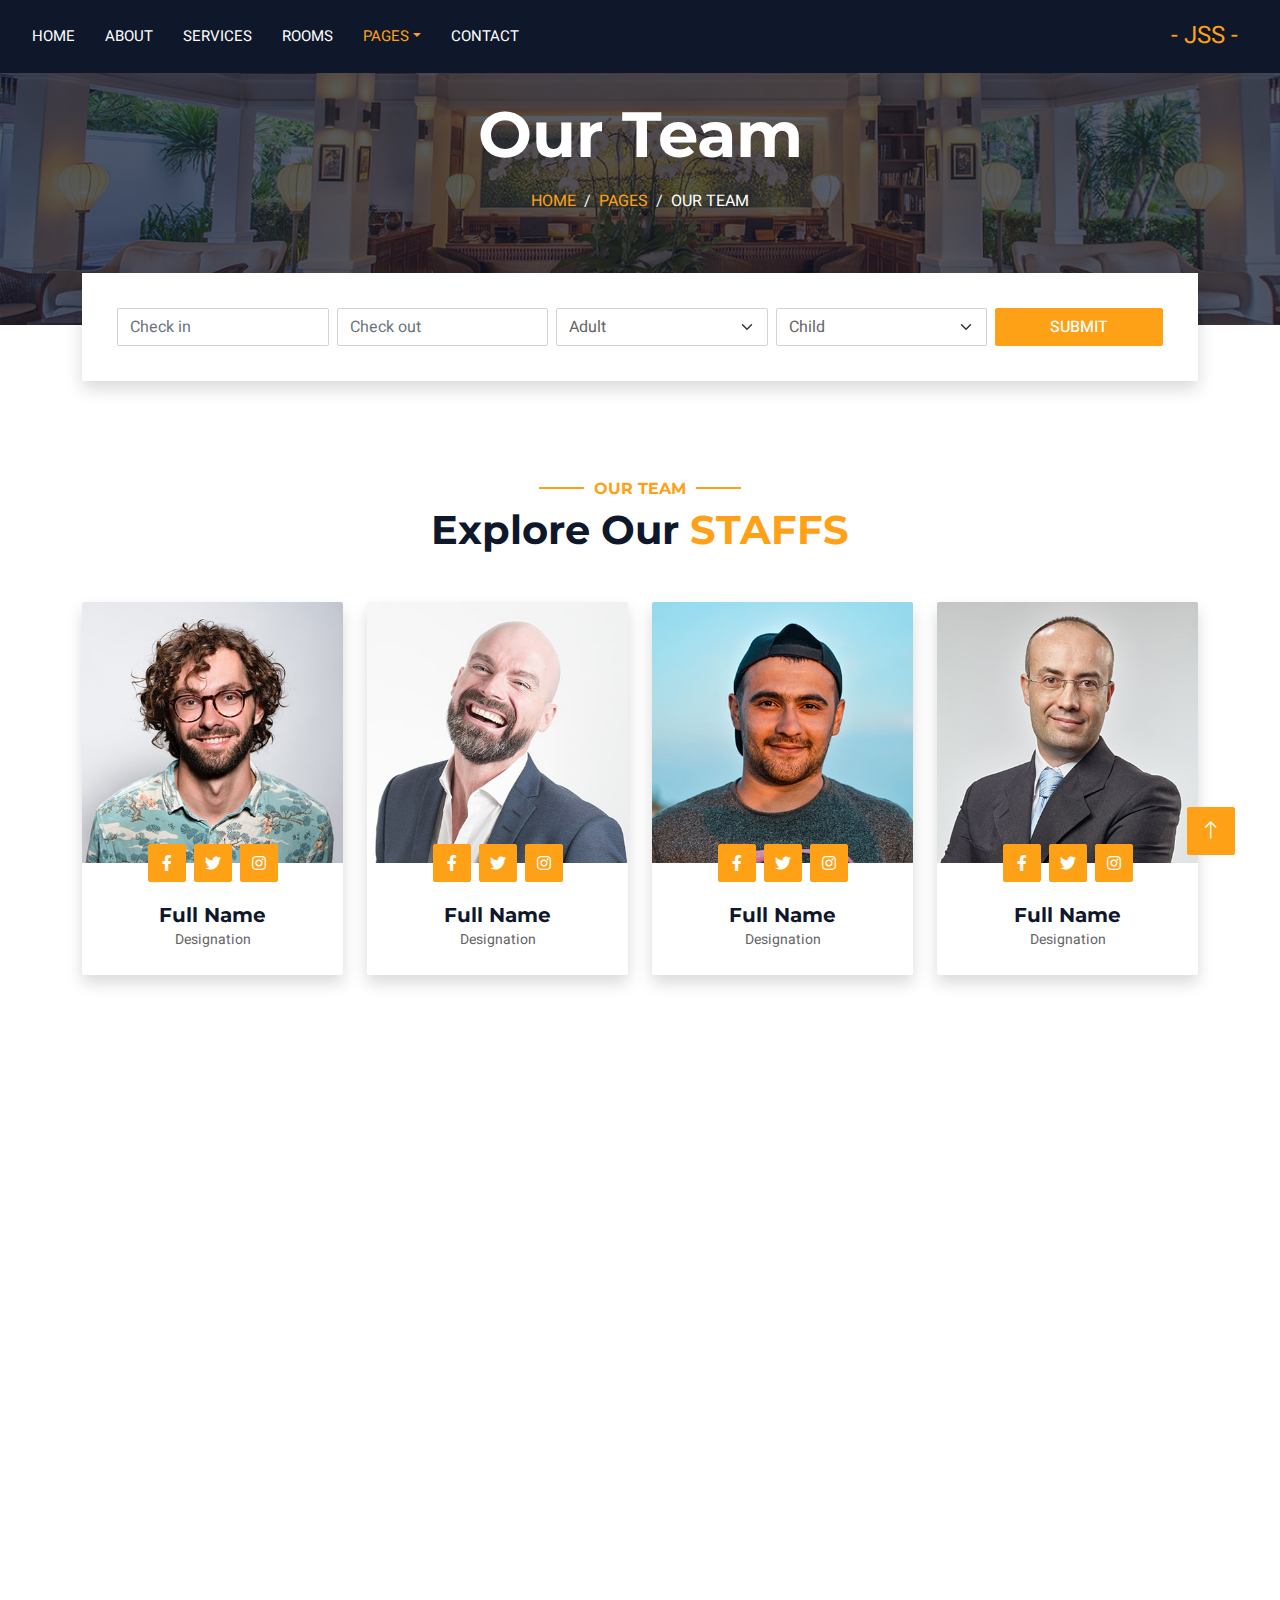
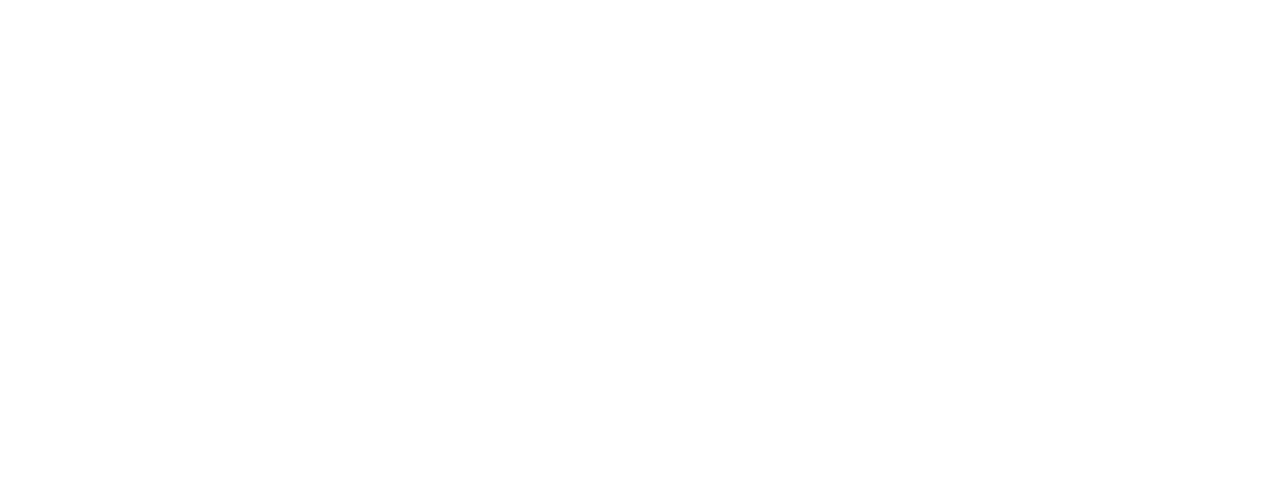
<file: team.html>
<!DOCTYPE html>
<html lang="en">

<head>
    <meta charset="utf-8">
    <title>Hotelier - Hotel HTML Template</title>
    <meta content="width=device-width, initial-scale=1.0" name="viewport">
    <meta content="" name="keywords">
    <meta content="" name="description">

    <!-- Favicon -->
    <link href="img/favicon.ico" rel="icon">

    <!-- Google Web Fonts -->
    <link rel="preconnect" href="https://fonts.googleapis.com">
    <link rel="preconnect" href="https://fonts.gstatic.com" crossorigin>
    <link href="https://fonts.googleapis.com/css2?family=Heebo:wght@400;500;600;700&family=Montserrat:wght@400;500;600;700&display=swap" rel="stylesheet">  

    <!-- Icon Font Stylesheet -->
    <link href="https://cdnjs.cloudflare.com/ajax/libs/font-awesome/5.10.0/css/all.min.css" rel="stylesheet">
    <link href="https://cdn.jsdelivr.net/npm/bootstrap-icons@1.4.1/font/bootstrap-icons.css" rel="stylesheet">

    <!-- Libraries Stylesheet -->
    <link href="lib/animate/animate.min.css" rel="stylesheet">
    <link href="lib/owlcarousel/assets/owl.carousel.min.css" rel="stylesheet">
    <link href="lib/tempusdominus/css/tempusdominus-bootstrap-4.min.css" rel="stylesheet" />

    <!-- Customized Bootstrap Stylesheet -->
    <link href="css/bootstrap.min.css" rel="stylesheet">

    <!-- Template Stylesheet -->
    <link href="css/style.css" rel="stylesheet">
</head>

<body>
    <div class="container-xxl bg-white p-0">
        <!-- Spinner Start -->
        <div id="spinner" class="show bg-white position-fixed translate-middle w-100 vh-100 top-50 start-50 d-flex align-items-center justify-content-center">
            <div class="spinner-border text-primary" style="width: 3rem; height: 3rem;" role="status">
                <span class="sr-only">Loading...</span>
            </div>
        </div>
        <!-- Spinner End -->

        <!-- Header Start -->
        <div class="container-fluid bg-dark px-0">
            <div class="row gx-0">
                <div class="col-lg-3 bg-dark d-none d-lg-block">
                    <a href="index.html" class="navbar-brand w-100 h-100 m-0 p-0 d-flex align-items-center justify-content-center">
                        <h1 class="m-0 text-primary text-uppercase">Hotelier</h1>
                    </a>
                </div>
                <div class="col-lg-9">
                    <div class="row gx-0 bg-white d-none d-lg-flex">
                        <div class="col-lg-7 px-5 text-start">
                            <div class="h-100 d-inline-flex align-items-center py-2 me-4">
                                <i class="fa fa-envelope text-primary me-2"></i>
                                <p class="mb-0">info@example.com</p>
                            </div>
                            <div class="h-100 d-inline-flex align-items-center py-2">
                                <i class="fa fa-phone-alt text-primary me-2"></i>
                                <p class="mb-0">+012 345 6789</p>
                            </div>
                        </div>
                        <div class="col-lg-5 px-5 text-end">
                            <div class="d-inline-flex align-items-center py-2">
                                <a class="me-3" href=""><i class="fab fa-facebook-f"></i></a>
                                <a class="me-3" href=""><i class="fab fa-twitter"></i></a>
                                <a class="me-3" href=""><i class="fab fa-linkedin-in"></i></a>
                                <a class="me-3" href=""><i class="fab fa-instagram"></i></a>
                                <a class="" href=""><i class="fab fa-youtube"></i></a>
                            </div>
                        </div>
                    </div>
                    <nav class="navbar navbar-expand-lg bg-dark navbar-dark p-3 p-lg-0">
                        <a href="index.html" class="navbar-brand d-block d-lg-none">
                            <h1 class="m-0 text-primary text-uppercase">Hotelier</h1>
                        </a>
                        <button type="button" class="navbar-toggler" data-bs-toggle="collapse" data-bs-target="#navbarCollapse">
                            <span class="navbar-toggler-icon"></span>
                        </button>
                        <div class="collapse navbar-collapse justify-content-between" id="navbarCollapse">
                            <div class="navbar-nav mr-auto py-0">
                                <a href="index.html" class="nav-item nav-link">Home</a>
                                <a href="about.html" class="nav-item nav-link">About</a>
                                <a href="service.html" class="nav-item nav-link">Services</a>
                                <a href="room.html" class="nav-item nav-link">Rooms</a>
                                <div class="nav-item dropdown">
                                    <a href="#" class="nav-link dropdown-toggle active" data-bs-toggle="dropdown">Pages</a>
                                    <div class="dropdown-menu rounded-0 m-0">
                                        <a href="booking.html" class="dropdown-item">Booking</a>
                                        <a href="team.html" class="dropdown-item active">Our Team</a>
                                        <a href="testimonial.html" class="dropdown-item">Testimonial</a>
                                    </div>
                                </div>
                                <a href="contact.html" class="nav-item nav-link">Contact</a>
                            </div>
                            <div class="logo d-none d-lg-block">- JSS -</div>
                          </div>
                    </nav>
                </div>
            </div>
        </div>
        <!-- Header End -->


        <!-- Page Header Start -->
        <div class="container-fluid page-header mb-5 p-0" style="background-image: url(img/carousel-1.jpg);">
            <div class="container-fluid page-header-inner py-5">
                <div class="container text-center pb-5">
                    <h1 class="display-3 text-white mb-3 animated slideInDown">Our Team</h1>
                    <nav aria-label="breadcrumb">
                        <ol class="breadcrumb justify-content-center text-uppercase">
                            <li class="breadcrumb-item"><a href="#">Home</a></li>
                            <li class="breadcrumb-item"><a href="#">Pages</a></li>
                            <li class="breadcrumb-item text-white active" aria-current="page">Our Team</li>
                        </ol>
                    </nav>
                </div>
            </div>
        </div>
        <!-- Page Header End -->


        <!-- Booking Start -->
        <div class="container-fluid booking pb-5 wow fadeIn" data-wow-delay="0.1s">
            <div class="container">
                <div class="bg-white shadow" style="padding: 35px;">
                    <div class="row g-2">
                        <div class="col-md-10">
                            <div class="row g-2">
                                <div class="col-md-3">
                                    <div class="date" id="date1" data-target-input="nearest">
                                        <input type="text" class="form-control datetimepicker-input"
                                            placeholder="Check in" data-target="#date1" data-toggle="datetimepicker" />
                                    </div>
                                </div>
                                <div class="col-md-3">
                                    <div class="date" id="date2" data-target-input="nearest">
                                        <input type="text" class="form-control datetimepicker-input" placeholder="Check out" data-target="#date2" data-toggle="datetimepicker"/>
                                    </div>
                                </div>
                                <div class="col-md-3">
                                    <select class="form-select">
                                        <option selected>Adult</option>
                                        <option value="1">Adult 1</option>
                                        <option value="2">Adult 2</option>
                                        <option value="3">Adult 3</option>
                                    </select>
                                </div>
                                <div class="col-md-3">
                                    <select class="form-select">
                                        <option selected>Child</option>
                                        <option value="1">Child 1</option>
                                        <option value="2">Child 2</option>
                                        <option value="3">Child 3</option>
                                    </select>
                                </div>
                            </div>
                        </div>
                        <div class="col-md-2">
                            <button class="btn btn-primary w-100">Submit</button>
                        </div>
                    </div>
                </div>
            </div>
        </div>
        <!-- Booking End -->


        <!-- Team Start -->
        <div class="container-xxl py-5">
            <div class="container">
                <div class="text-center wow fadeInUp" data-wow-delay="0.1s">
                    <h6 class="section-title text-center text-primary text-uppercase">Our Team</h6>
                    <h1 class="mb-5">Explore Our <span class="text-primary text-uppercase">Staffs</span></h1>
                </div>
                <div class="row g-4">
                    <div class="col-lg-3 col-md-6 wow fadeInUp" data-wow-delay="0.1s">
                        <div class="rounded shadow overflow-hidden">
                            <div class="position-relative">
                                <img class="img-fluid" src="img/team-1.jpg" alt="">
                                <div class="position-absolute start-50 top-100 translate-middle d-flex align-items-center">
                                    <a class="btn btn-square btn-primary mx-1" href=""><i class="fab fa-facebook-f"></i></a>
                                    <a class="btn btn-square btn-primary mx-1" href=""><i class="fab fa-twitter"></i></a>
                                    <a class="btn btn-square btn-primary mx-1" href=""><i class="fab fa-instagram"></i></a>
                                </div>
                            </div>
                            <div class="text-center p-4 mt-3">
                                <h5 class="fw-bold mb-0">Full Name</h5>
                                <small>Designation</small>
                            </div>
                        </div>
                    </div>
                    <div class="col-lg-3 col-md-6 wow fadeInUp" data-wow-delay="0.3s">
                        <div class="rounded shadow overflow-hidden">
                            <div class="position-relative">
                                <img class="img-fluid" src="img/team-2.jpg" alt="">
                                <div class="position-absolute start-50 top-100 translate-middle d-flex align-items-center">
                                    <a class="btn btn-square btn-primary mx-1" href=""><i class="fab fa-facebook-f"></i></a>
                                    <a class="btn btn-square btn-primary mx-1" href=""><i class="fab fa-twitter"></i></a>
                                    <a class="btn btn-square btn-primary mx-1" href=""><i class="fab fa-instagram"></i></a>
                                </div>
                            </div>
                            <div class="text-center p-4 mt-3">
                                <h5 class="fw-bold mb-0">Full Name</h5>
                                <small>Designation</small>
                            </div>
                        </div>
                    </div>
                    <div class="col-lg-3 col-md-6 wow fadeInUp" data-wow-delay="0.5s">
                        <div class="rounded shadow overflow-hidden">
                            <div class="position-relative">
                                <img class="img-fluid" src="img/team-3.jpg" alt="">
                                <div class="position-absolute start-50 top-100 translate-middle d-flex align-items-center">
                                    <a class="btn btn-square btn-primary mx-1" href=""><i class="fab fa-facebook-f"></i></a>
                                    <a class="btn btn-square btn-primary mx-1" href=""><i class="fab fa-twitter"></i></a>
                                    <a class="btn btn-square btn-primary mx-1" href=""><i class="fab fa-instagram"></i></a>
                                </div>
                            </div>
                            <div class="text-center p-4 mt-3">
                                <h5 class="fw-bold mb-0">Full Name</h5>
                                <small>Designation</small>
                            </div>
                        </div>
                    </div>
                    <div class="col-lg-3 col-md-6 wow fadeInUp" data-wow-delay="0.7s">
                        <div class="rounded shadow overflow-hidden">
                            <div class="position-relative">
                                <img class="img-fluid" src="img/team-4.jpg" alt="">
                                <div class="position-absolute start-50 top-100 translate-middle d-flex align-items-center">
                                    <a class="btn btn-square btn-primary mx-1" href=""><i class="fab fa-facebook-f"></i></a>
                                    <a class="btn btn-square btn-primary mx-1" href=""><i class="fab fa-twitter"></i></a>
                                    <a class="btn btn-square btn-primary mx-1" href=""><i class="fab fa-instagram"></i></a>
                                </div>
                            </div>
                            <div class="text-center p-4 mt-3">
                                <h5 class="fw-bold mb-0">Full Name</h5>
                                <small>Designation</small>
                            </div>
                        </div>
                    </div>
                    <div class="col-lg-3 col-md-6 wow fadeInUp" data-wow-delay="0.1s">
                        <div class="rounded shadow overflow-hidden">
                            <div class="position-relative">
                                <img class="img-fluid" src="img/team-2.jpg" alt="">
                                <div class="position-absolute start-50 top-100 translate-middle d-flex align-items-center">
                                    <a class="btn btn-square btn-primary mx-1" href=""><i class="fab fa-facebook-f"></i></a>
                                    <a class="btn btn-square btn-primary mx-1" href=""><i class="fab fa-twitter"></i></a>
                                    <a class="btn btn-square btn-primary mx-1" href=""><i class="fab fa-instagram"></i></a>
                                </div>
                            </div>
                            <div class="text-center p-4 mt-3">
                                <h5 class="fw-bold mb-0">Full Name</h5>
                                <small>Designation</small>
                            </div>
                        </div>
                    </div>
                    <div class="col-lg-3 col-md-6 wow fadeInUp" data-wow-delay="0.3s">
                        <div class="rounded shadow overflow-hidden">
                            <div class="position-relative">
                                <img class="img-fluid" src="img/team-3.jpg" alt="">
                                <div class="position-absolute start-50 top-100 translate-middle d-flex align-items-center">
                                    <a class="btn btn-square btn-primary mx-1" href=""><i class="fab fa-facebook-f"></i></a>
                                    <a class="btn btn-square btn-primary mx-1" href=""><i class="fab fa-twitter"></i></a>
                                    <a class="btn btn-square btn-primary mx-1" href=""><i class="fab fa-instagram"></i></a>
                                </div>
                            </div>
                            <div class="text-center p-4 mt-3">
                                <h5 class="fw-bold mb-0">Full Name</h5>
                                <small>Designation</small>
                            </div>
                        </div>
                    </div>
                    <div class="col-lg-3 col-md-6 wow fadeInUp" data-wow-delay="0.5s">
                        <div class="rounded shadow overflow-hidden">
                            <div class="position-relative">
                                <img class="img-fluid" src="img/team-4.jpg" alt="">
                                <div class="position-absolute start-50 top-100 translate-middle d-flex align-items-center">
                                    <a class="btn btn-square btn-primary mx-1" href=""><i class="fab fa-facebook-f"></i></a>
                                    <a class="btn btn-square btn-primary mx-1" href=""><i class="fab fa-twitter"></i></a>
                                    <a class="btn btn-square btn-primary mx-1" href=""><i class="fab fa-instagram"></i></a>
                                </div>
                            </div>
                            <div class="text-center p-4 mt-3">
                                <h5 class="fw-bold mb-0">Full Name</h5>
                                <small>Designation</small>
                            </div>
                        </div>
                    </div>
                    <div class="col-lg-3 col-md-6 wow fadeInUp" data-wow-delay="0.7s">
                        <div class="rounded shadow overflow-hidden">
                            <div class="position-relative">
                                <img class="img-fluid" src="img/team-1.jpg" alt="">
                                <div class="position-absolute start-50 top-100 translate-middle d-flex align-items-center">
                                    <a class="btn btn-square btn-primary mx-1" href=""><i class="fab fa-facebook-f"></i></a>
                                    <a class="btn btn-square btn-primary mx-1" href=""><i class="fab fa-twitter"></i></a>
                                    <a class="btn btn-square btn-primary mx-1" href=""><i class="fab fa-instagram"></i></a>
                                </div>
                            </div>
                            <div class="text-center p-4 mt-3">
                                <h5 class="fw-bold mb-0">Full Name</h5>
                                <small>Designation</small>
                            </div>
                        </div>
                    </div>
                </div>
            </div>
        </div>
        <!-- Team End -->


        <!-- Newsletter Start -->
        <div class="container newsletter mt-5 wow fadeIn" data-wow-delay="0.1s">
            <div class="row justify-content-center">
                <div class="col-lg-10 border rounded p-1">
                    <div class="border rounded text-center p-1">
                        <div class="bg-white rounded text-center p-5">
                            <h4 class="mb-4">Subscribe Our <span class="text-primary text-uppercase">Newsletter</span></h4>
                            <div class="position-relative mx-auto" style="max-width: 400px;">
                                <input class="form-control w-100 py-3 ps-4 pe-5" type="text" placeholder="Enter your email">
                                <button type="button" class="btn btn-primary py-2 px-3 position-absolute top-0 end-0 mt-2 me-2">Submit</button>
                            </div>
                        </div>
                    </div>
                </div>
            </div>
        </div>
        <!-- Newsletter Start -->
        

        <!-- Footer Start -->
        <div class="container-fluid bg-dark text-light footer wow fadeIn" data-wow-delay="0.1s">
            <div class="container pb-5">
                <div class="row g-5">
                    <div class="col-md-6 col-lg-4">
                        <div class="bg-primary rounded p-4">
                            <a href="index.html">
                                <h1 class="text-white text-uppercase mb-3">JSS</h1>
                            </a>
                            <p class="text-white mb-0 foot-font" style="font-style: italic; ">
                              best 10 star hotel around the world
                            </p>
                        </div>
                    </div>
                    <div class="col-md-6 col-lg-3">
                        <h6 class="section-title text-start text-primary text-uppercase mb-4">Contact</h6>
                        <p class="mb-2"><i class="fa fa-map-marker-alt me-3"></i>Bhavnagar, India</p>
                        <p class="mb-2"><i class="fa fa-phone-alt me-3"></i>+91 9574****79</p>
                        <p class="mb-2"><i class="fa fa-envelope me-3"></i>niga*******i@gmail.com</p>
                        <div class="d-flex pt-2">
                            <a class="btn btn-outline-light btn-social" href=""><i class="fab fa-twitter"></i></a>
                            <a class="btn btn-outline-light btn-social" href=""><i class="fab fa-facebook-f"></i></a>
                            <a class="btn btn-outline-light btn-social" href=""><i class="fab fa-youtube"></i></a>
                            <a class="btn btn-outline-light btn-social" href=""><i class="fab fa-linkedin-in"></i></a>
                        </div>
                    </div>
                    <div class="col-lg-5 col-md-12">
                        <div class="row gy-5 g-4">
                            <div class="col-md-6">
                                <h6 class="section-title text-start text-primary text-uppercase mb-4">Company</h6>
                                <a class="btn btn-link" href="">About Us</a>
                                <a class="btn btn-link" href="">Contact Us</a>
                                <a class="btn btn-link" href="">Privacy Policy</a>
                                <a class="btn btn-link" href="">Terms & Condition</a>
                                <a class="btn btn-link" href="">Support</a>
                            </div>
                            <div class="col-md-6">
                                <h6 class="section-title text-start text-primary text-uppercase mb-4">Services</h6>
                                <a class="btn btn-link" href="">Food & Restaurant</a>
                                <a class="btn btn-link" href="">Spa & Fitness</a>
                                <a class="btn btn-link" href="">Sports & Gaming</a>
                                <a class="btn btn-link" href="">Event & Party</a>
                                <a class="btn btn-link" href="">GYM & Yoga</a>
                            </div>
                        </div>
                    </div>
                </div>
            </div>
            <div class="container">
                <div class="copyright">
                    <div class="row">
                        <div class="col-md-6 text-center text-md-start mb-3 mb-md-0">
                            &copy; <a class="border-bottom" href="#">- jss -</a>, All Right Reserved.
    
                            Designed By <a class="border-bottom" href="#">Nigam vaghani</a>
                        </div>
                        <div class="col-md-6 text-center text-md-end">
                            <div class="footer-menu">
                                <a href="">Home</a>
                                <a href="">Cookies</a>
                                <a href="">Help</a>
                                <a href="">FQAs</a>
                            </div>
                        </div>
                    </div>
                </div>
            </div>
        </div>
        <!-- Footer End -->
    
    
        <!-- Back to Top -->
        <a href="#" class="btn btn-lg btn-primary btn-lg-square back-to-top"><i class="bi bi-arrow-up"></i></a>
        </div>
    
        <!-- JavaScript Libraries -->
        <script src="https://code.jquery.com/jquery-3.4.1.min.js"></script>
        <script src="https://cdn.jsdelivr.net/npm/bootstrap@5.0.0/dist/js/bootstrap.bundle.min.js"></script>
        <script src="lib/wow/wow.min.js"></script>
        <script src="lib/easing/easing.min.js"></script>
        <script src="lib/waypoints/waypoints.min.js"></script>
        <script src="lib/counterup/counterup.min.js"></script>
        <script src="lib/owlcarousel/owl.carousel.min.js"></script>
        <script src="lib/tempusdominus/js/moment.min.js"></script>
        <script src="lib/tempusdominus/js/moment-timezone.min.js"></script>
        <script src="lib/tempusdominus/js/tempusdominus-bootstrap-4.min.js"></script>
    
        <!-- Template Javascript -->
        <script src="js/main.js"></script>
    </body>
    
    </html>
</file>
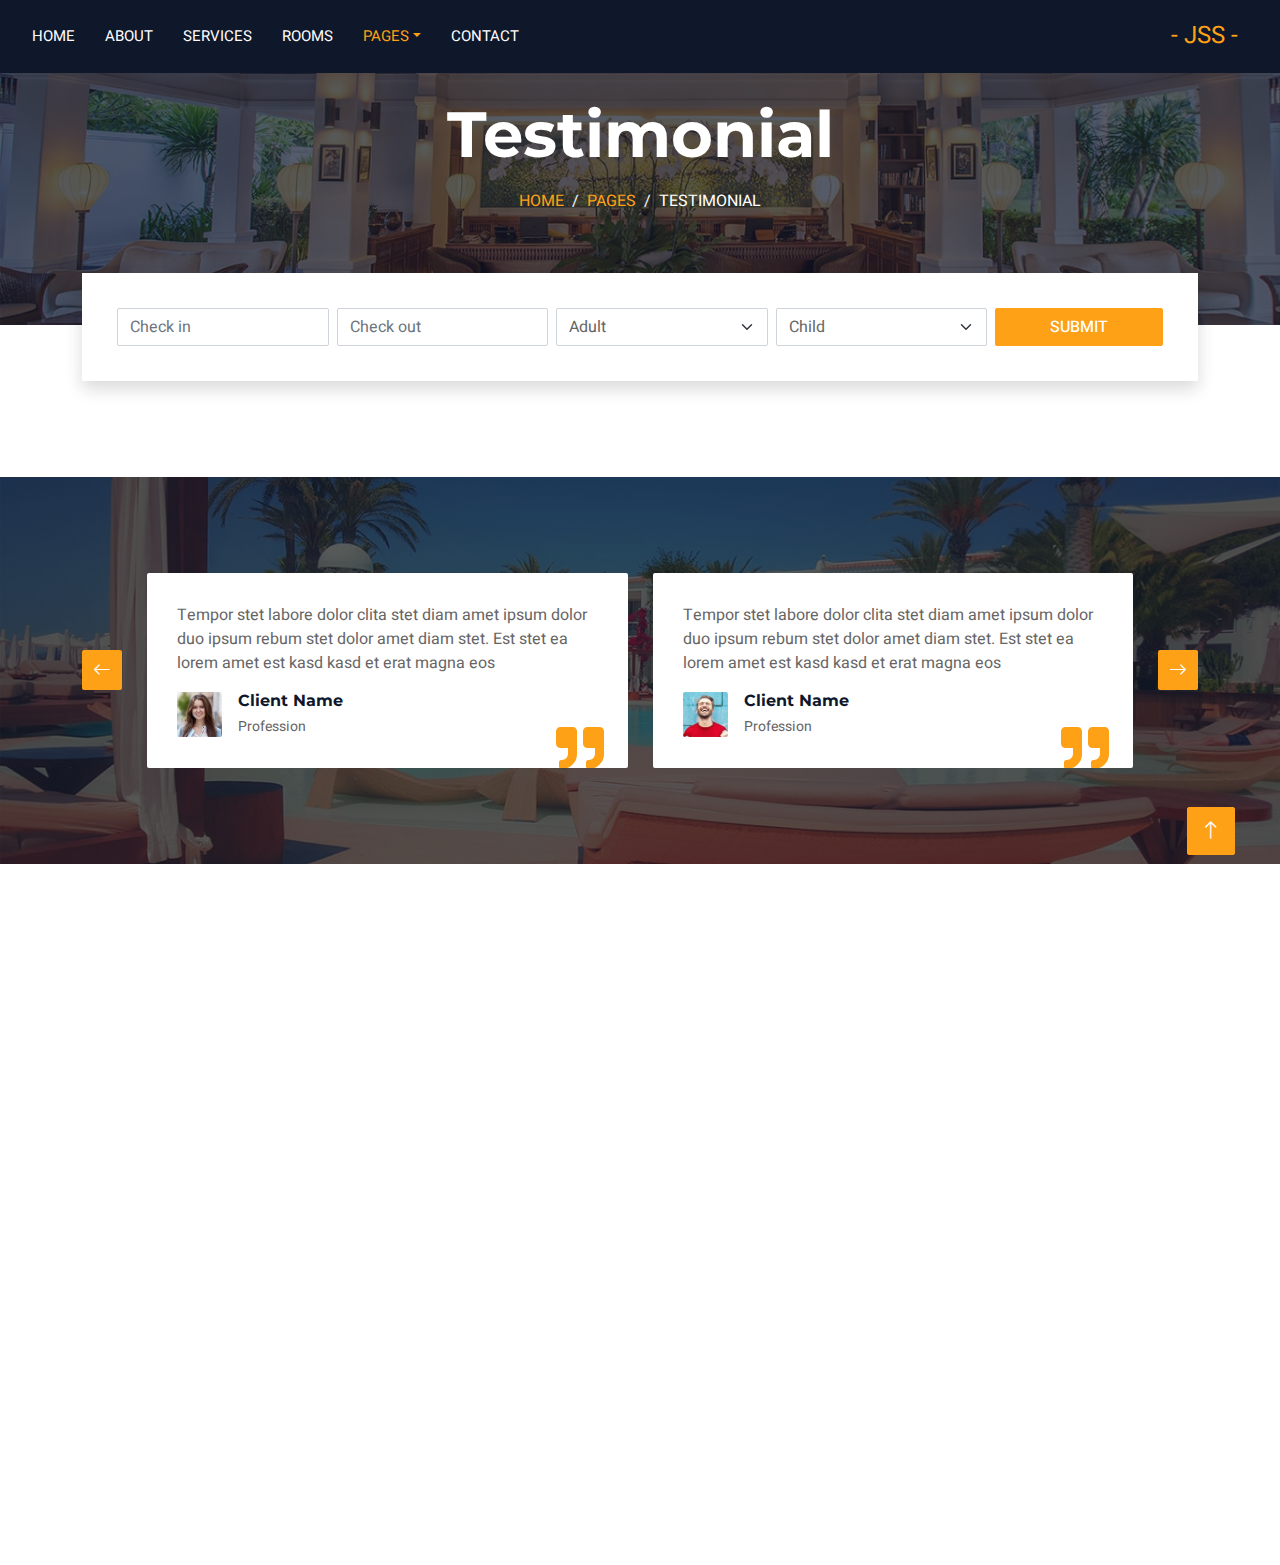
<file: testimonial.html>
<!DOCTYPE html>
<html lang="en">

<head>
    <meta charset="utf-8">
    <title>Hotelier - Hotel HTML Template</title>
    <meta content="width=device-width, initial-scale=1.0" name="viewport">
    <meta content="" name="keywords">
    <meta content="" name="description">

    <!-- Favicon -->
    <link href="img/favicon.ico" rel="icon">

    <!-- Google Web Fonts -->
    <link rel="preconnect" href="https://fonts.googleapis.com">
    <link rel="preconnect" href="https://fonts.gstatic.com" crossorigin>
    <link href="https://fonts.googleapis.com/css2?family=Heebo:wght@400;500;600;700&family=Montserrat:wght@400;500;600;700&display=swap" rel="stylesheet">  

    <!-- Icon Font Stylesheet -->
    <link href="https://cdnjs.cloudflare.com/ajax/libs/font-awesome/5.10.0/css/all.min.css" rel="stylesheet">
    <link href="https://cdn.jsdelivr.net/npm/bootstrap-icons@1.4.1/font/bootstrap-icons.css" rel="stylesheet">

    <!-- Libraries Stylesheet -->
    <link href="lib/animate/animate.min.css" rel="stylesheet">
    <link href="lib/owlcarousel/assets/owl.carousel.min.css" rel="stylesheet">
    <link href="lib/tempusdominus/css/tempusdominus-bootstrap-4.min.css" rel="stylesheet" />

    <!-- Customized Bootstrap Stylesheet -->
    <link href="css/bootstrap.min.css" rel="stylesheet">

    <!-- Template Stylesheet -->
    <link href="css/style.css" rel="stylesheet">
</head>

<body>
    <div class="container-xxl bg-white p-0">
        <!-- Spinner Start -->
        <div id="spinner" class="show bg-white position-fixed translate-middle w-100 vh-100 top-50 start-50 d-flex align-items-center justify-content-center">
            <div class="spinner-border text-primary" style="width: 3rem; height: 3rem;" role="status">
                <span class="sr-only">Loading...</span>
            </div>
        </div>
        <!-- Spinner End -->

        <!-- Header Start -->
        <div class="container-fluid bg-dark px-0">
            <div class="row gx-0">
                <div class="col-lg-3 bg-dark d-none d-lg-block">
                    <a href="index.html" class="navbar-brand w-100 h-100 m-0 p-0 d-flex align-items-center justify-content-center">
                        <h1 class="m-0 text-primary text-uppercase">Hotelier</h1>
                    </a>
                </div>
                <div class="col-lg-9">
                    <div class="row gx-0 bg-white d-none d-lg-flex">
                        <div class="col-lg-7 px-5 text-start">
                            <div class="h-100 d-inline-flex align-items-center py-2 me-4">
                                <i class="fa fa-envelope text-primary me-2"></i>
                                <p class="mb-0">info@example.com</p>
                            </div>
                            <div class="h-100 d-inline-flex align-items-center py-2">
                                <i class="fa fa-phone-alt text-primary me-2"></i>
                                <p class="mb-0">+012 345 6789</p>
                            </div>
                        </div>
                        <div class="col-lg-5 px-5 text-end">
                            <div class="d-inline-flex align-items-center py-2">
                                <a class="me-3" href=""><i class="fab fa-facebook-f"></i></a>
                                <a class="me-3" href=""><i class="fab fa-twitter"></i></a>
                                <a class="me-3" href=""><i class="fab fa-linkedin-in"></i></a>
                                <a class="me-3" href=""><i class="fab fa-instagram"></i></a>
                                <a class="" href=""><i class="fab fa-youtube"></i></a>
                            </div>
                        </div>
                    </div>
                    <nav class="navbar navbar-expand-lg bg-dark navbar-dark p-3 p-lg-0">
                        <a href="index.html" class="navbar-brand d-block d-lg-none">
                            <h1 class="m-0 text-primary text-uppercase">Hotelier</h1>
                        </a>
                        <button type="button" class="navbar-toggler" data-bs-toggle="collapse" data-bs-target="#navbarCollapse">
                            <span class="navbar-toggler-icon"></span>
                        </button>
                        <div class="collapse navbar-collapse justify-content-between" id="navbarCollapse">
                            <div class="navbar-nav mr-auto py-0">
                                <a href="index.html" class="nav-item nav-link">Home</a>
                                <a href="about.html" class="nav-item nav-link">About</a>
                                <a href="service.html" class="nav-item nav-link">Services</a>
                                <a href="room.html" class="nav-item nav-link">Rooms</a>
                                <div class="nav-item dropdown">
                                    <a href="#" class="nav-link dropdown-toggle active" data-bs-toggle="dropdown">Pages</a>
                                    <div class="dropdown-menu rounded-0 m-0">
                                        <a href="booking.html" class="dropdown-item">Booking</a>
                                        <a href="team.html" class="dropdown-item">Our Team</a>
                                        <a href="testimonial.html" class="dropdown-item active">Testimonial</a>
                                    </div>
                                </div>
                                <a href="contact.html" class="nav-item nav-link">Contact</a>
                            </div>
                            <div class="logo d-none d-lg-block">- JSS -</div>
                          </div>
                    </nav>
                </div>
            </div>
        </div>
        <!-- Header End -->


        <!-- Page Header Start -->
        <div class="container-fluid page-header mb-5 p-0" style="background-image: url(img/carousel-1.jpg);">
            <div class="container-fluid page-header-inner py-5">
                <div class="container text-center pb-5">
                    <h1 class="display-3 text-white mb-3 animated slideInDown">Testimonial</h1>
                    <nav aria-label="breadcrumb">
                        <ol class="breadcrumb justify-content-center text-uppercase">
                            <li class="breadcrumb-item"><a href="#">Home</a></li>
                            <li class="breadcrumb-item"><a href="#">Pages</a></li>
                            <li class="breadcrumb-item text-white active" aria-current="page">Testimonial</li>
                        </ol>
                    </nav>
                </div>
            </div>
        </div>
        <!-- Page Header End -->


        <!-- Booking Start -->
        <div class="container-fluid booking pb-5 wow fadeIn" data-wow-delay="0.1s">
            <div class="container">
                <div class="bg-white shadow" style="padding: 35px;">
                    <div class="row g-2">
                        <div class="col-md-10">
                            <div class="row g-2">
                                <div class="col-md-3">
                                    <div class="date" id="date1" data-target-input="nearest">
                                        <input type="text" class="form-control datetimepicker-input"
                                            placeholder="Check in" data-target="#date1" data-toggle="datetimepicker" />
                                    </div>
                                </div>
                                <div class="col-md-3">
                                    <div class="date" id="date2" data-target-input="nearest">
                                        <input type="text" class="form-control datetimepicker-input" placeholder="Check out" data-target="#date2" data-toggle="datetimepicker"/>
                                    </div>
                                </div>
                                <div class="col-md-3">
                                    <select class="form-select">
                                        <option selected>Adult</option>
                                        <option value="1">Adult 1</option>
                                        <option value="2">Adult 2</option>
                                        <option value="3">Adult 3</option>
                                    </select>
                                </div>
                                <div class="col-md-3">
                                    <select class="form-select">
                                        <option selected>Child</option>
                                        <option value="1">Child 1</option>
                                        <option value="2">Child 2</option>
                                        <option value="3">Child 3</option>
                                    </select>
                                </div>
                            </div>
                        </div>
                        <div class="col-md-2">
                            <button class="btn btn-primary w-100">Submit</button>
                        </div>
                    </div>
                </div>
            </div>
        </div>
        <!-- Booking End -->


        <!-- Testimonial Start -->
        <div class="container-xxl testimonial mt-5 py-5 bg-dark wow zoomIn" data-wow-delay="0.1s" style="margin-bottom: 90px;">
            <div class="container">
                <div class="owl-carousel testimonial-carousel py-5">
                    <div class="testimonial-item position-relative bg-white rounded overflow-hidden">
                        <p>Tempor stet labore dolor clita stet diam amet ipsum dolor duo ipsum rebum stet dolor amet diam stet. Est stet ea lorem amet est kasd kasd et erat magna eos</p>
                        <div class="d-flex align-items-center">
                            <img class="img-fluid flex-shrink-0 rounded" src="img/testimonial-1.jpg" style="width: 45px; height: 45px;">
                            <div class="ps-3">
                                <h6 class="fw-bold mb-1">Client Name</h6>
                                <small>Profession</small>
                            </div>
                        </div>
                        <i class="fa fa-quote-right fa-3x text-primary position-absolute end-0 bottom-0 me-4 mb-n1"></i>
                    </div>
                    <div class="testimonial-item position-relative bg-white rounded overflow-hidden">
                        <p>Tempor stet labore dolor clita stet diam amet ipsum dolor duo ipsum rebum stet dolor amet diam stet. Est stet ea lorem amet est kasd kasd et erat magna eos</p>
                        <div class="d-flex align-items-center">
                            <img class="img-fluid flex-shrink-0 rounded" src="img/testimonial-2.jpg" style="width: 45px; height: 45px;">
                            <div class="ps-3">
                                <h6 class="fw-bold mb-1">Client Name</h6>
                                <small>Profession</small>
                            </div>
                        </div>
                        <i class="fa fa-quote-right fa-3x text-primary position-absolute end-0 bottom-0 me-4 mb-n1"></i>
                    </div>
                    <div class="testimonial-item position-relative bg-white rounded overflow-hidden">
                        <p>Tempor stet labore dolor clita stet diam amet ipsum dolor duo ipsum rebum stet dolor amet diam stet. Est stet ea lorem amet est kasd kasd et erat magna eos</p>
                        <div class="d-flex align-items-center">
                            <img class="img-fluid flex-shrink-0 rounded" src="img/testimonial-3.jpg" style="width: 45px; height: 45px;">
                            <div class="ps-3">
                                <h6 class="fw-bold mb-1">Client Name</h6>
                                <small>Profession</small>
                            </div>
                        </div>
                        <i class="fa fa-quote-right fa-3x text-primary position-absolute end-0 bottom-0 me-4 mb-n1"></i>
                    </div>
                </div>
            </div>
        </div>
        <!-- Testimonial End -->


        <!-- Newsletter Start -->
        <div class="container newsletter mt-5 wow fadeIn" data-wow-delay="0.1s">
            <div class="row justify-content-center">
                <div class="col-lg-10 border rounded p-1">
                    <div class="border rounded text-center p-1">
                        <div class="bg-white rounded text-center p-5">
                            <h4 class="mb-4">Subscribe Our <span class="text-primary text-uppercase">Newsletter</span></h4>
                            <div class="position-relative mx-auto" style="max-width: 400px;">
                                <input class="form-control w-100 py-3 ps-4 pe-5" type="text" placeholder="Enter your email">
                                <button type="button" class="btn btn-primary py-2 px-3 position-absolute top-0 end-0 mt-2 me-2">Submit</button>
                            </div>
                        </div>
                    </div>
                </div>
            </div>
        </div>
        <!-- Newsletter Start -->
        

        <!-- Footer Start -->
        <div class="container-fluid bg-dark text-light footer wow fadeIn" data-wow-delay="0.1s">
            <div class="container pb-5">
                <div class="row g-5">
                    <div class="col-md-6 col-lg-4">
                        <div class="bg-primary rounded p-4">
                            <a href="index.html">
                                <h1 class="text-white text-uppercase mb-3">JSS</h1>
                            </a>
                            <p class="text-white mb-0 foot-font" style="font-style: italic; ">
                              best 10 star hotel around the world
                            </p>
                        </div>
                    </div>
                    <div class="col-md-6 col-lg-3">
                        <h6 class="section-title text-start text-primary text-uppercase mb-4">Contact</h6>
                        <p class="mb-2"><i class="fa fa-map-marker-alt me-3"></i>Bhavnagar, India</p>
                        <p class="mb-2"><i class="fa fa-phone-alt me-3"></i>+91 9574****79</p>
                        <p class="mb-2"><i class="fa fa-envelope me-3"></i>niga*******i@gmail.com</p>
                        <div class="d-flex pt-2">
                            <a class="btn btn-outline-light btn-social" href=""><i class="fab fa-twitter"></i></a>
                            <a class="btn btn-outline-light btn-social" href=""><i class="fab fa-facebook-f"></i></a>
                            <a class="btn btn-outline-light btn-social" href=""><i class="fab fa-youtube"></i></a>
                            <a class="btn btn-outline-light btn-social" href=""><i class="fab fa-linkedin-in"></i></a>
                        </div>
                    </div>
                    <div class="col-lg-5 col-md-12">
                        <div class="row gy-5 g-4">
                            <div class="col-md-6">
                                <h6 class="section-title text-start text-primary text-uppercase mb-4">Company</h6>
                                <a class="btn btn-link" href="">About Us</a>
                                <a class="btn btn-link" href="">Contact Us</a>
                                <a class="btn btn-link" href="">Privacy Policy</a>
                                <a class="btn btn-link" href="">Terms & Condition</a>
                                <a class="btn btn-link" href="">Support</a>
                            </div>
                            <div class="col-md-6">
                                <h6 class="section-title text-start text-primary text-uppercase mb-4">Services</h6>
                                <a class="btn btn-link" href="">Food & Restaurant</a>
                                <a class="btn btn-link" href="">Spa & Fitness</a>
                                <a class="btn btn-link" href="">Sports & Gaming</a>
                                <a class="btn btn-link" href="">Event & Party</a>
                                <a class="btn btn-link" href="">GYM & Yoga</a>
                            </div>
                        </div>
                    </div>
                </div>
            </div>
            <div class="container">
                <div class="copyright">
                    <div class="row">
                        <div class="col-md-6 text-center text-md-start mb-3 mb-md-0">
                            &copy; <a class="border-bottom" href="#">- jss -</a>, All Right Reserved.
    
                            Designed By <a class="border-bottom" href="#">Nigam vaghani</a>
                        </div>
                        <div class="col-md-6 text-center text-md-end">
                            <div class="footer-menu">
                                <a href="">Home</a>
                                <a href="">Cookies</a>
                                <a href="">Help</a>
                                <a href="">FQAs</a>
                            </div>
                        </div>
                    </div>
                </div>
            </div>
        </div>
        <!-- Footer End -->
    
    
        <!-- Back to Top -->
        <a href="#" class="btn btn-lg btn-primary btn-lg-square back-to-top"><i class="bi bi-arrow-up"></i></a>
        </div>
    
        <!-- JavaScript Libraries -->
        <script src="https://code.jquery.com/jquery-3.4.1.min.js"></script>
        <script src="https://cdn.jsdelivr.net/npm/bootstrap@5.0.0/dist/js/bootstrap.bundle.min.js"></script>
        <script src="lib/wow/wow.min.js"></script>
        <script src="lib/easing/easing.min.js"></script>
        <script src="lib/waypoints/waypoints.min.js"></script>
        <script src="lib/counterup/counterup.min.js"></script>
        <script src="lib/owlcarousel/owl.carousel.min.js"></script>
        <script src="lib/tempusdominus/js/moment.min.js"></script>
        <script src="lib/tempusdominus/js/moment-timezone.min.js"></script>
        <script src="lib/tempusdominus/js/tempusdominus-bootstrap-4.min.js"></script>
    
        <!-- Template Javascript -->
        <script src="js/main.js"></script>
    </body>
    
    </html>
</file>
<file: css/style.css>
/********** Template CSS **********/
:root {
    --primary: #FEA116;
    --light: #F1F8FF;
    --dark: #0F172B;
}

.fw-medium {
    font-weight: 500 !important;
}

.fw-semi-bold {
    font-weight: 600 !important;
}

.back-to-top {
    position: fixed;
    display: none;
    right: 45px;
    bottom: 45px;
    z-index: 99;
}


/*** Spinner ***/
#spinner {
    opacity: 0;
    visibility: hidden;
    transition: opacity .5s ease-out, visibility 0s linear .5s;
    z-index: 99999;
}

#spinner.show {
    transition: opacity .5s ease-out, visibility 0s linear 0s;
    visibility: visible;
    opacity: 1;
}


/*** Button ***/
.btn {
    font-weight: 500;
    text-transform: uppercase;
    transition: .5s;
}

.btn.btn-primary,
.btn.btn-secondary {
    color: #FFFFFF;
}

.btn-square {
    width: 38px;
    height: 38px;
}

.btn-sm-square {
    width: 32px;
    height: 32px;
}

.btn-lg-square {
    width: 48px;
    height: 48px;
}

.btn-square,
.btn-sm-square,
.btn-lg-square {
    padding: 0;
    display: flex;
    align-items: center;
    justify-content: center;
    font-weight: normal;
    border-radius: 2px;
}


/*** Navbar ***/
.navbar-dark .navbar-nav .nav-link {
    margin-right: 30px;
    padding: 25px 0;
    color: #FFFFFF;
    font-size: 15px;
    text-transform: uppercase;
    outline: none;
}

.navbar-dark .navbar-nav .nav-link:hover,
.navbar-dark .navbar-nav .nav-link.active {
    color: var(--primary);
}

@media (max-width: 991.98px) {
    .navbar-dark .navbar-nav .nav-link  {
        margin-right: 0;
        padding: 10px 0;
        
    }
}

.navbar-nav{
    margin-left: 2rem;
}
/*** Header ***/
.carousel-caption {
    top: 0;
    left: 0;
    right: 0;
    bottom: 0;
    background: rgba(15, 23, 43, .7);
    z-index: 1;
}

.carousel-control-prev,
.carousel-control-next {
    width: 10%;
}

.carousel-control-prev-icon,
.carousel-control-next-icon {
    width: 3rem;
    height: 3rem;
}

@media (max-width: 768px) {
    #header-carousel .carousel-item {
        position: relative;
        min-height: 450px;
    }
    
    #header-carousel .carousel-item img {
        position: absolute;
        width: 100%;
        height: 100%;
        object-fit: cover;
    }
}

.page-header {
    background-position: center center;
    background-repeat: no-repeat;
    background-size: cover;
}

.page-header-inner {
    background: rgba(15, 23, 43, .7);
}

.breadcrumb-item + .breadcrumb-item::before {
    color: var(--light);
}

.booking {
    position: relative;
    margin-top: -100px !important;
    z-index: 1;
}


/*** Section Title ***/
.section-title {
    position: relative;
    display: inline-block;
}

.section-title::before {
    position: absolute;
    content: "";
    width: 45px;
    height: 2px;
    top: 50%;
    left: -55px;
    margin-top: -1px;
    background: var(--primary);
}

.section-title::after {
    position: absolute;
    content: "";
    width: 45px;
    height: 2px;
    top: 50%;
    right: -55px;
    margin-top: -1px;
    background: var(--primary);
}

.section-title.text-start::before,
.section-title.text-end::after {
    display: none;
}


/*** Service ***/
.service-item {
    height: 320px;
    padding: 30px;
    display: flex;
    flex-direction: column;
    justify-content: center;
    text-align: center;
    background: #FFFFFF;
    box-shadow: 0 0 45px rgba(0, 0, 0, .08);
    transition: .5s;
}

.service-item:hover {
    background: var(--primary);
}

.service-item .service-icon {
    margin: 0 auto 30px auto;
    width: 65px;
    height: 65px;
    transition: .5s;
}

.service-item i,
.service-item h5,
.service-item p {
    transition: .5s;
}

.service-item:hover i,
.service-item:hover h5,
.service-item:hover p {
    color: #FFFFFF !important;
}


/*** Youtube Video ***/
.video {
    position: relative;
    height: 100%;
    min-height: 500px;
    background: linear-gradient(rgba(15, 23, 43, .1), rgba(15, 23, 43, .1)), url(../img/video.jpg);
    background-position: center center;
    background-repeat: no-repeat;
    background-size: cover;
}

.video .btn-play {
    position: absolute;
    z-index: 3;
    top: 50%;
    left: 50%;
    transform: translateX(-50%) translateY(-50%);
    box-sizing: content-box;
    display: block;
    width: 32px;
    height: 44px;
    border-radius: 50%;
    border: none;
    outline: none;
    padding: 18px 20px 18px 28px;
}

.video .btn-play:before {
    content: "";
    position: absolute;
    z-index: 0;
    left: 50%;
    top: 50%;
    transform: translateX(-50%) translateY(-50%);
    display: block;
    width: 100px;
    height: 100px;
    background: var(--primary);
    border-radius: 50%;
    animation: pulse-border 1500ms ease-out infinite;
}

.video .btn-play:after {
    content: "";
    position: absolute;
    z-index: 1;
    left: 50%;
    top: 50%;
    transform: translateX(-50%) translateY(-50%);
    display: block;
    width: 100px;
    height: 100px;
    background: var(--primary);
    border-radius: 50%;
    transition: all 200ms;
}

.video .btn-play img {
    position: relative;
    z-index: 3;
    max-width: 100%;
    width: auto;
    height: auto;
}

.video .btn-play span {
    display: block;
    position: relative;
    z-index: 3;
    width: 0;
    height: 0;
    border-left: 32px solid var(--dark);
    border-top: 22px solid transparent;
    border-bottom: 22px solid transparent;
}

@keyframes pulse-border {
    0% {
        transform: translateX(-50%) translateY(-50%) translateZ(0) scale(1);
        opacity: 1;
    }

    100% {
        transform: translateX(-50%) translateY(-50%) translateZ(0) scale(1.5);
        opacity: 0;
    }
}

#videoModal {
    z-index: 99999;
}

#videoModal .modal-dialog {
    position: relative;
    max-width: 800px;
    margin: 60px auto 0 auto;
}

#videoModal .modal-body {
    position: relative;
    padding: 0px;
}

#videoModal .close {
    position: absolute;
    width: 30px;
    height: 30px;
    right: 0px;
    top: -30px;
    z-index: 999;
    font-size: 30px;
    font-weight: normal;
    color: #FFFFFF;
    background: #000000;
    opacity: 1;
}


/*** Testimonial ***/
.testimonial {
    background: linear-gradient(rgba(15, 23, 43, .7), rgba(15, 23, 43, .7)), url(../img/carousel-2.jpg);
    background-position: center center;
    background-repeat: no-repeat;
    background-size: cover;
}

.testimonial-carousel {
    padding-left: 65px;
    padding-right: 65px;
}

.testimonial-carousel .testimonial-item {
    padding: 30px;
}

.testimonial-carousel .owl-nav {
    position: absolute;
    width: 100%;
    height: 40px;
    top: calc(50% - 20px);
    left: 0;
    display: flex;
    justify-content: space-between;
    z-index: 1;
}

.testimonial-carousel .owl-nav .owl-prev,
.testimonial-carousel .owl-nav .owl-next {
    position: relative;
    width: 40px;
    height: 40px;
    display: flex;
    align-items: center;
    justify-content: center;
    color: #FFFFFF;
    background: var(--primary);
    border-radius: 2px;
    font-size: 18px;
    transition: .5s;
}

.testimonial-carousel .owl-nav .owl-prev:hover,
.testimonial-carousel .owl-nav .owl-next:hover {
    color: var(--primary);
    background: #FFFFFF;
}


/*** Team ***/
.team-item,
.team-item .bg-primary,
.team-item .bg-primary i {
    transition: .5s;
}

.team-item:hover {
    border-color: var(--secondary) !important;
}

.team-item:hover .bg-primary {
    background: var(--secondary) !important;
}

.team-item:hover .bg-primary i {
    color: var(--secondary) !important;
}


/*** Footer ***/
.newsletter {
    position: relative;
    z-index: 1;
}

.footer {
    position: relative;
    margin-top: -110px;
    padding-top: 180px;
}

.footer .btn.btn-social {
    margin-right: 5px;
    width: 35px;
    height: 35px;
    display: flex;
    align-items: center;
    justify-content: center;
    color: var(--light);
    border: 1px solid #FFFFFF;
    border-radius: 35px;
    transition: .3s;
}

.footer .btn.btn-social:hover {
    color: var(--primary);
}

.footer .btn.btn-link {
    display: block;
    margin-bottom: 5px;
    padding: 0;
    text-align: left;
    color: #FFFFFF;
    font-size: 15px;
    font-weight: normal;
    text-transform: capitalize;
    transition: .3s;
}

.footer .btn.btn-link::before {
    position: relative;
    content: "\f105";
    font-family: "Font Awesome 5 Free";
    font-weight: 900;
    margin-right: 10px;
}

.footer .btn.btn-link:hover {
    letter-spacing: 1px;
    box-shadow: none;
}

.footer .copyright {
    padding: 25px 0;
    font-size: 15px;
    border-top: 1px solid rgba(256, 256, 256, .1);
}

.footer .copyright a {
    color: var(--light);
}

.footer .footer-menu a {
    margin-right: 15px;
    padding-right: 15px;
    border-right: 1px solid rgba(255, 255, 255, .3);
}

.footer .footer-menu a:last-child {
    margin-right: 0;
    padding-right: 0;
    border-right: none;
}


body {
    margin: 0;
    padding: 0;
  }

  .navbar {
    background-color: #333;
    width: 100%;
    position: fixed;
    top: 0;
    left: 0;
    z-index: 9999;
  }

  .navbar-brand {
    color: #fff;
    font-size: 24px;
  }

  .navbar-nav .nav-item .nav-link {
    color: #fff;
  }

  .logo {
    color: #FEA116;
    font-size: 24px;
    position: absolute;
    top: 50%;
    right: 10px;
    transform: translateY(-50%);
    font: bolder;
    margin-right: 2rem;
  }
  

.hov:hover{
    /* color: #000000;
    background-color: aqua;
     */

     box-shadow: 0 0 10px 0 #FEA116 inset, 0 0 20px 2px #FEA116;
  border: 3px solid #FEA116;
}

.foot-font{
    color: #000000;
    /* font: larger; */
    font-size: larger;
    
}
</file>
